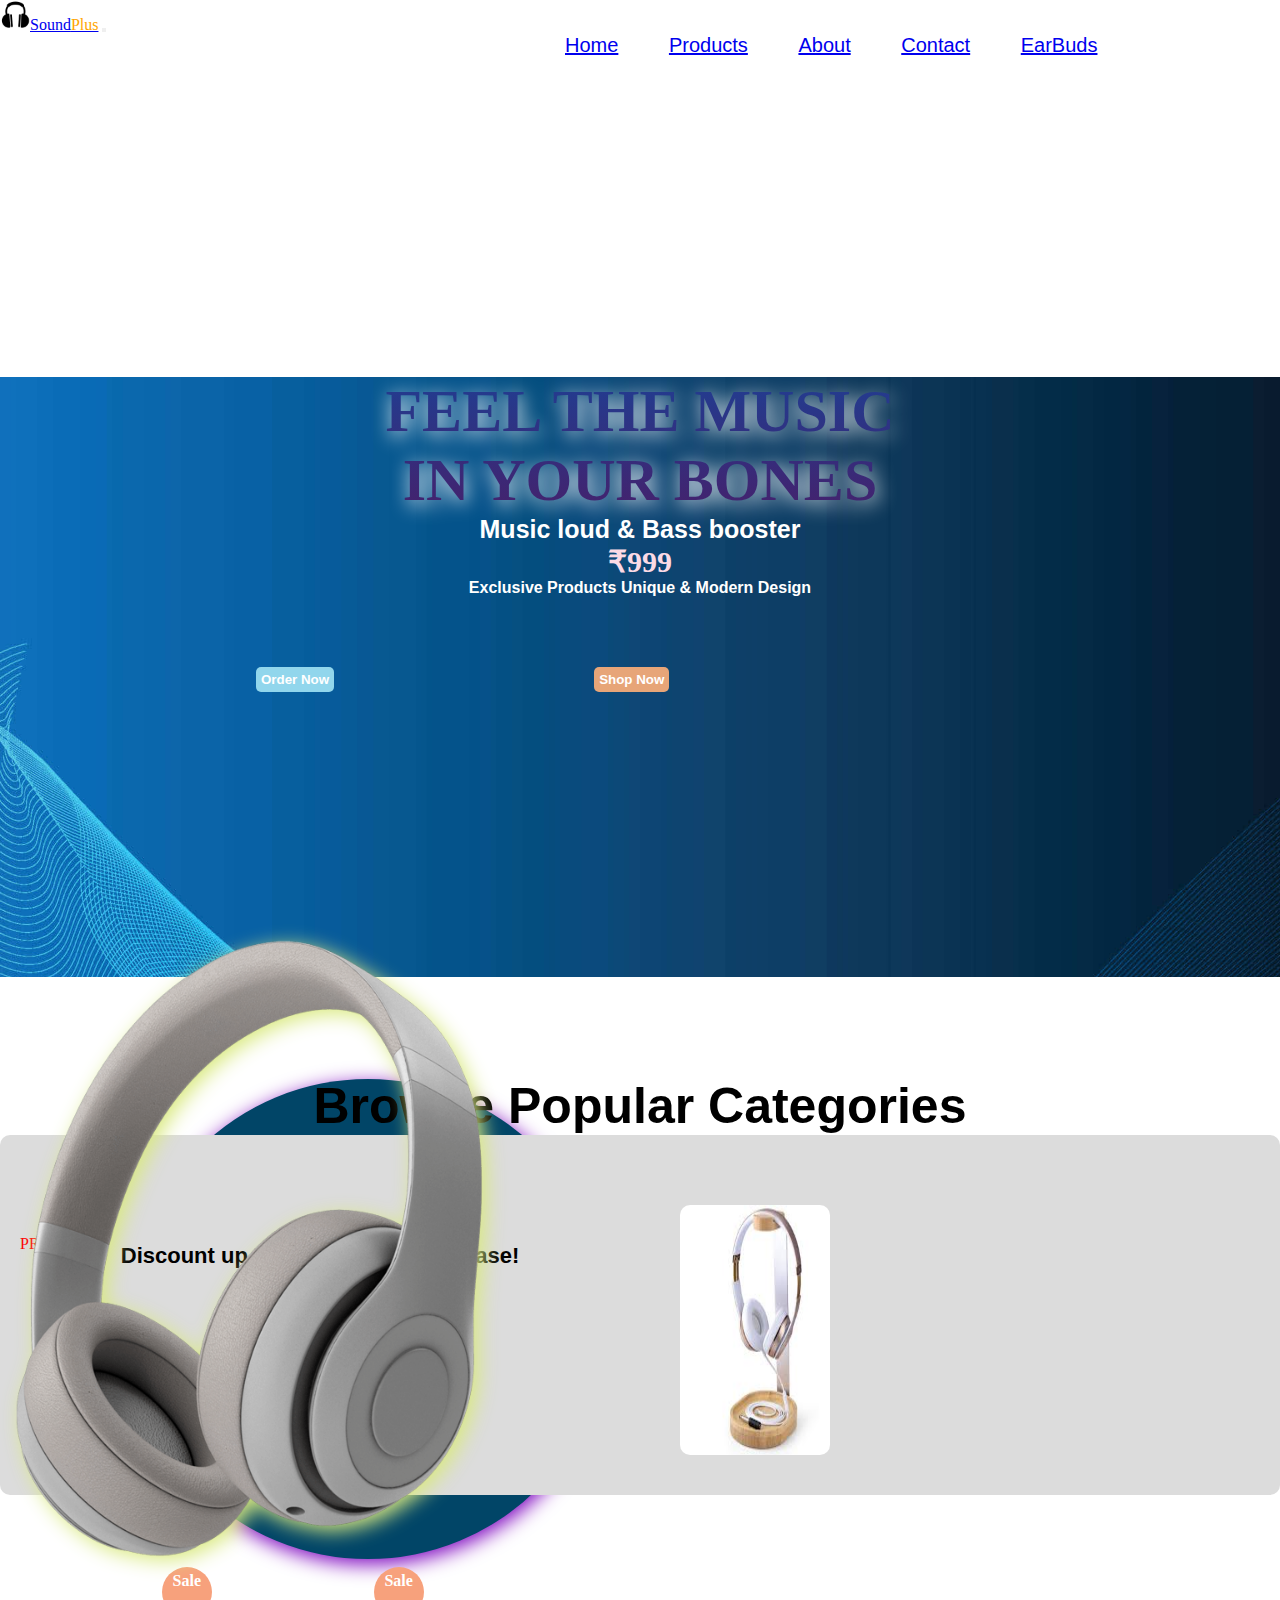
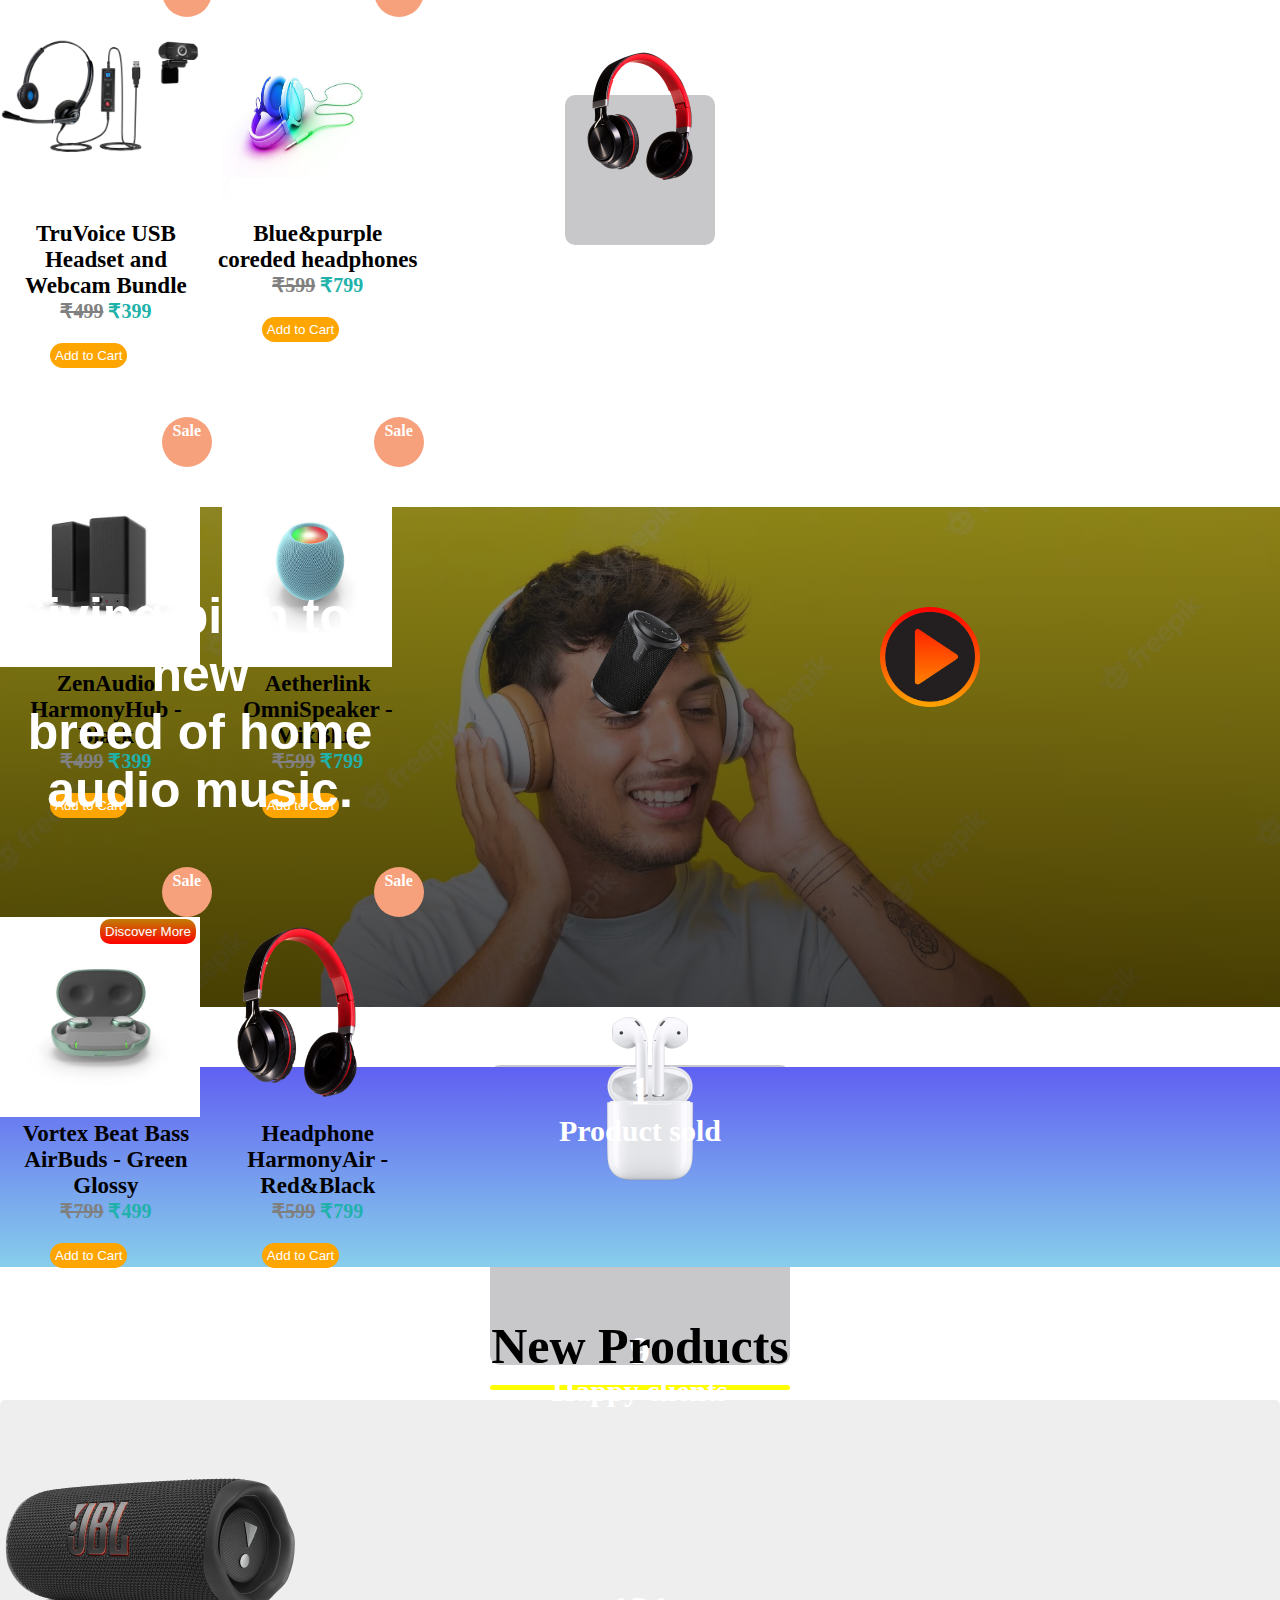
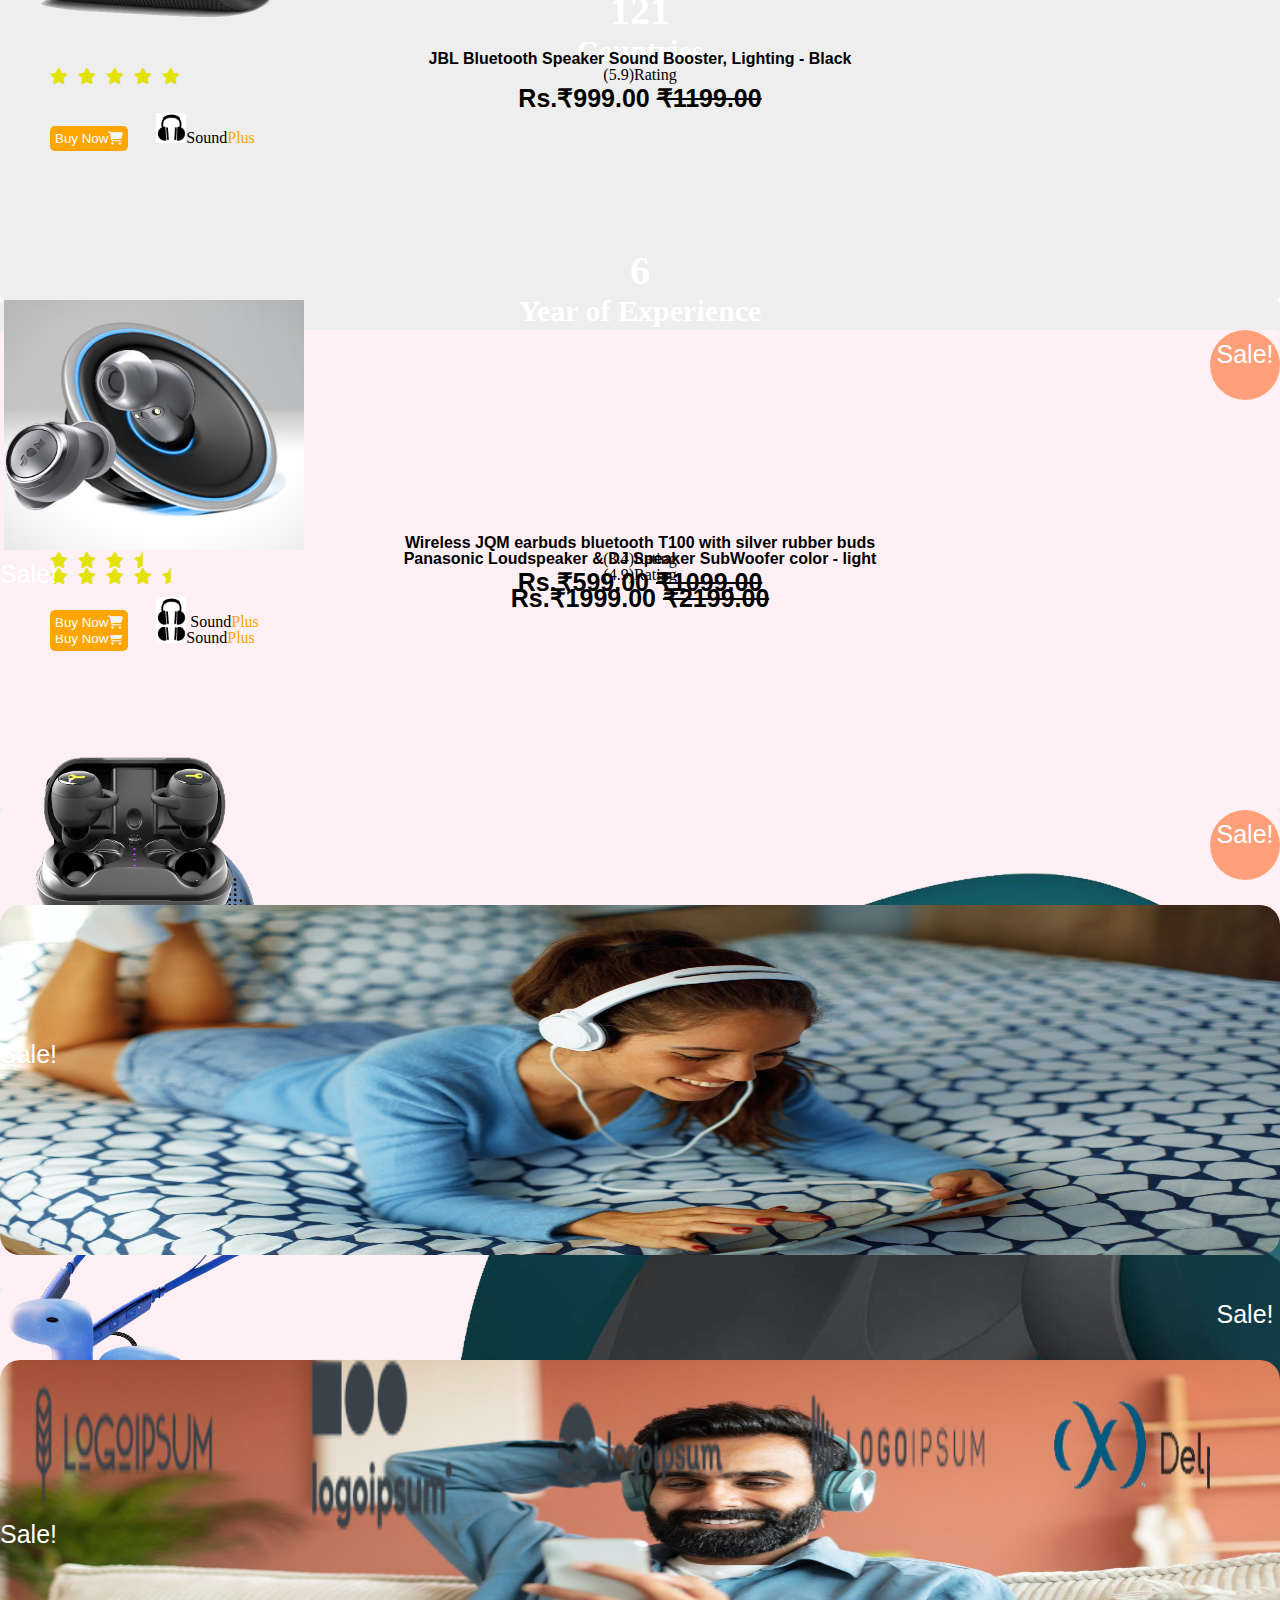
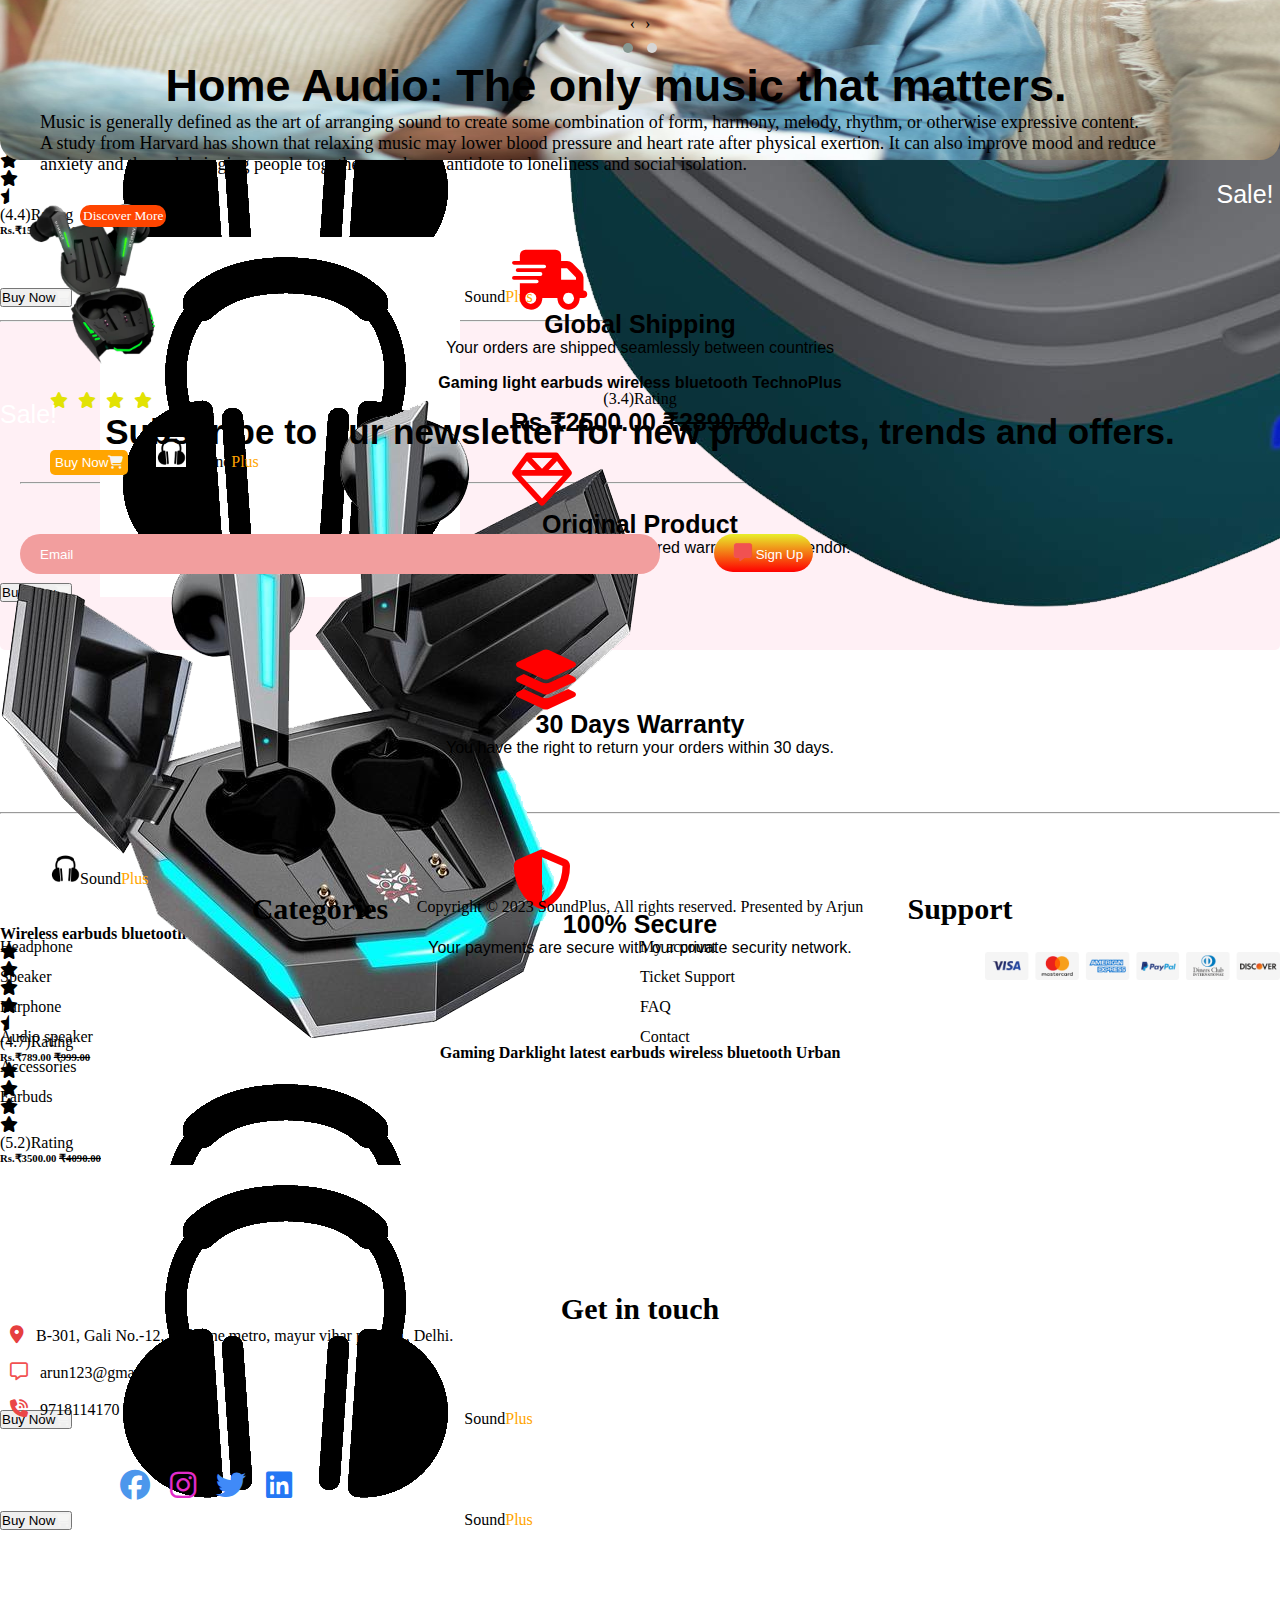
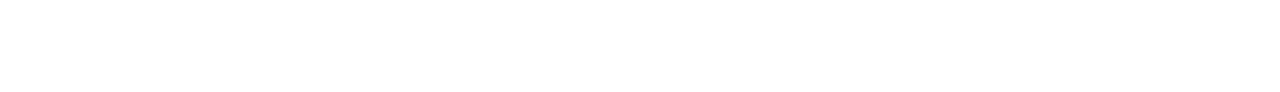
<file: index.html>
<!DOCTYPE html>
<html lang="en">
<head>
    <meta charset="UTF-8">
    <meta name="viewport" content="width=device-width, initial-scale=1.0">
    <title>Home page</title>
   <link rel="stylesheet" href="style.css">
   <link rel="stylesheet" href="responsive.css">
    <!-- bootstrap-cdn -->
    <link href="https://cdn.jsdelivr.net/npm/bootstrap@5.3.1/dist/css/bootstrap.min.css" rel="stylesheet" integrity="sha384-4bw+/aepP/YC94hEpVNVgiZdgIC5+VKNBQNGCHeKRQN+PtmoHDEXuppvnDJzQIu9" crossorigin="anonymous">

    <script src="https://cdn.jsdelivr.net/npm/bootstrap@5.3.1/dist/js/bootstrap.bundle.min.js" integrity="sha384-HwwvtgBNo3bZJJLYd8oVXjrBZt8cqVSpeBNS5n7C8IVInixGAoxmnlMuBnhbgrkm" crossorigin="anonymous"></script>
    <link rel="stylesheet" href="https://cdnjs.cloudflare.com/ajax/libs/font-awesome/6.4.2/css/all.min.css">

<!-- aos-animation -->
<link href="https://unpkg.com/aos@2.3.1/dist/aos.css" rel="stylesheet">
<script src="https://unpkg.com/aos@2.3.1/dist/aos.js"></script>
<!-- aos-animation -->

<!-- carousel-start -->
<link rel="stylesheet" href="https://cdnjs.cloudflare.com/ajax/libs/OwlCarousel2/2.3.4/assets/owl.carousel.min.css">
<link rel="stylesheet" href="https://cdnjs.cloudflare.com/ajax/libs/OwlCarousel2/2.3.4/assets/owl.theme.default.min.css">
<script src="https://ajax.googleapis.com/ajax/libs/jquery/3.7.0/jquery.min.js"></script>
<script src="https://cdnjs.cloudflare.com/ajax/libs/OwlCarousel2/2.3.4/owl.carousel.min.js"></script>
<!-- carousel-end -->
</head>
<body>
    <nav class="navbar navbar-expand-lg bg-body-tertiary position-sticky">
  <div class="container-fluid">
    <a class="navbar-brand" href="#"><img src="imges/logo.png" style="height: 30px;">Sound<span style="color: orange;">Plus</span></a>
    <button class="navbar-toggler" type="button" data-bs-toggle="collapse" data-bs-target="#navbarNavAltMarkup" aria-controls="navbarNavAltMarkup" aria-expanded="false" aria-label="Toggle navigation">
      <span class="navbar-toggler-icon"></span>
    </button>
    <div class="collapse navbar-collapse" id="navbarNavAltMarkup">
      <div class="navbar-nav">
        <a class="nav-link" href="#">Home</a>
        <a class="nav-link" href="product.html">Products</a>
        <a class="nav-link" href="about.html">About</a>
        <a class="nav-link" href="contact.html">Contact</a>
        <a class="nav-link" href="#">EarBuds</a>
      </div>
    </div>
  </div>
</nav>

<!-- banner-start -->
<section class="banner">
  <div class="container-fluid banner1">
    <div class="row banner2">
      <div class=" col-md-6 col-lg-6 banner3">
        <h1>FEEL THE MUSIC <br>IN YOUR BONES</h1>
        <h6>Music loud & Bass booster</h6>
        <h5>₹999</h5>
        <h4>Exclusive Products Unique & Modern Design</h4>
        <button type="button" style="background-color: rgb(145, 214, 236); color: white; font-weight: bold;">Order Now</button>
        <button type="button" style="background-color: rgb(231, 165, 120); color: white; font-weight: bold;">Shop Now</button>
      </div>
      <div class=" col-md-6 col-lg-6 banner3">
        <div class="banner4"></div>
        <img src="imges/banner-img.png" alt="">
      </div>
    </div>
  </div>
</section>
<!-- banner-end -->


<!-- Browse Popular Categories-start -->
<div class="container-fluid popular1">
  <h1>Browse Popular Categories</h1>
  <div class="row popular2">
    <div class=" col-md-4 col-sm-4 popular3">
     
<div class="popular4">
 <div class="popular5">
<p>PROMO</p>
<h1>Discount up to 30% for first purchase!</h1>
<button type="button">Learn More</button>
 </div>
 <div class="popular5">
<img src="imges/img-2.jpeg" alt="">
 </div>
</div>
    </div>
    
    <div class=" col-md-2 col-sm-2 popular3">
<div class="popular6">
<img src="imges/img-3.png" alt="">
</div>
    </div>
    <div class=" col-md-2 col-sm-2 popular3">
      <div class="popular7">
        <img src="imges/img5.png" alt="">
        </div>
    </div>
    <div class=" col-md-4 col-sm-4 popular3">
      <div class="popular8">
        <img src="imges/im6.png" alt="">
        </div>
    </div>
    </div>
    <div class=" col-md-2 col-sm-2 popular3">
      
    </div>
    
  </div>
</div>

<!-- Browse Popular Categories-end -->

<!-- flash-sale-start -->
<div class="container-fluid flash">
  <div class="row flash1">
    <div class="col-md-4 col-sm-4 flash2">
      <div class="flash3">
        <div class="flash4">
          <div class="flash5">
<h4 class="sale">Sale</h4>
          </div>
      <img src="imges/lead1.png" alt="">
      <h3>TruVoice USB Headset and Webcam Bundle</h3>
      <h4 class="rate"><strike style="color: grey;">₹499</strike> ₹399</h4>
      <button type="button">Add to Cart</button>
        </div>
           <div class="flash4">
            <div class="flash5">
              <h4 class="sale">Sale</h4>
                        </div>
                    <img src="imges/light-lead.jpg" alt="" style="width: 170px;  margin-left: 10px;">
                    <h3>Blue&purple coreded headphones</h3>
                    <h4 class="rate"><strike style="color: grey;">₹599</strike> ₹799</h4>
                    <button type="button">Add to Cart</button>
           </div>
      </div>
    </div>
    <div class="col-md-4 col-sm-4 flash2">
      <div class="flash3">
        <div class="flash4">
          <div class="flash5">
<h4 class="sale">Sale</h4>
          </div>
      <img src="imges/img_0013_08.jpg" alt="">
      <h3>ZenAudio HarmonyHub - Black</h3>
      <h4 class="rate"><strike style="color: grey;">₹499</strike> ₹399</h4>
      <button type="button">Add to Cart</button>
        </div>
           <div class="flash4">
            <div class="flash5">
              <h4 class="sale">Sale</h4>
                        </div>
                    <img src="imges/img_0018_03.jpg" alt="" style="width: 170px; margin-left: 10px;">
                    <h3>Aetherlink OmniSpeaker - MixBlue</h3>
                    <h4 class="rate"><strike style="color: grey;">₹599</strike> ₹799</h4>
                    <button type="button">Add to Cart</button>
           </div>
      </div>
    </div>


    <div class="col-md-4 col-sm-4 flash2">
      <div class="flash3">
        <div class="flash4">
          <div class="flash5">
<h4 class="sale">Sale</h4>
          </div>
      <img src="imges/img_0009_12.jpg" alt="" >
      <h3>Vortex Beat Bass AirBuds - Green Glossy</h3>
      <h4 class="rate"><strike style="color: grey;">₹799</strike> ₹499</h4>
      <button type="button">Add to Cart</button>
        </div>
           <div class="flash4">
            <div class="flash5">
              <h4 class="sale">Sale</h4>
                        </div>
                    <img src="imges/img-3.png" alt="" style="width: 170px;">
                    <h3> Headphone HarmonyAir - Red&Black</h3>
                    <h4 class="rate"><strike style="color: grey;">₹599</strike> ₹799</h4>
                    <button type="button">Add to Cart</button>
           </div>
      </div>
    </div>
    
  </div>
</div>
<!-- flash-sale-end -->
<div class="audio-image">
<div class="pause">
  <img src="imges/pause.png" alt="">
</div>
  <div class="giving">
<h1>Giving birth to a new <br>breed of home <br>audio music.</h1>
<button type="button">Discover More</button> 
</div>

</div>


<!-- audio-music start -->
<div class="container-fluid progress0">
  <div class="row progress1">
    <div class="col-lg-3 col-md-3 progress2">
      <div class="item wow fadeInUpBig animated animated" data-number="5" style="visibility: visible;">
        
        <p id="number1" class="number">5</p>
        <span></span>
        <p>Product sold</p>
    </div>
    </div>
    <div class="col-lg-3 col-md-3 progress2">
      <div class="item wow fadeInUpBig animated animated" data-number="55" style="visibility: visible;">
       
        <p id="number2" class="number">55</p>
        <span></span>
        <p>Happy clients</p>
    </div>
    </div>
    <div class="col-lg-3 col-md-3 progress2">
      <div class="item wow fadeInUpBig animated animated" data-number="359" style="visibility: visible;">
        
        <p id="number3" class="number">359</p>
        <span></span>
        <p>Countries</p>
    </div>
    </div>
    <div class="col-lg-3 col-md-3 progress2">
      <div class="item wow fadeInUpBig animated animated" data-number="26" style="visibility: visible;">
       
        <p id="number4" class="number">26</p>
        <span></span>
        <p>Year of Experience</p>
    </div>
    </div>

  </div>
</div>
<!-- audio-music end -->

<!-- New arrival-start -->
<h1 class="new-product">New Products</h1>
<div class="container-fluid new-arival">
  <div class="row new-arival1">
    <div class="col-lg-3 col-md-3 new-arival2">
<div class="new-arival3">
  <div class="new-arival4">
<img src="imges/jbl-img.png" alt="">
  </div>
  <div class="new-arival5">
<h4>JBL Bluetooth Speaker Sound Booster, Lighting - Black</h4>
<ul>
  <li><i class="fa-solid fa-star"></i></li>
  <li><i class="fa-solid fa-star"></i></li>
  <li><i class="fa-solid fa-star"></i></li>
  <li><i class="fa-solid fa-star"></i></li>
  <li><i class="fa-solid fa-star"></i></li>
</ul>
<p>(5.9)Rating</p>
<h6>Rs.₹999.00 <strike>₹1199.00</strike></h6>
<a href="jbl.html"><button type="button">Buy Now<i class="fa-solid fa-cart-shopping" style="color: rgb(245, 245, 244);"></i></button></a>&nbsp;&nbsp;&nbsp;&nbsp;&nbsp;&nbsp;
<img src="imges/logo.png" style="height: 30px;">Sound<span style="color: orange;">Plus</span></a>
  </div>
</div>
    </div>
    <div class="col-lg-3 col-md-3 new-arival2">
      <div class="new-arival3">
        <div class="new-arival4">
      <img src="imges/woofer.png" alt="" class="woofer">
        </div>
        <div class="new-arival5">
          <h4>Panasonic Loudspeaker & DJ Speaker SubWoofer color - light </h4>
          <ul>
            <li><i class="fa-solid fa-star"></i></li>
            <li><i class="fa-solid fa-star"></i></li>
            <li><i class="fa-solid fa-star"></i></li>
            <li><i class="fa-solid fa-star"></i></li>
            <li><i class="fa-solid fa-star-half"></i></li>
          </ul>
          <p>(4.9)Rating</p>
          <h6>Rs.₹1999.00 <strike>₹2199.00</strike></h6>
          <a href="panasonic.html"><button type="button">Buy Now<i class="fa-solid fa-cart-shopping" style="color: rgb(245, 245, 244);"></i></button></a>&nbsp;&nbsp;&nbsp;&nbsp;&nbsp;&nbsp;
          <img src="imges/logo.png" style="height: 30px;">Sound<span style="color: orange;">Plus</span></a>
            </div>
      </div>
    </div>
    <div class="col-lg-3 col-md-3 new-arival2">
      <div class="new-arival3">
        <div class="new-arival4">
      <img src="imges/conference-img.png" alt="" class="conference">
        </div>
        <div class="new-arival5">
          <h4>Emeet conference speaker-luna lite bluetooth free hands kit</h4>
          <ul>
            <li><i class="fa-solid fa-star"></i></li>
            <li><i class="fa-solid fa-star"></i></li>
            <li><i class="fa-solid fa-star"></i></li>
            <li><i class="fa-solid fa-star"></i></li>
            <li><i class="fa-solid fa-star"></i></li>
          </ul>
          <p>(5.5)Rating</p>
          <h6>Rs.₹1300.00 <strike>₹1799.00</strike></h6>
          <a href="cofference.html"><button type="button">Buy Now<i class="fa-solid fa-cart-shopping" style="color: rgb(245, 245, 244);"></i></button></a>&nbsp;&nbsp;&nbsp;&nbsp;&nbsp;&nbsp;
          <img src="imges/logo.png" style="height: 30px;">Sound<span style="color: orange;">Plus</span></a>
            </div>
      </div>
    </div>
    <div class="col-lg-3 col-md-3 new-arival2">
      <div class="new-arival3">
        <div class="new-arival4">
      <img src="imges/head-img.png" alt="" class="head-img">
        </div>
        <div class="new-arival5">
          <h4>Samsung wire lead A1 sound color-black with no rubber ears</h4>
          <ul>
            <li><i class="fa-solid fa-star"></i></li>
            <li><i class="fa-solid fa-star"></i></li>
            <li><i class="fa-solid fa-star"></i></li>
            <li><i class="fa-solid fa-star-half"></i></li>
          </ul>
          <p>(3.4)Rating</p>
          <h6>Rs.₹599.00 <strike>₹1099.00</strike></h6>
          <button type="button">Buy Now<i class="fa-solid fa-cart-shopping" style="color: rgb(245, 245, 244);"></i></button>&nbsp;&nbsp;&nbsp;&nbsp;&nbsp;&nbsp;
          <img src="imges/logo.png" style="height: 30px;">Sound<span style="color: orange;">Plus</span></a>
            </div>
      </div>
    </div>
  </div>
</div>
<!-- New arrival-end -->

<!-- new-arrial-start-second -->
<div class="container-fluid second">
  <div class="row second1">
    <div class="col-lg-3 col-md-3 second2">
      <div class="second3">
      <div class="second4">
<div class="salle"><p>Sale!</p></div>
<img src="imges/ear-1.png" alt="">
<h4>Wireless JQM earbuds bluetooth T100 with silver rubber buds</h4>
          <ul>
            <li><i class="fa-solid fa-star"></i></li>
            <li><i class="fa-solid fa-star"></i></li>
            <li><i class="fa-solid fa-star"></i></li>
            <li><i class="fa-solid fa-star-half"></i></li>
          </ul>
          <p>(3.4)Rating</p>
          <h6>Rs.₹599.00 <strike>₹1099.00</strike></h6>
          <button type="button">Buy Now<i class="fa-solid fa-cart-shopping" style="color: rgb(245, 245, 244);"></i></button>&nbsp;&nbsp;&nbsp;&nbsp;&nbsp;&nbsp;
          <img src="imges/logo.png"  class="plus" > Sound<span style="color: orange;">Plus</span></a>
        </div>

       <div class="second5 d-block d-lg-none d-md-none">
        <div class="salle"><p>Sale!</p></div>
        <img src="imges/urban1.png" alt="">
        <h4>Wireless  earbuds bluetooth T100 with green rubber buds</h4>
                  <ul>
                    <li><i class="fa-solid fa-star"></i></li>
                    <li><i class="fa-solid fa-star"></i></li>
                    <li><i class="fa-solid fa-star"></i></li>
                    <li><i class="fa-solid fa-star"></i></li>
                    <li><i class="fa-solid fa-star-half"></i></li>
                  </ul>
                  <p>(4.7)Rating</p>
                  <h6>Rs.₹789.00 <strike>₹999.00</strike></h6>
                  <button type="button">Buy Now<i class="fa-solid fa-cart-shopping" style="color: rgb(245, 245, 244);"></i></button>&nbsp;&nbsp;&nbsp;&nbsp;&nbsp;&nbsp;
                  <img src="imges/logo.png"  class="plus" > Sound<span style="color: orange;">Plus</span></a>
      </div>
    </div>
    </div>
    <div class="col-lg-3 col-md-3 second2">
      <div class="second3">
        <div class="second4">
          <div class="salle"><p>Sale!</p></div>
          <img src="imges/ear-2.png" alt="" class="ear-12">
          <h4>Wireless earbuds zebronics bluetooth 5.1 True with microphone</h4>
          <ul>
            <li><i class="fa-solid fa-star"></i></li>
            <li><i class="fa-solid fa-star"></i></li>
            <li><i class="fa-solid fa-star"></i></li>
            <li><i class="fa-solid fa-star"></i></li>
            <li><i class="fa-solid fa-star-half"></i></li>
          </ul>
          <p>(4.4)Rating</p>
          <h6>Rs.₹1599.00 <strike>₹1899.00</strike></h6>
          <a href="wirless.html"><button type="button">Buy Now<i class="fa-solid fa-cart-shopping" style="color: rgb(245, 245, 244);"></i></button></a>&nbsp;&nbsp;&nbsp;&nbsp;&nbsp;&nbsp;
          <img src="imges/logo.png" class="plus"> Sound<span style="color: orange;">Plus</span></a>
         </div>

         <div class="second5 d-block d-lg-none d-md-none">
          <div class="salle"><p>Sale!</p></div>
          <img src="imges/urban2.png" alt="" class="ear-12">
          <h4>Wireless earbuds zebronics bluetooth 5.1 True with blue</h4>
          <ul>
            <li><i class="fa-solid fa-star"></i></li>
            <li><i class="fa-solid fa-star"></i></li>
            <li><i class="fa-solid fa-star"></i></li>
            <li><i class="fa-solid fa-star"></i></li>
            <li><i class="fa-solid fa-star-half"></i></li>
          </ul>
          <p>(3.0)Rating</p>
          <h6>Rs.₹599.00 <strike>₹1099.00</strike></h6>
          <button type="button">Buy Now<i class="fa-solid fa-cart-shopping" style="color: rgb(245, 245, 244);"></i></button>&nbsp;&nbsp;&nbsp;&nbsp;&nbsp;&nbsp;
          <img src="imges/logo.png" class="plus"> Sound<span style="color: orange;">Plus</span></a>
        </div>
      </div>
    </div>
    
    <div class="col-lg-3 col-md-3 second2">
      <div class="second3">
        <div class="second4">
          <div class="salle"><p>Sale!</p></div>
          <img src="imges/ear-3.png" alt="">
          <h4>Light blue OEM Portable Aluminum wireless earbuds bluetooth connect phone</h4>
          <ul>
            <li><i class="fa-solid fa-star"></i></li>
            <li><i class="fa-solid fa-star"></i></li>
            <li><i class="fa-solid fa-star"></i></li>
            <li><i class="fa-solid fa-star"></i></li>
            <li><i class="fa-solid fa-star"></i></li>
          </ul>
          <p>(5.5)Rating</p>
          <h6>Rs.₹1290.00 <strike>₹1599.00</strike></h6>
          <a href="blue.html"><button type="button">Buy Now<i class="fa-solid fa-cart-shopping" style="color: rgb(245, 245, 244);"></i></button></a>&nbsp;&nbsp;&nbsp;&nbsp;&nbsp;&nbsp;
          <img src="imges/logo.png" class="plus"> Sound<span style="color: orange;">Plus</span></a>
         </div>

         <div class="second5 d-block d-lg-none d-md-none">
          <div class="salle"><p>Sale!</p></div>
          <img src="imges/urban3.png" alt="" style="width: 120px; height: 175px;">
          <h4>Wireless Headphone zebronics bluetooth 3.1  with microphone</h4>
          <ul>
            <li><i class="fa-solid fa-star"></i></li>
            <li><i class="fa-solid fa-star"></i></li>
            <li><i class="fa-solid fa-star"></i></li>
            <li><i class="fa-solid fa-star"></i></li>
            <li><i class="fa-solid fa-star-half"></i></li>
          </ul>
          <p>(4.4)Rating</p>
          <h6>Rs.₹1599.00 <strike>₹1899.00</strike></h6>
          <button type="button">Buy Now<i class="fa-solid fa-cart-shopping" style="color: rgb(245, 245, 244);"></i></button>&nbsp;&nbsp;&nbsp;&nbsp;&nbsp;&nbsp;
          <img src="imges/logo.png" class="plus"> Sound<span style="color: orange;">Plus</span></a>
        </div>
      </div>
    </div>
    <div class="col-lg-3 col-md-3 second2">
      <div class="second3">
        <div class="second4">
          <div class="salle"><p>Sale!</p></div>
          <img src="imges/style-1.png" alt="">
          <h4>Gaming light earbuds wireless bluetooth TechnoPlus</h4>
          <ul>
            <li><i class="fa-solid fa-star"></i></li>
            <li><i class="fa-solid fa-star"></i></li>
            <li><i class="fa-solid fa-star"></i></li>
            <li><i class="fa-solid fa-star"></i></li>
          </ul>
          <p>(3.4)Rating</p>
          <h6>Rs.₹2500.00 <strike>₹2890.00</strike></h6>
          <button type="button">Buy Now<i class="fa-solid fa-cart-shopping" style="color: rgb(245, 245, 244);"></i></button>&nbsp;&nbsp;&nbsp;&nbsp;&nbsp;&nbsp;
          <img src="imges/logo.png"  class="plus" > Sound<span style="color: orange;">Plus</span></a>
         </div>
         <div class="second5 d-block d-lg-none d-md-none">
   <div class="salle"><p>Sale!</p></div>
          <img src="imges/urban4.png" alt="">
          <h4 style="text-align: center;">Gaming Darklight latest earbuds wireless bluetooth Urban</h4>
          <ul>
            <li><i class="fa-solid fa-star"></i></li>
            <li><i class="fa-solid fa-star"></i></li>
            <li><i class="fa-solid fa-star"></i></li>
            <li><i class="fa-solid fa-star"></i></li>
          </ul>
          <p>(5.2)Rating</p>
          <h6>Rs.₹3500.00 <strike>₹4090.00</strike></h6>
          <a href="gaming.html"><button type="button">Buy Now<i class="fa-solid fa-cart-shopping" style="color: rgb(245, 245, 244);"></i></button></a>&nbsp;&nbsp;&nbsp;&nbsp;&nbsp;&nbsp;
          <img src="imges/logo.png"  class="plus" > Sound<span style="color: orange;">Plus</span></a>
        </div>
      </div>
    </div>
   
  </div>
</div>

<!-- new-arrial-end-second -->

<!-- seating-music-start -->
 <div class="containner-fluid music0">
  <div class="row music1">
    <div class="col-md-3 col-lg-3 music2">
<img src="imges/young-gilr.jpg" alt="" class="young-girl">
    </div>
    <div class="col-md-3 col-lg-3 music2">
<img src="imges/young-boy.jpg" alt="" class="young-men">
    </div>
    <div class="col-md-6 col-lg-6 music2">
<div class="music3">
  <h1>Home Audio: The only music that matters.</h1>
  <p>Music is generally defined as the art of arranging sound to create some combination of form, harmony, melody, rhythm, or otherwise expressive content.<br> A study from Harvard has shown that relaxing music may lower blood pressure and heart rate after physical exertion. It can also improve mood and reduce anxiety and through bringing people together, can be an antidote to loneliness and social isolation.</p>
  <button type="button">Discover More</button>
</div>
    </div>
  </div>
</div>
<!-- seating-music-start -->

<!-- slide-carousel-start -->
<div class="owl-carousel owl-theme">
  <div class="item"><img src="imges/flipkart.png" alt=""></div>
  <div class="item"><img src="imges/logo-5.png" alt=""></div>
  <div class="item"><img src="imges/logo-4.png" alt=""></div>
  <div class="item"><img src="imges/logo-3.png" alt=""></div>
  <div class="item"><img src="imges/logo-2.png" alt=""></div>
  <div class="item"><img src="imges/logo-1.png" alt=""></div>
  <div class="item"><img src="imges/logo-4.png" alt=""></div>
  <div class="item"><img src="imges/logo-7.png" alt=""></div>
  <div class="item"><img src="imges/logo-3.png" alt="" ></div>
  
</div>

<!-- slide-carousel-end -->

<!-- company-waranty-start -->

<div class="container-fluid waranty"><hr>
  <div class="row waranty1">
    <div class="col-lg-3 col-md-3 waranty2">
<div class="waranty3">
  <i class="fa-solid fa-truck-fast"></i>
  <h6>Global Shipping</h6>
  <p>Your orders are shipped seamlessly between countries</p>
</div>
    </div>
    <div class="col-lg-3 col-md-3 waranty2">
      <div class="waranty3">
        <i class="fa-regular fa-gem"></i>
        <h6>Original Product</h6>
        <p>100% Original product that covered warranty by the vendor.</p>
      </div>
    </div>
    <div class="col-lg-3 col-md-3 waranty2">
      <div class="waranty3">
        <i class="fa-solid fa-layer-group"></i>
        <h6>30 Days Warranty</h6>
        <p>You have the right to return your orders within 30 days.</p>
      </div>
    </div>
    <div class="col-lg-3 col-md-3 waranty2">
      <div class="waranty3">
        <i class="fa-solid fa-shield-halved"></i>
        <h6>100% Secure</h6>
        <p>Your payments are secure with our private security network.</p>
      </div>
    </div>

  </div>
</div>
<hr>
<!-- company-waranty-end -->

<!-- footer-section-start -->
<section class="footer-down">
  <div class="container-fluid footer1">
<div class="row footer2">
  <div class="col-lg-6 col-md-4 footer3">
<div class="footer4">
  <h5>Subscribe to our newsletter for new products, trends and offers.</h5>
  <hr class="toping">
  <input type="email" name="email" placeholder="Email">
  <button type="button"><i class="fa-solid fa-message"></i> Sign Up</button>
</div>
  </div>
  <div class="col-md-3 footer3">
    <div class="footer6">
<div class="footer5">
<h6>Categories</h6>
<ul>
  <li><a href="">Headphone</a></li>
  <li><a href="">Speaker</a></li>
  <li><a href="">Earphone</a></li>
  <li><a href="">Audio speaker</a></li>
  <li><a href="">Accessories</a></li>
  <li><a href="">Earbuds</a></li>
</ul>
</div>
<div class="footer5">
<h6>Support</h6>
<ul>
  <li><a href="">My account</a></li>
  <li><a href="">Ticket Support</a></li>
  <li><a href="">FAQ</a></li>
  <li><a href="">Contact</a></li>
</ul>
</div>
</div>
  </div>
  <div class="col-md-3 footer3">
    <h6>Get in touch</h6>
    <i class="fa-solid fa-location-dot"></i>&nbsp;&nbsp;&nbsp;B-301, Gali No.-12, pink line metro, mayur vihar phase-1, Delhi.<br><br>
    <i class="fa-regular fa-message"></i>&nbsp;&nbsp;&nbsp;arun123@gmail.com<br><br>
    <i class="fa-solid fa-phone-volume"></i>&nbsp;&nbsp;&nbsp;9718114170
    <br>
    <ul class="icons">
      <li><i class="fa-brands fa-facebook" style="color: rgb(76, 151, 236);"></i></li>
      <li><i class="fa-brands fa-instagram" style="color: rgb(226, 43, 202);"></i></li>
      <li><i class="fa-brands fa-twitter" style="color: rgb(64, 138, 248);"></i></li>
      <li><i class="fa-brands fa-linkedin" style="color: rgb(36, 119, 244);"></i></li>
    </ul>
  </div>
</div>
  </div>
</section>
<!-- footer-section-end -->


<hr>
<!-- last-footer-start -->
<div class="container-fluid last1">
  <div class="row last2">
    <div class="col-md-2 col-lg-2 last3">
      <img src="imges/logo.png" class="last-logo" style="height: 30px;">Sound<span style="color: orange;">Plus</span>
    </div>
    <div class="col-md-6 col-lg-6 last3">
<p>Copyright © 2023 SoundPlus, All rights reserved. Presented by Arjun</p>
    </div>
    <div class="col-md-4 col-lg-4 last3">
<img src="imges/payment-q8thow9mv9me3f2seqs9kbrxwvl26lx5tdr8wd5q0w.png" alt="" class="payment">
    </div>
  </div>
</div>
<!-- last-footer-end -->
</body>
<script>
  AOS.init();
</script>
<script>
  $.fn.jQuerySimpleCounter = function( options ) {
	    var settings = $.extend({
	        start:  0,
	        end:    100,
	        easing: 'swing',
	        duration: 4000,
	        complete: ''
	    }, options );

	    var thisElement = $(this);

	    $({count: settings.start}).animate({count: settings.end}, {
			duration: settings.duration,
			easing: settings.easing,
			step: function() {
				var mathCount = Math.ceil(this.count);
				thisElement.text(mathCount);
			},
			complete: settings.complete
		});
	};
  $('.owl-carousel').owlCarousel({
    loop:true,
    margin:10,
    nav:true,
    autoplay:true,
    autoplayTimeout:1000,
    autoplayHoverPause:true,
    responsive:{
        0:{
            items:1
        },
        600:{
            items:3
        },
        1000:{
            items:5
        }
    }
})

$('#number1').jQuerySimpleCounter({end: 5,duration: 3000});
$('#number2').jQuerySimpleCounter({end: 55,duration: 3000});
$('#number3').jQuerySimpleCounter({end: 359,duration: 2000});
$('#number4').jQuerySimpleCounter({end: 26,duration: 2500});



  	/* AUTHOR LINK */
     $('.about-me-img').hover(function(){
            $('.authorWindowWrapper').stop().fadeIn('fast').find('p').addClass('trans');
        }, function(){
            $('.authorWindowWrapper').stop().fadeOut('fast').find('p').removeClass('trans');
        });
  
</script>
</html>
</file>
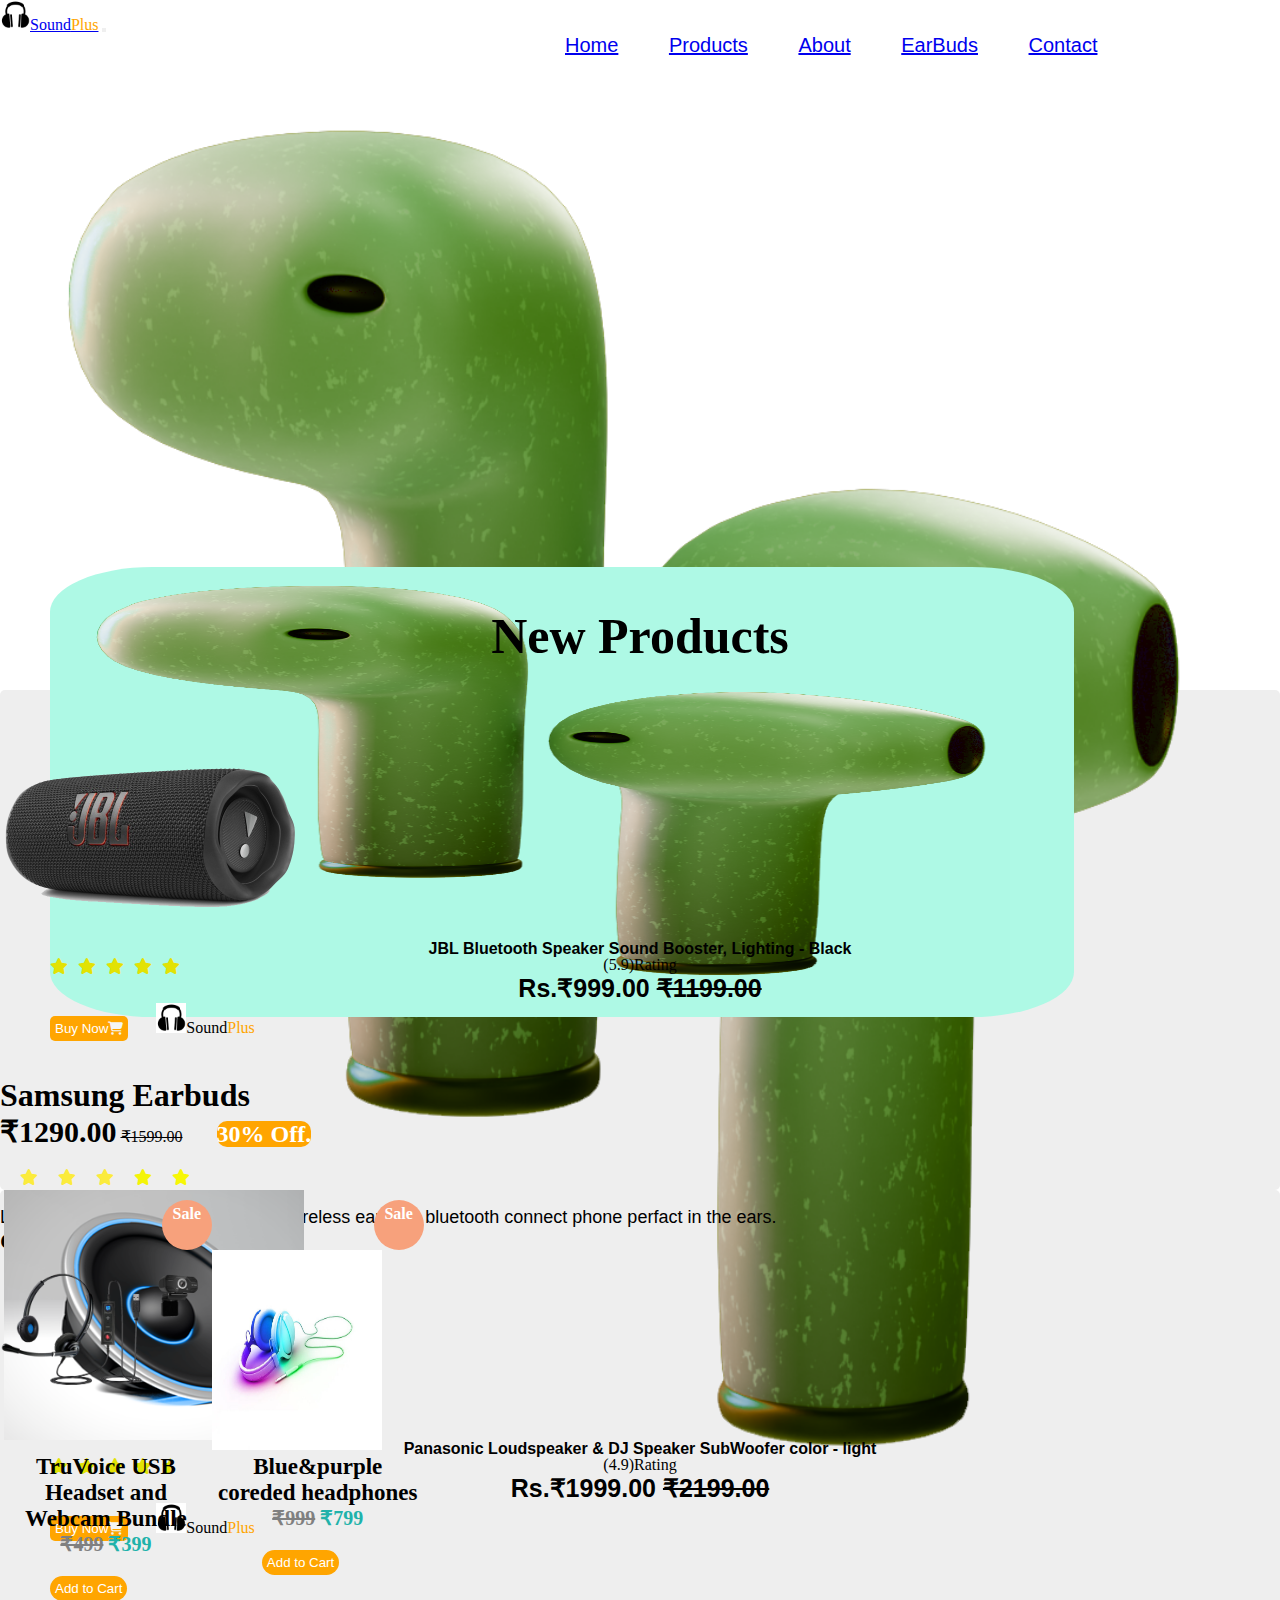
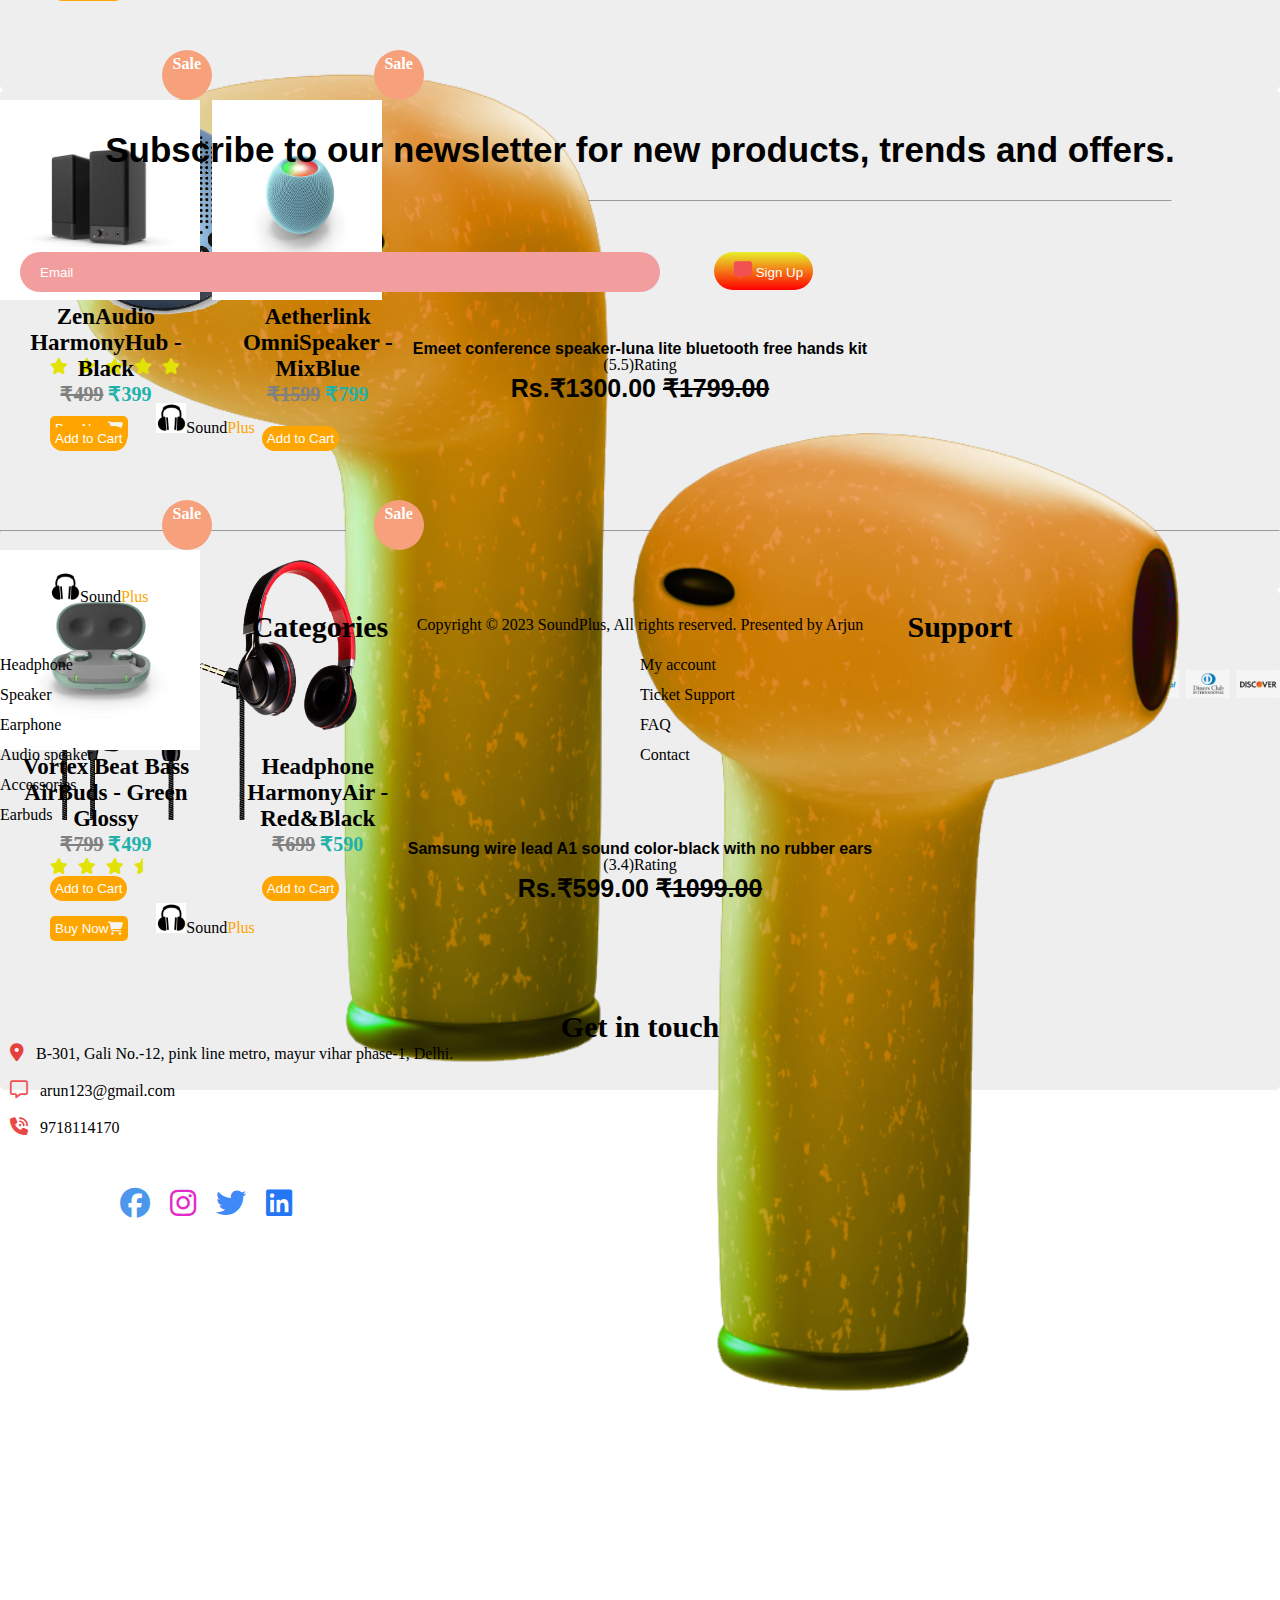
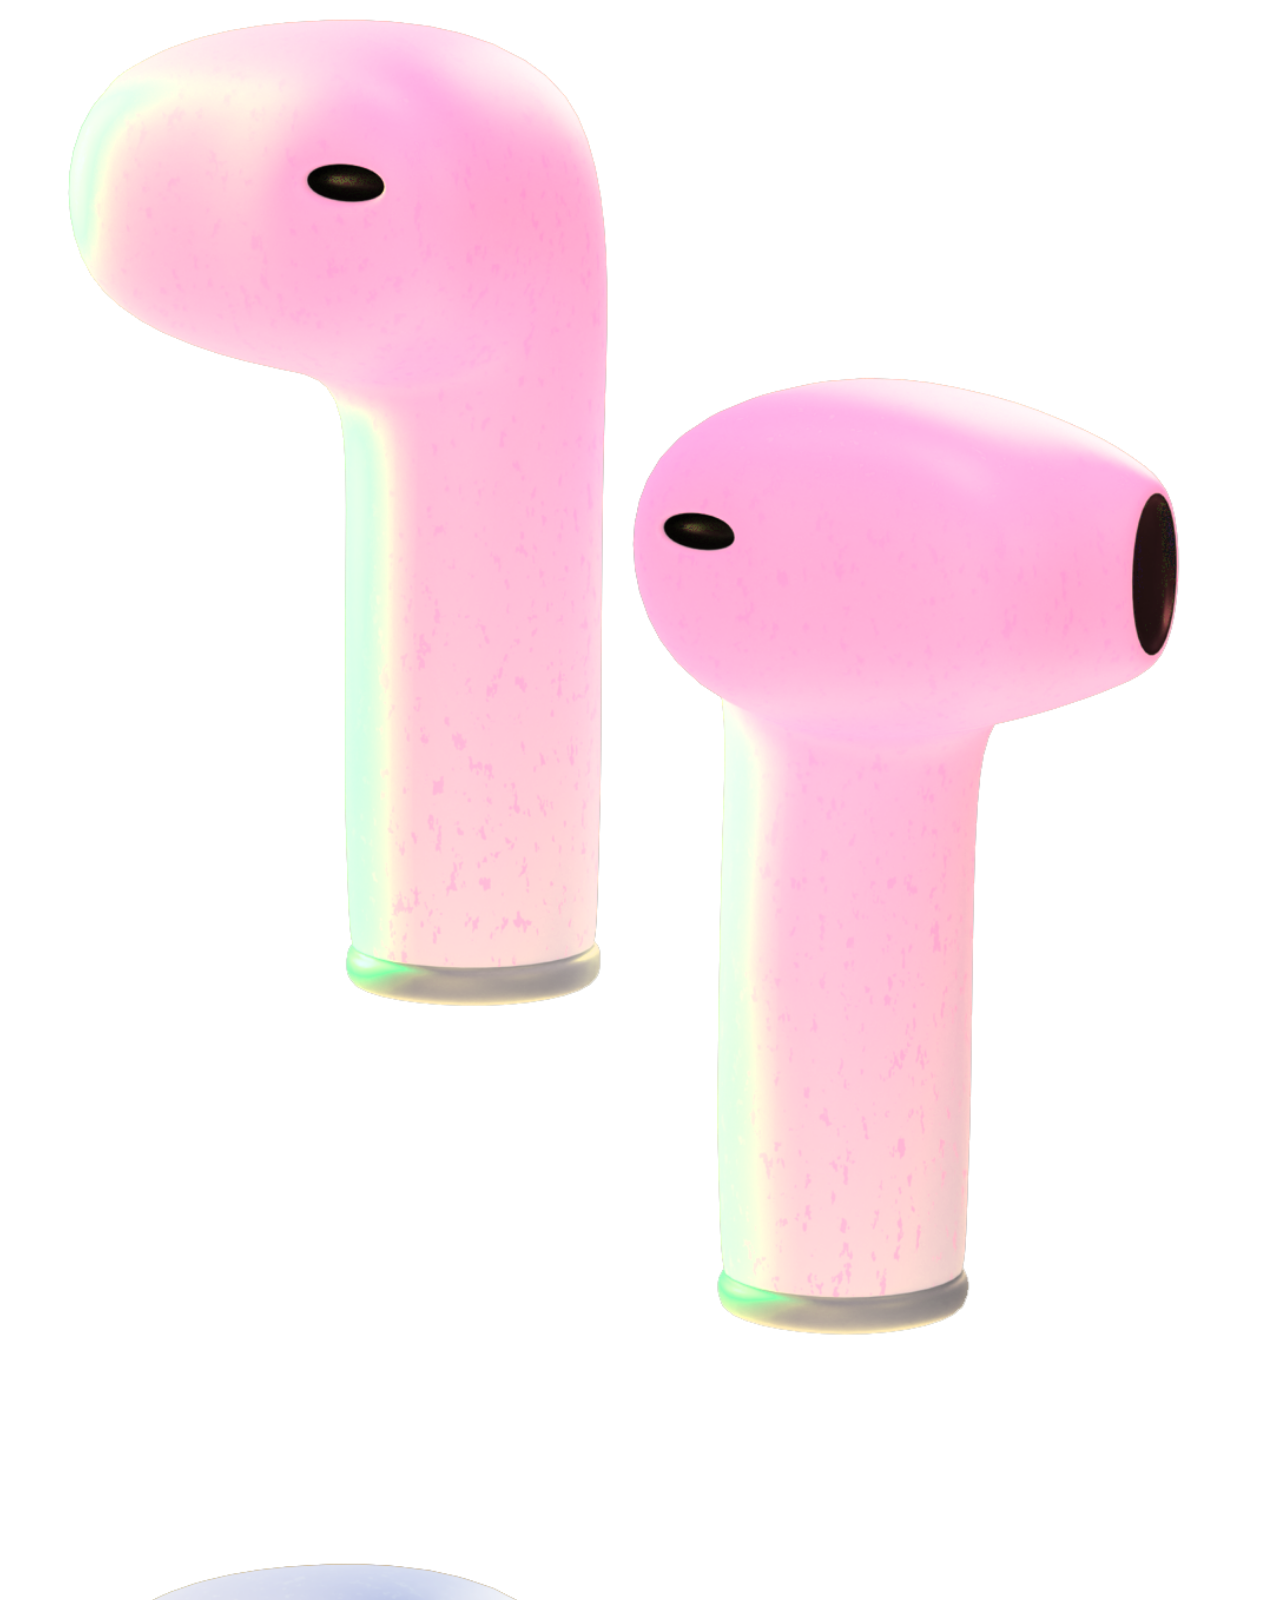
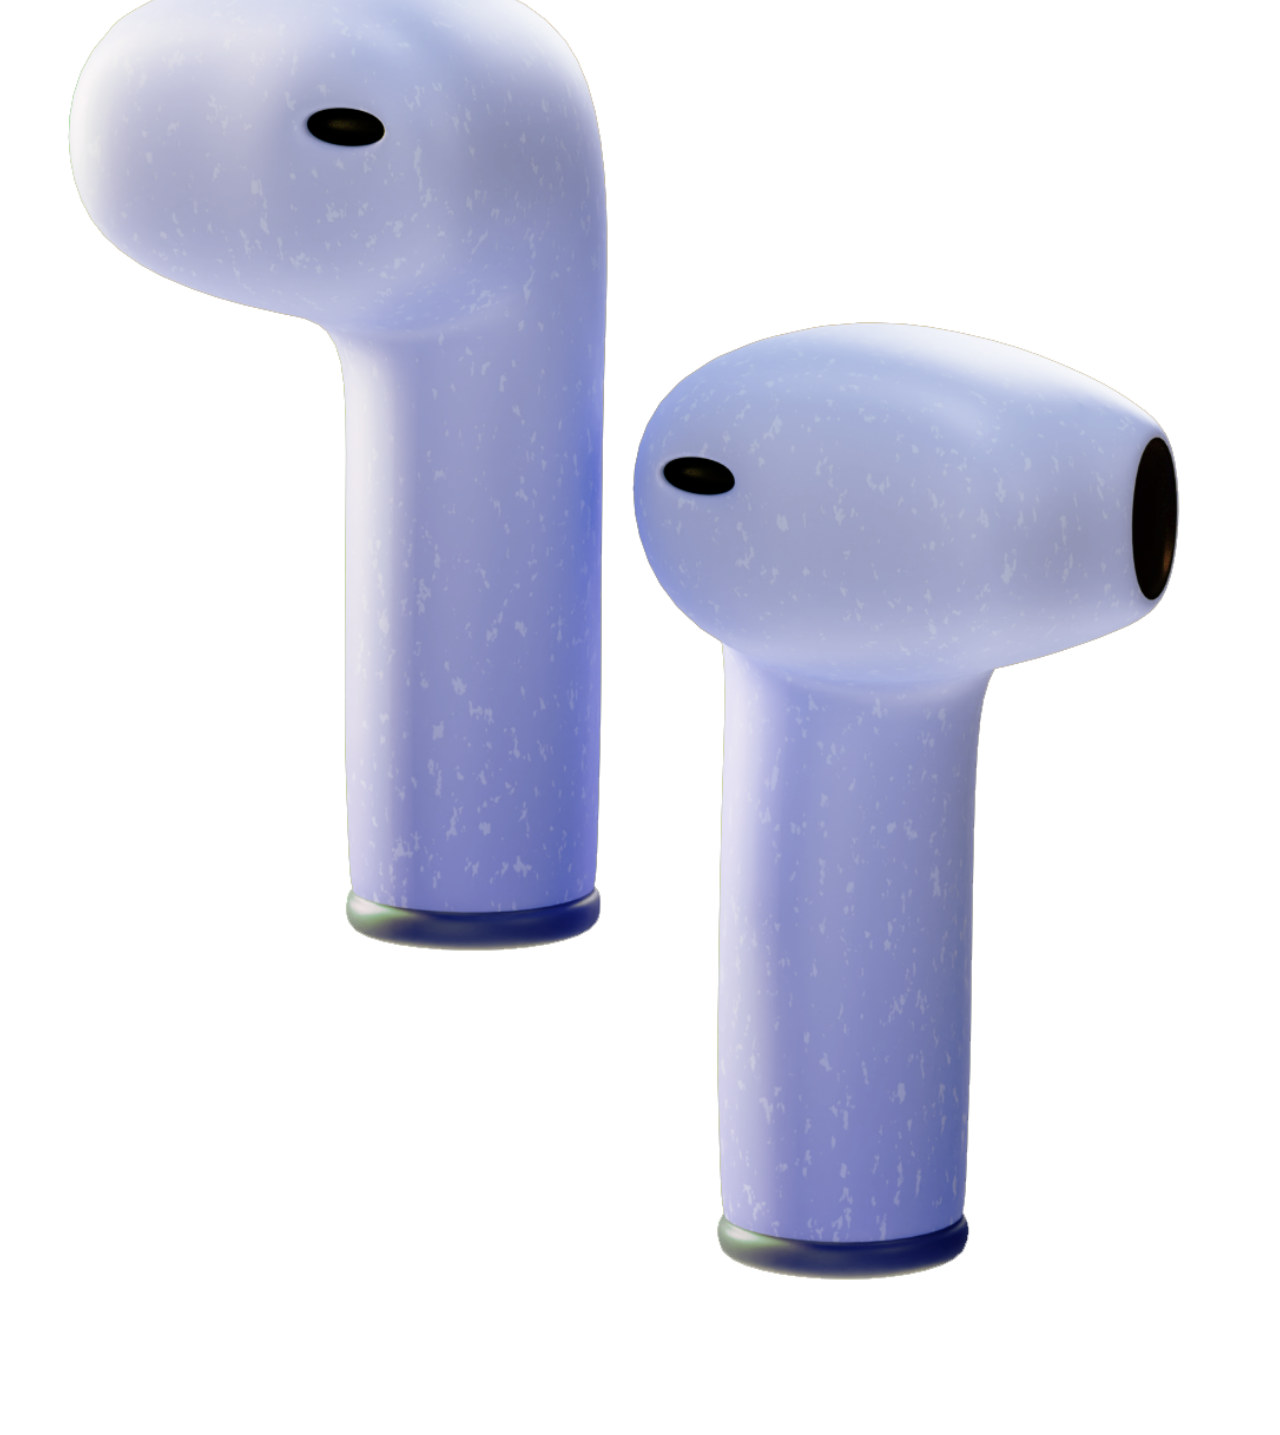
<file: blue.html>
<!DOCTYPE html>
<html lang="en">
<head>
    <meta charset="UTF-8">
    <meta name="viewport" content="width=device-width, initial-scale=1.0">
    <title>Document</title>
    <link rel="stylesheet" href="style.css">
    <link rel="stylesheet" href="responsive.css">
     <!-- bootstrap-cdn -->
     <link href="https://cdn.jsdelivr.net/npm/bootstrap@5.3.1/dist/css/bootstrap.min.css" rel="stylesheet" integrity="sha384-4bw+/aepP/YC94hEpVNVgiZdgIC5+VKNBQNGCHeKRQN+PtmoHDEXuppvnDJzQIu9" crossorigin="anonymous">
 
     <script src="https://cdn.jsdelivr.net/npm/bootstrap@5.3.1/dist/js/bootstrap.bundle.min.js" integrity="sha384-HwwvtgBNo3bZJJLYd8oVXjrBZt8cqVSpeBNS5n7C8IVInixGAoxmnlMuBnhbgrkm" crossorigin="anonymous"></script>
     <link rel="stylesheet" href="https://cdnjs.cloudflare.com/ajax/libs/font-awesome/6.4.2/css/all.min.css">
 
 <!-- aos-animation -->
 <link href="https://unpkg.com/aos@2.3.1/dist/aos.css" rel="stylesheet">
 <script src="https://unpkg.com/aos@2.3.1/dist/aos.js"></script>
 <!-- aos-animation -->
 
 <!-- carousel-start -->
 <link rel="stylesheet" href="https://cdnjs.cloudflare.com/ajax/libs/OwlCarousel2/2.3.4/assets/owl.carousel.min.css">
 <link rel="stylesheet" href="https://cdnjs.cloudflare.com/ajax/libs/OwlCarousel2/2.3.4/assets/owl.theme.default.min.css">
 <script src="https://ajax.googleapis.com/ajax/libs/jquery/3.7.0/jquery.min.js"></script>
 <script src="https://cdnjs.cloudflare.com/ajax/libs/OwlCarousel2/2.3.4/owl.carousel.min.js"></script>
 <!-- carousel-end -->
</head>
<body>
    <nav class="navbar navbar-expand-lg bg-body-tertiary position-sticky">
        <div class="container-fluid">
          <a class="navbar-brand" href="#"><img src="imges/logo.png" style="height: 30px;">Sound<span style="color: orange;">Plus</span></a>
          <button class="navbar-toggler" type="button" data-bs-toggle="collapse" data-bs-target="#navbarNavAltMarkup" aria-controls="navbarNavAltMarkup" aria-expanded="false" aria-label="Toggle navigation">
            <span class="navbar-toggler-icon"></span>
          </button>
          <div class="collapse navbar-collapse" id="navbarNavAltMarkup">
            <div class="navbar-nav">
              <a class="nav-link" href="index.html">Home</a>
              <a class="nav-link" href="#">Products</a>
              <a class="nav-link" href="#">About</a>
              <a class="nav-link" href="#">EarBuds</a>
              <a class="nav-link" href="#">Contact</a>
            </div>
          </div>
        </div>
      </nav>

<!-- order-start -->
     <div class="container-fluid order1">
        <div class="row order2">
            <div class="col-md-1 col-lg-1 order3 all-images">
<img src="imges/earbuds1.png" alt="" id="img1" onclick="f1();">
<img src="imges/earbuds2.png" alt="" id="img2" onclick="f2();">
<img src="imges/earbuds3.png" alt="" id="img3" onclick="f3();">
<img src="imges/earbuds4.png" alt="" id="img4" onclick="f4();">
            </div>
<div class="col-md-6 col-lg-6 order3">
    <img src="imges/earbuds1.png" alt="" id="design11">
</div>

<div class="col-md-5 col-sm-5 order3">
    <h1>Samsung Earbuds</h1>
    <span style="font-weight: 600;">₹1290.00</span> <strike>₹1599.00</strike>
    <span class="offer">30% Off.</span>
    <ul>
        <li><i class="fa-solid fa-star" style="color: #fbeb3c;"></i></li>
        <li><i class="fa-solid fa-star" style="color: #fbeb3c;"></i></li>
        <li><i class="fa-solid fa-star" style="color: #fbeb3c;"></i></li>
        <li><i class="fa-solid fa-star" style="color: #f4f407;"></i></li>
        <li><i class="fa-solid fa-star" style="color: #f7f705;"></i></li>
      </ul>
      <p class="seat11">Light blue OEM Portable Aluminum wireless earbuds bluetooth connect phone perfact in the ears.</p>
      <h2>Color</h2>
<button type="button">Black</button> &nbsp;&nbsp;&nbsp;&nbsp; <button type="button" style="background-color: rgb(252, 253, 252); border: 1px solid black; color: black;">White</button><br><br><br>
<button type="button" class="buynow"><i class="fa-solid fa-cart-shopping"></i>Buy Now</button>
    </div>
        </div>
     </div>

<!-- order-end -->

<!-- New arrival-start -->
<h1 class="new-product">New Products</h1>
<div class="container-fluid new-arival">
  <div class="row new-arival1">
    <div class="col-lg-3 col-md-3 new-arival2">
<div class="new-arival3">
  <div class="new-arival4">
<img src="imges/jbl-img.png" alt="">
  </div>
  <div class="new-arival5">
<h4>JBL Bluetooth Speaker Sound Booster, Lighting - Black</h4>
<ul>
  <li><i class="fa-solid fa-star"></i></li>
  <li><i class="fa-solid fa-star"></i></li>
  <li><i class="fa-solid fa-star"></i></li>
  <li><i class="fa-solid fa-star"></i></li>
  <li><i class="fa-solid fa-star"></i></li>
</ul>
<p>(5.9)Rating</p>
<h6>Rs.₹999.00 <strike>₹1199.00</strike></h6>
<a href="jbl.html"><button type="button">Buy Now<i class="fa-solid fa-cart-shopping" style="color: rgb(245, 245, 244);"></i></button></a>&nbsp;&nbsp;&nbsp;&nbsp;&nbsp;&nbsp;
<img src="imges/logo.png" style="height: 30px;">Sound<span style="color: orange;">Plus</span></a>
  </div>
</div>
    </div>
    <div class="col-lg-3 col-md-3 new-arival2">
      <div class="new-arival3">
        <div class="new-arival4">
      <img src="imges/woofer.png" alt="" class="woofer">
        </div>
        <div class="new-arival5">
          <h4>Panasonic Loudspeaker & DJ Speaker SubWoofer color - light </h4>
          <ul>
            <li><i class="fa-solid fa-star"></i></li>
            <li><i class="fa-solid fa-star"></i></li>
            <li><i class="fa-solid fa-star"></i></li>
            <li><i class="fa-solid fa-star"></i></li>
            <li><i class="fa-solid fa-star-half"></i></li>
          </ul>
          <p>(4.9)Rating</p>
          <h6>Rs.₹1999.00 <strike>₹2199.00</strike></h6>
          <button type="button">Buy Now<i class="fa-solid fa-cart-shopping" style="color: rgb(245, 245, 244);"></i></button>&nbsp;&nbsp;&nbsp;&nbsp;&nbsp;&nbsp;
          <img src="imges/logo.png" style="height: 30px;">Sound<span style="color: orange;">Plus</span></a>
            </div>
      </div>
    </div>
    <div class="col-lg-3 col-md-3 new-arival2">
      <div class="new-arival3">
        <div class="new-arival4">
      <img src="imges/conference-img.png" alt="" class="conference">
        </div>
        <div class="new-arival5">
          <h4>Emeet conference speaker-luna lite bluetooth free hands kit</h4>
          <ul>
            <li><i class="fa-solid fa-star"></i></li>
            <li><i class="fa-solid fa-star"></i></li>
            <li><i class="fa-solid fa-star"></i></li>
            <li><i class="fa-solid fa-star"></i></li>
            <li><i class="fa-solid fa-star"></i></li>
          </ul>
          <p>(5.5)Rating</p>
          <h6>Rs.₹1300.00 <strike>₹1799.00</strike></h6>
          <button type="button">Buy Now<i class="fa-solid fa-cart-shopping" style="color: rgb(245, 245, 244);"></i></button>&nbsp;&nbsp;&nbsp;&nbsp;&nbsp;&nbsp;
          <img src="imges/logo.png" style="height: 30px;">Sound<span style="color: orange;">Plus</span></a>
            </div>
      </div>
    </div>
    <div class="col-lg-3 col-md-3 new-arival2">
      <div class="new-arival3">
        <div class="new-arival4">
      <img src="imges/head-img.png" alt="" class="head-img">
        </div>
        <div class="new-arival5">
          <h4>Samsung wire lead A1 sound color-black with no rubber ears</h4>
          <ul>
            <li><i class="fa-solid fa-star"></i></li>
            <li><i class="fa-solid fa-star"></i></li>
            <li><i class="fa-solid fa-star"></i></li>
            <li><i class="fa-solid fa-star-half"></i></li>
          </ul>
          <p>(3.4)Rating</p>
          <h6>Rs.₹599.00 <strike>₹1099.00</strike></h6>
          <button type="button">Buy Now<i class="fa-solid fa-cart-shopping" style="color: rgb(245, 245, 244);"></i></button>&nbsp;&nbsp;&nbsp;&nbsp;&nbsp;&nbsp;
          <img src="imges/logo.png" style="height: 30px;">Sound<span style="color: orange;">Plus</span></a>
            </div>
      </div>
    </div>
  </div>
</div>
<!-- New arrival-end -->

<!-- flash-sale-start -->
<div class="container-fluid flash">
  <div class="row flash1">
    <div class="col-md-4 col-sm-4 flash2">
      <div class="flash3">
        <div class="flash4">
          <div class="flash5">
<h4 class="sale">Sale</h4>
          </div>
      <img src="imges/lead1.png" alt="">
      <h3>TruVoice USB Headset and Webcam Bundle</h3>
      <h4 class="rate"><strike style="color: grey;">₹499</strike> ₹399</h4>
      <button type="button">Add to Cart</button>
        </div>
           <div class="flash4">
            <div class="flash5">
              <h4 class="sale">Sale</h4>
                        </div>
                    <img src="imges/light-lead.jpg" alt="" style="width: 170px;">
                    <h3>Blue&purple coreded headphones</h3>
                    <h4 class="rate"><strike style="color: grey;">₹999</strike> ₹799</h4>
                    <button type="button">Add to Cart</button>
           </div>
      </div>
    </div>
    <div class="col-md-4 col-sm-4 flash2">
      <div class="flash3">
        <div class="flash4">
          <div class="flash5">
<h4 class="sale">Sale</h4>
          </div>
      <img src="imges/img_0013_08.jpg" alt="">
      <h3>ZenAudio HarmonyHub - Black</h3>
      <h4 class="rate"><strike style="color: grey;">₹499</strike> ₹399</h4>
      <button type="button">Add to Cart</button>
        </div>
           <div class="flash4">
            <div class="flash5">
              <h4 class="sale">Sale</h4>
                        </div>
                    <img src="imges/img_0018_03.jpg" alt="" style="width: 170px;">
                    <h3>Aetherlink OmniSpeaker - MixBlue</h3>
                    <h4 class="rate"><strike style="color: grey;">₹1599</strike> ₹799</h4>
                    <button type="button">Add to Cart</button>
           </div>
      </div>
    </div>


    <div class="col-md-4 col-sm-4 flash2">
      <div class="flash3">
        <div class="flash4">
          <div class="flash5">
<h4 class="sale">Sale</h4>
          </div>
      <img src="imges/img_0009_12.jpg" alt="">
      <h3>Vortex Beat Bass AirBuds - Green Glossy</h3>
      <h4 class="rate"><strike style="color: grey;">₹799</strike> ₹499</h4>
      <button type="button">Add to Cart</button>
        </div>
           <div class="flash4">
            <div class="flash5">
              <h4 class="sale">Sale</h4>
                        </div>
                    <img src="imges/img-3.png" alt="" style="width: 170px;">
                    <h3> Headphone HarmonyAir - Red&Black</h3>
                    <h4 class="rate"><strike style="color: grey;">₹699</strike> ₹590</h4>
                    <button type="button">Add to Cart</button>
           </div>
      </div>
    </div>
    
  </div>
</div>
<!-- flash-sale-end -->

<!-- footer-section-start -->
<section class="footer-down">
  <div class="container-fluid footer1">
<div class="row footer2">
  <div class="col-lg-6 col-md-4 footer3">
<div class="footer4">
  <h5>Subscribe to our newsletter for new products, trends and offers.</h5>
  <hr class="toping">
  <input type="email" name="email" placeholder="Email">
  <button type="button"><i class="fa-solid fa-message"></i> Sign Up</button>
</div>
  </div>
  <div class="col-md-3 footer3">
    <div class="footer6">
<div class="footer5">
<h6>Categories</h6>
<ul>
  <li><a href="">Headphone</a></li>
  <li><a href="">Speaker</a></li>
  <li><a href="">Earphone</a></li>
  <li><a href="">Audio speaker</a></li>
  <li><a href="">Accessories</a></li>
  <li><a href="">Earbuds</a></li>
</ul>
</div>
<div class="footer5">
<h6>Support</h6>
<ul>
  <li><a href="">My account</a></li>
  <li><a href="">Ticket Support</a></li>
  <li><a href="">FAQ</a></li>
  <li><a href="">Contact</a></li>
</ul>
</div>
</div>
  </div>
  <div class="col-md-3 footer3">
    <h6>Get in touch</h6>
    <i class="fa-solid fa-location-dot"></i>&nbsp;&nbsp;&nbsp;B-301, Gali No.-12, pink line metro, mayur vihar phase-1, Delhi.<br><br>
    <i class="fa-regular fa-message"></i>&nbsp;&nbsp;&nbsp;arun123@gmail.com<br><br>
    <i class="fa-solid fa-phone-volume"></i>&nbsp;&nbsp;&nbsp;9718114170
    <br>
    <ul class="icons">
      <li><i class="fa-brands fa-facebook" style="color: rgb(76, 151, 236);"></i></li>
      <li><i class="fa-brands fa-instagram" style="color: rgb(226, 43, 202);"></i></li>
      <li><i class="fa-brands fa-twitter" style="color: rgb(64, 138, 248);"></i></li>
      <li><i class="fa-brands fa-linkedin" style="color: rgb(36, 119, 244);"></i></li>
    </ul>
  </div>
</div>
  </div>
</section>
<!-- footer-section-end -->
<hr>
<!-- last-footer-start -->
<div class="container-fluid last1">
  <div class="row last2">
    <div class="col-md-2 col-lg-2 last3">
      <img src="imges/logo.png" class="last-logo" style="height: 30px;">Sound<span style="color: orange;">Plus</span>
    </div>
    <div class="col-md-6 col-lg-6 last3">
<p>Copyright © 2023 SoundPlus, All rights reserved. Presented by Arjun</p>
    </div>
    <div class="col-md-4 col-lg-4 last3">
<img src="imges/payment-q8thow9mv9me3f2seqs9kbrxwvl26lx5tdr8wd5q0w.png" alt="" class="payment">
    </div>
  </div>
</div>
<!-- last-footer-end -->
</body>
<script>
    function f1(){
      document.getElementById('design11').src="imges/earbuds1.png";
    }
    function f2(){
      document.getElementById('design11').src="imges/earbuds2.png";
    }
    function f3(){
      document.getElementById('design11').src="imges/earbuds3.png";
    }
    function f4(){
      document.getElementById('design11').src="imges/earbuds4.png";
    }
  
  
    let spinNumberOutput = document.querySelector('.spinNumberOutput')
  let regularPrice = document.querySelector('.regularPrice')
  let quantityOutput = document.querySelector('.quantityOutput')
  let plusButton = document.querySelector('.incrimentButton')
  let minusButton = document.querySelector('.decrimentButton')
  
  spinNumberOutput.value = 1;
  quantityOutput.innerHTML = regularPrice.innerHTML * spinNumberOutput.value
  
  plusButton.addEventListener('click', function(){
      spinNumberOutput.value ++
      console.log( quantityOutput.innerHTML = regularPrice.innerHTML * spinNumberOutput.value)
  })
  
  minusButton.addEventListener('click', function(){
  
      if( spinNumberOutput.value > 1){
       spinNumberOutput.value--
      console.log( quantityOutput.innerHTML = regularPrice.innerHTML * spinNumberOutput.value)
  
       }
  })
  
  </script>
</html>
</file>
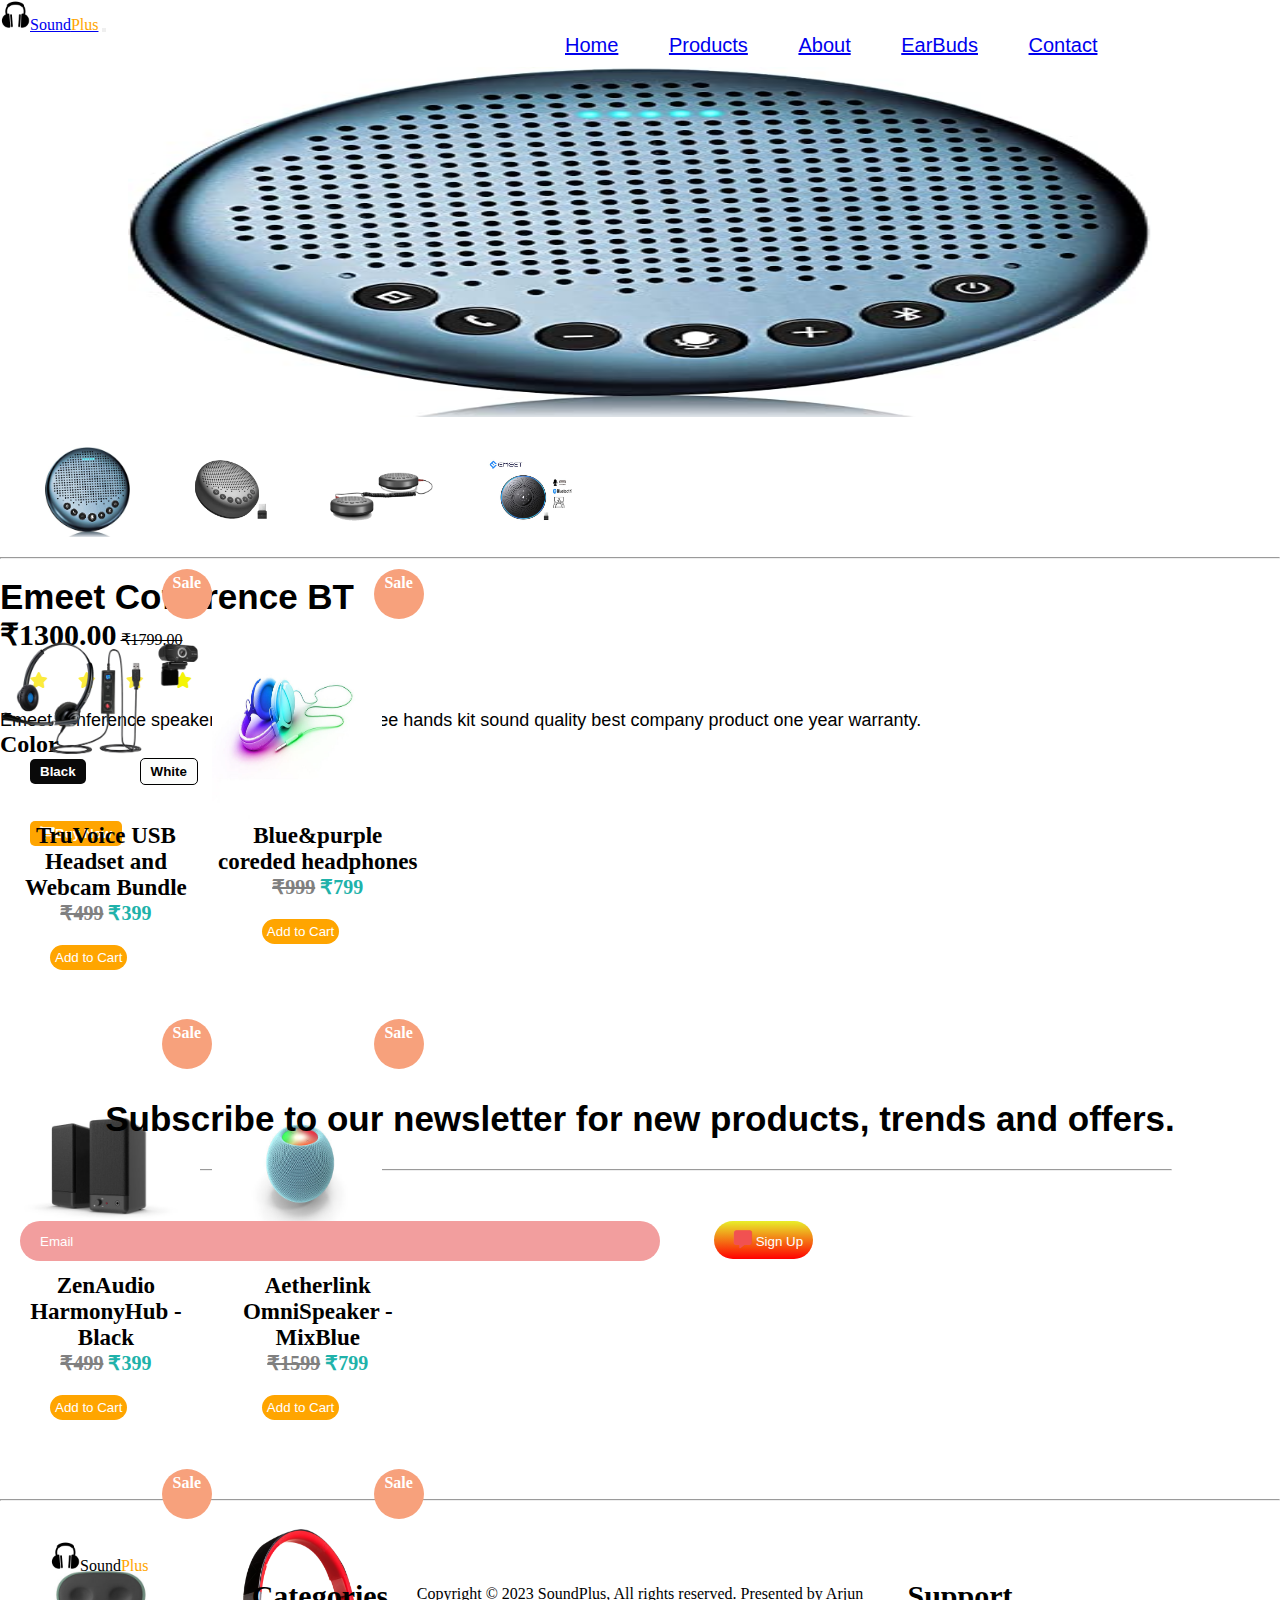
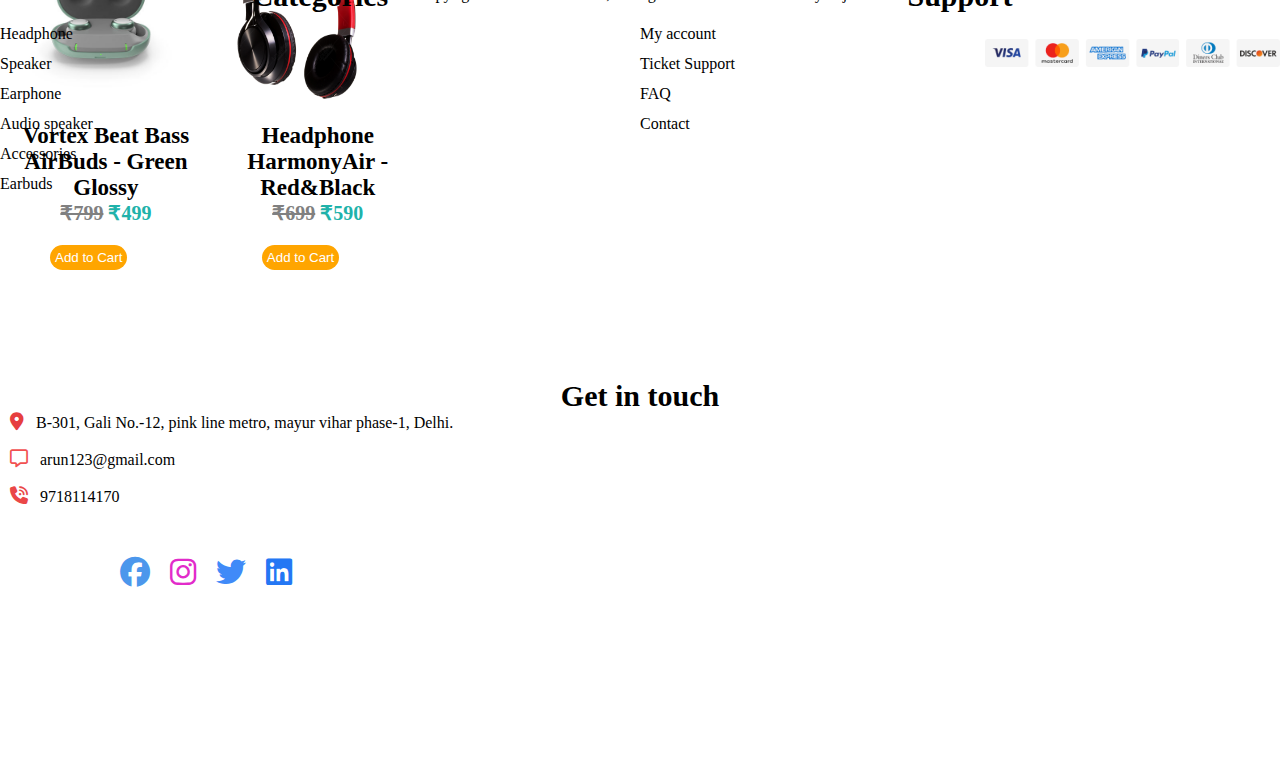
<file: cofference.html>
<!DOCTYPE html>
<html lang="en">
<head>
    <meta charset="UTF-8">
    <meta name="viewport" content="width=device-width, initial-scale=1.0">
    <title>Document</title>
    <link rel="stylesheet" href="style.css">
   <link rel="stylesheet" href="responsive.css">
    <!-- bootstrap-cdn -->
    <link href="https://cdn.jsdelivr.net/npm/bootstrap@5.3.1/dist/css/bootstrap.min.css" rel="stylesheet" integrity="sha384-4bw+/aepP/YC94hEpVNVgiZdgIC5+VKNBQNGCHeKRQN+PtmoHDEXuppvnDJzQIu9" crossorigin="anonymous">

    <script src="https://cdn.jsdelivr.net/npm/bootstrap@5.3.1/dist/js/bootstrap.bundle.min.js" integrity="sha384-HwwvtgBNo3bZJJLYd8oVXjrBZt8cqVSpeBNS5n7C8IVInixGAoxmnlMuBnhbgrkm" crossorigin="anonymous"></script>
    <link rel="stylesheet" href="https://cdnjs.cloudflare.com/ajax/libs/font-awesome/6.4.2/css/all.min.css">

<!-- aos-animation -->
<link href="https://unpkg.com/aos@2.3.1/dist/aos.css" rel="stylesheet">
<script src="https://unpkg.com/aos@2.3.1/dist/aos.js"></script>
<!-- aos-animation -->

<!-- carousel-start -->
<link rel="stylesheet" href="https://cdnjs.cloudflare.com/ajax/libs/OwlCarousel2/2.3.4/assets/owl.carousel.min.css">
<link rel="stylesheet" href="https://cdnjs.cloudflare.com/ajax/libs/OwlCarousel2/2.3.4/assets/owl.theme.default.min.css">
<script src="https://ajax.googleapis.com/ajax/libs/jquery/3.7.0/jquery.min.js"></script>
<script src="https://cdnjs.cloudflare.com/ajax/libs/OwlCarousel2/2.3.4/owl.carousel.min.js"></script>
<!-- carousel-end -->
</head>
<body>
    <nav class="navbar navbar-expand-lg bg-body-tertiary position-sticky">
        <div class="container-fluid">
          <a class="navbar-brand" href="#"><img src="imges/logo.png" style="height: 30px;">Sound<span style="color: orange;">Plus</span></a>
          <button class="navbar-toggler" type="button" data-bs-toggle="collapse" data-bs-target="#navbarNavAltMarkup" aria-controls="navbarNavAltMarkup" aria-expanded="false" aria-label="Toggle navigation">
            <span class="navbar-toggler-icon"></span>
          </button>
          <div class="collapse navbar-collapse" id="navbarNavAltMarkup">
            <div class="navbar-nav">
              <a class="nav-link" href="index.html">Home</a>
              <a class="nav-link" href="#">Products</a>
              <a class="nav-link" href="#">About</a>
              <a class="nav-link" href="#">EarBuds</a>
              <a class="nav-link" href="#">Contact</a>
            </div>
          </div>
        </div>
      </nav>

      <!-- order-start -->
    <div class="container-fluid speaker1">
        <div class="row speaker2">
            <div class="col-md-6 col-lg-6 speaker3">
<div class="speaker4">
    <div class="speaker5">
        <img src="imges/emeet-0.png" alt="" id="design11">
    </div>
 <div class="speaker6">
    <img src="imges/emeet-0.png" alt="" id="img1" onclick="f1();">
    <img src="imges/emeet-1.png" alt="" id="img2" onclick="f2();">
    <img src="imges/emeet-2.png" alt="" id="img3" onclick="f3();">
    <img src="imges/emeet-3.jfif" alt="" id="img4" onclick="f4();">
 </div>
</div>
            </div>
    <div class="col-md-6 col-lg-6 speaker-3">
        <h3>Emeet Cofference BT </h3>
        <span style="font-weight: 600;">₹1300.00</span> <strike>₹1799.00</strike>
    <span class="offer">22% Off.</span>
    <ul>
        <li><i class="fa-solid fa-star" style="color: #fbeb3c;"></i></li>
        <li><i class="fa-solid fa-star" style="color: #fbeb3c;"></i></li>
        <li><i class="fa-solid fa-star" style="color: #fbeb3c;"></i></li>
        <li><i class="fa-solid fa-star" style="color: #f4f407;"></i></li>
        <li><i class="fa-solid fa-star" style="color: #f9f906;"></i></li>
      </ul>
      <p class="seat11">Emeet conference speaker-luna lite bluetooth free hands kit sound quality best company product one year warranty. </p>
      <h2>Color</h2>
<button type="button">Black</button> &nbsp;&nbsp;&nbsp;&nbsp; <button type="button" style="background-color: rgb(252, 253, 252); border: 1px solid black; color: black;">White</button><br><br><br>
<button type="button" class="buynow"><i class="fa-solid fa-cart-shopping"></i>Buy Now</button>

<div id="timer">
    <div id="days"></div>
    <div id="hours"></div>
    <div id="minutes"></div>
    <div id="seconds"></div>
  </div>
    </div>
        </div>
    </div>

<!-- order-end -->

<hr>
<!-- flash-sale-start -->
<div class="container-fluid flash">
    <div class="row flash1">
      <div class="col-md-4 col-sm-4 flash2">
        <div class="flash3">
          <div class="flash4">
            <div class="flash5">
  <h4 class="sale">Sale</h4>
            </div>
        <img src="imges/lead1.png" alt="">
        <h3>TruVoice USB Headset and Webcam Bundle</h3>
        <h4 class="rate"><strike style="color: grey;">₹499</strike> ₹399</h4>
        <button type="button">Add to Cart</button>
          </div>
             <div class="flash4">
              <div class="flash5">
                <h4 class="sale">Sale</h4>
                          </div>
                      <img src="imges/light-lead.jpg" alt="" style="width: 170px;">
                      <h3>Blue&purple coreded headphones</h3>
                      <h4 class="rate"><strike style="color: grey;">₹999</strike> ₹799</h4>
                      <button type="button">Add to Cart</button>
             </div>
        </div>
      </div>
      <div class="col-md-4 col-sm-4 flash2">
        <div class="flash3">
          <div class="flash4">
            <div class="flash5">
  <h4 class="sale">Sale</h4>
            </div>
        <img src="imges/img_0013_08.jpg" alt="">
        <h3>ZenAudio HarmonyHub - Black</h3>
        <h4 class="rate"><strike style="color: grey;">₹499</strike> ₹399</h4>
        <button type="button">Add to Cart</button>
          </div>
             <div class="flash4">
              <div class="flash5">
                <h4 class="sale">Sale</h4>
                          </div>
                      <img src="imges/img_0018_03.jpg" alt="" style="width: 170px;">
                      <h3>Aetherlink OmniSpeaker - MixBlue</h3>
                      <h4 class="rate"><strike style="color: grey;">₹1599</strike> ₹799</h4>
                      <button type="button">Add to Cart</button>
             </div>
        </div>
      </div>
  
  
      <div class="col-md-4 col-sm-4 flash2">
        <div class="flash3">
          <div class="flash4">
            <div class="flash5">
  <h4 class="sale">Sale</h4>
            </div>
        <img src="imges/img_0009_12.jpg" alt="">
        <h3>Vortex Beat Bass AirBuds - Green Glossy</h3>
        <h4 class="rate"><strike style="color: grey;">₹799</strike> ₹499</h4>
        <button type="button">Add to Cart</button>
          </div>
             <div class="flash4">
              <div class="flash5">
                <h4 class="sale">Sale</h4>
                          </div>
                      <img src="imges/img-3.png" alt="" style="width: 170px;">
                      <h3> Headphone HarmonyAir - Red&Black</h3>
                      <h4 class="rate"><strike style="color: grey;">₹699</strike> ₹590</h4>
                      <button type="button">Add to Cart</button>
             </div>
        </div>
      </div>
      
    </div>
  </div>
  <!-- flash-sale-end -->

  <!-- footer-section-start -->
<section class="footer-down">
    <div class="container-fluid footer1">
  <div class="row footer2">
    <div class="col-lg-6 col-md-4 footer3">
  <div class="footer4">
    <h5>Subscribe to our newsletter for new products, trends and offers.</h5>
    <hr class="toping">
    <input type="email" name="email" placeholder="Email">
    <button type="button"><i class="fa-solid fa-message"></i> Sign Up</button>
  </div>
    </div>
    <div class="col-md-3 footer3">
      <div class="footer6">
  <div class="footer5">
  <h6>Categories</h6>
  <ul>
    <li><a href="">Headphone</a></li>
    <li><a href="">Speaker</a></li>
    <li><a href="">Earphone</a></li>
    <li><a href="">Audio speaker</a></li>
    <li><a href="">Accessories</a></li>
    <li><a href="">Earbuds</a></li>
  </ul>
  </div>
  <div class="footer5">
  <h6>Support</h6>
  <ul>
    <li><a href="">My account</a></li>
    <li><a href="">Ticket Support</a></li>
    <li><a href="">FAQ</a></li>
    <li><a href="">Contact</a></li>
  </ul>
  </div>
  </div>
    </div>
    <div class="col-md-3 footer3">
      <h6>Get in touch</h6>
      <i class="fa-solid fa-location-dot"></i>&nbsp;&nbsp;&nbsp;B-301, Gali No.-12, pink line metro, mayur vihar phase-1, Delhi.<br><br>
      <i class="fa-regular fa-message"></i>&nbsp;&nbsp;&nbsp;arun123@gmail.com<br><br>
      <i class="fa-solid fa-phone-volume"></i>&nbsp;&nbsp;&nbsp;9718114170
      <br>
      <ul class="icons">
        <li><i class="fa-brands fa-facebook" style="color: rgb(76, 151, 236);"></i></li>
        <li><i class="fa-brands fa-instagram" style="color: rgb(226, 43, 202);"></i></li>
        <li><i class="fa-brands fa-twitter" style="color: rgb(64, 138, 248);"></i></li>
        <li><i class="fa-brands fa-linkedin" style="color: rgb(36, 119, 244);"></i></li>
      </ul>
    </div>
  </div>
    </div>
  </section>
  <!-- footer-section-end -->
<hr>
  <!-- last-footer-start -->
<div class="container-fluid last1">
    <div class="row last2">
      <div class="col-md-2 col-lg-2 last3">
        <img src="imges/logo.png" class="last-logo" style="height: 30px;">Sound<span style="color: orange;">Plus</span>
      </div>
      <div class="col-md-6 col-lg-6 last3">
  <p>Copyright © 2023 SoundPlus, All rights reserved. Presented by Arjun</p>
      </div>
      <div class="col-md-4 col-lg-4 last3">
  <img src="imges/payment-q8thow9mv9me3f2seqs9kbrxwvl26lx5tdr8wd5q0w.png" alt="" class="payment">
      </div>
    </div>
  </div>
  <!-- last-footer-end -->
</body>
<script>
    function f1(){
     document.getElementById('design11').src="imges/emeet-0.png";
   }
   function f2(){
     document.getElementById('design11').src="imges/emeet-1.png";
   }
   function f3(){
     document.getElementById('design11').src="imges/emeet-2.png";
   }
   function f4(){
     document.getElementById('design11').src="imges/emeet-3.jfif";
   }

   function makeTimer() {

//		var endTime = new Date("29 April 2018 9:56:00 GMT+01:00");	
    var endTime = new Date("29 sepetember 2023 9:56:00 GMT+01:00");			
        endTime = (Date.parse(endTime) / 1000);

        var now = new Date();
        now = (Date.parse(now) / 1000);

        var timeLeft = endTime - now;

        var days = Math.floor(timeLeft / 86400); 
        var hours = Math.floor((timeLeft - (days * 86400)) / 3600);
        var minutes = Math.floor((timeLeft - (days * 86400) - (hours * 3600 )) / 60);
        var seconds = Math.floor((timeLeft - (days * 86400) - (hours * 3600) - (minutes * 60)));

        if (hours < "10") { hours = "0" + hours; }
        if (minutes < "10") { minutes = "0" + minutes; }
        if (seconds < "10") { seconds = "0" + seconds; }

        $("#days").html(days + "Days");
        $("#hours").html(hours + "Hours");
        $("#minutes").html(minutes + "Minutes");
        $("#seconds").html(seconds + "Seconds");		

}

setInterval(function() { makeTimer(); }, 1000);
</script>
</html>
</file>
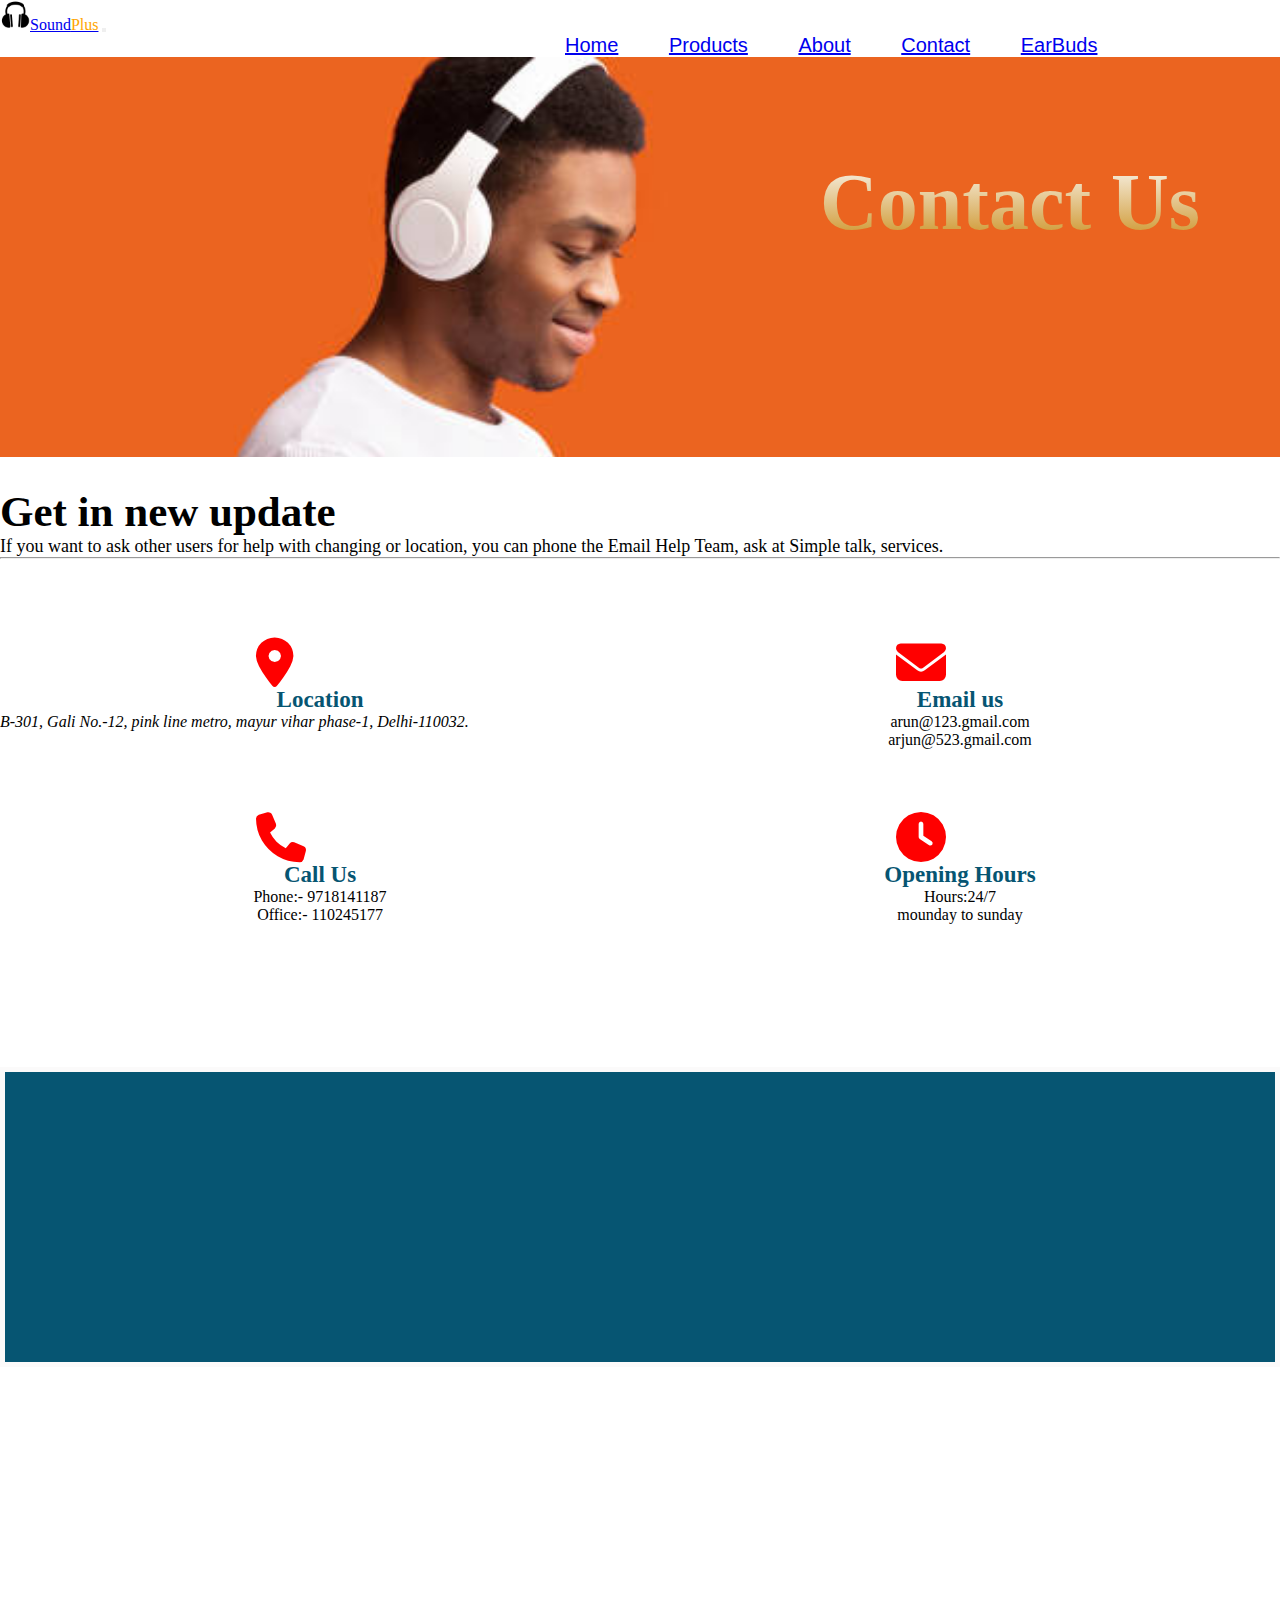
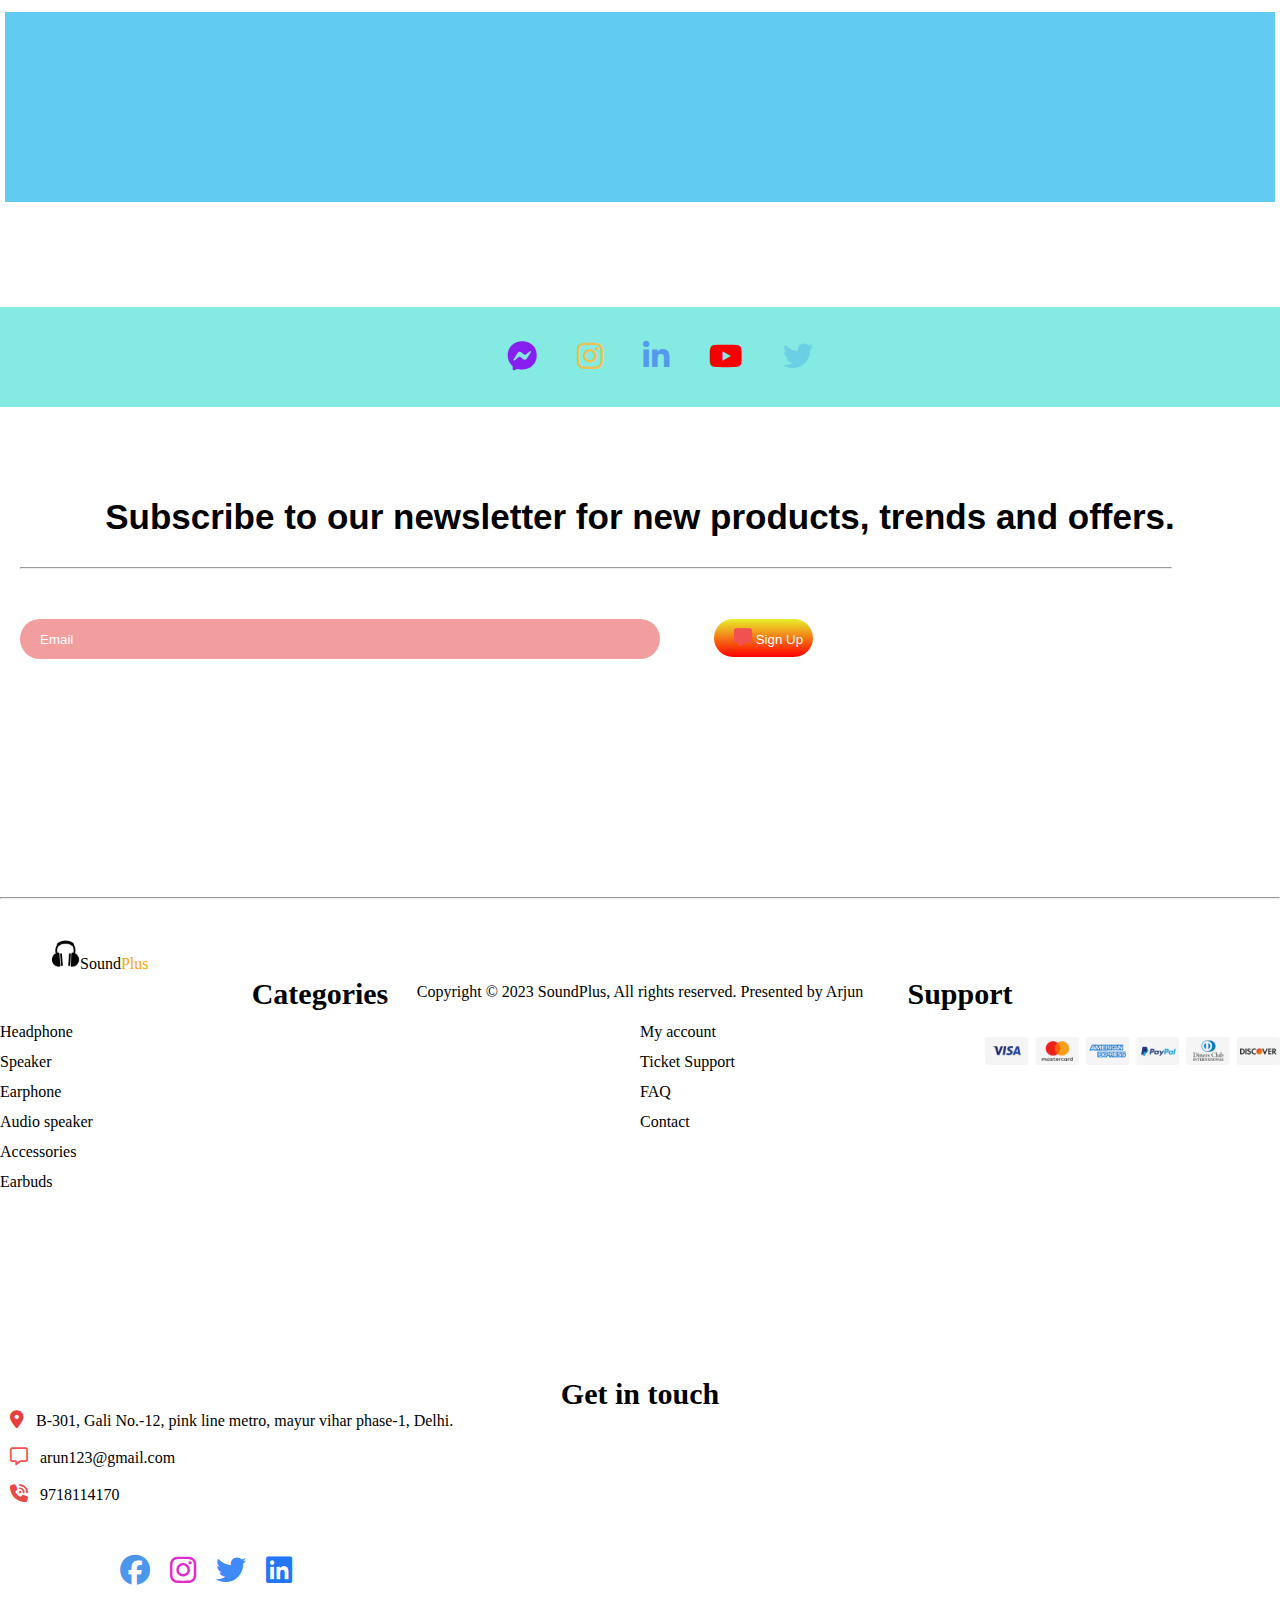
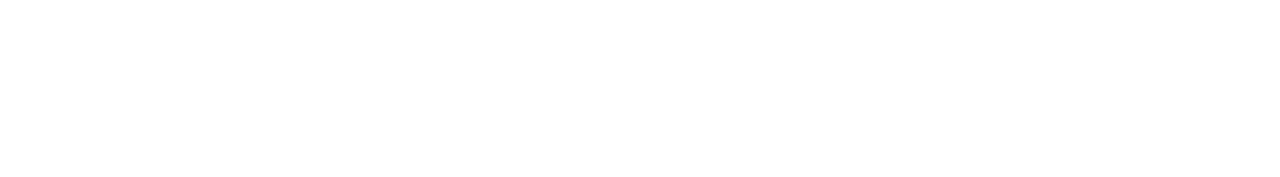
<file: contact.html>
<!DOCTYPE html>
<html lang="en">
<head>
    <meta charset="UTF-8">
    <meta name="viewport" content="width=device-width, initial-scale=1.0">
    <title>Document</title>
    <link rel="stylesheet" href="style.css">
    <link rel="stylesheet" href="responsive.css">
     <!-- bootstrap-cdn -->
     <link href="https://cdn.jsdelivr.net/npm/bootstrap@5.3.1/dist/css/bootstrap.min.css" rel="stylesheet" integrity="sha384-4bw+/aepP/YC94hEpVNVgiZdgIC5+VKNBQNGCHeKRQN+PtmoHDEXuppvnDJzQIu9" crossorigin="anonymous">
 
     <script src="https://cdn.jsdelivr.net/npm/bootstrap@5.3.1/dist/js/bootstrap.bundle.min.js" integrity="sha384-HwwvtgBNo3bZJJLYd8oVXjrBZt8cqVSpeBNS5n7C8IVInixGAoxmnlMuBnhbgrkm" crossorigin="anonymous"></script>
     <link rel="stylesheet" href="https://cdnjs.cloudflare.com/ajax/libs/font-awesome/6.4.2/css/all.min.css">
 
 <!-- aos-animation -->
 <link href="https://unpkg.com/aos@2.3.1/dist/aos.css" rel="stylesheet">
 <script src="https://unpkg.com/aos@2.3.1/dist/aos.js"></script>
 <!-- aos-animation -->
 
 <!-- carousel-start -->
 <link rel="stylesheet" href="https://cdnjs.cloudflare.com/ajax/libs/OwlCarousel2/2.3.4/assets/owl.carousel.min.css">
 <link rel="stylesheet" href="https://cdnjs.cloudflare.com/ajax/libs/OwlCarousel2/2.3.4/assets/owl.theme.default.min.css">
 <script src="https://ajax.googleapis.com/ajax/libs/jquery/3.7.0/jquery.min.js"></script>
 <script src="https://cdnjs.cloudflare.com/ajax/libs/OwlCarousel2/2.3.4/owl.carousel.min.js"></script>
 <!-- carousel-end -->
</head>
<body>
    <nav class="navbar navbar-expand-lg bg-body-tertiary position-sticky">
        <div class="container-fluid">
          <a class="navbar-brand" href="#"><img src="imges/logo.png" style="height: 30px;">Sound<span style="color: orange;">Plus</span></a>
          <button class="navbar-toggler" type="button" data-bs-toggle="collapse" data-bs-target="#navbarNavAltMarkup" aria-controls="navbarNavAltMarkup" aria-expanded="false" aria-label="Toggle navigation">
            <span class="navbar-toggler-icon"></span>
          </button>
          <div class="collapse navbar-collapse" id="navbarNavAltMarkup">
            <div class="navbar-nav">
              <a class="nav-link" href="index.html">Home</a>
              <a class="nav-link" href="product.html">Products</a>
              <a class="nav-link" href="about.html">About</a>
              <a class="nav-link" href="contact.html">Contact</a>
              <a class="nav-link" href="#">EarBuds</a>
            </div>
          </div>
        </div>
      </nav>
      
      <!-- contact-banner-start -->
<div class="young-banner">
<h1 class="young-111">Contact Us</h1>
</div>
      <!-- contact-banner-end -->

      <!-- contact-details-start -->
<div class="container slowly-1">
  <div class="row details-2">
    <div class="col-md-6 col-lg-6 details-3">
<div class="details-4">
 <h1>Get in new update</h1>
 <p>If you want to ask other users for help with changing or location, you can phone the Email Help Team, ask at Simple talk, services.</p>
 <hr>
</div>
<div class="details-5">
  <div class="details-6">
<div class="details-8">
  <i class="fa-solid fa-location-dot locative"></i>
  <h6>Location</h6>
  <address>B-301, Gali No.-12, pink line metro, mayur vihar phase-1, Delhi-110032.</address>
</div>
<div class="details-9">
  <i class="fa-solid fa-phone phones-1"></i>
  <h6>Call Us</h6>
  <p>Phone:- 9718141187</p>
  <p>Office:- 110245177</p>
</div>
  </div>
  <div class="details-7">
<div class="details-10">
  <i class="fa-solid fa-envelope envelope"></i>
  <h6>Email us</h6>
  <p> arun@123.gmail.com</p>
  <p> arjun@523.gmail.com</p>
</div>
<div class="details-11">
  <i class="fa-solid fa-clock clocing"></i>
  <h6>Opening Hours</h6>
 <p> Hours:24/7</p>
 <p>mounday to sunday</p>
</div>
  </div>
</div>
    </div>
<div class="col-md-6 col-lg-6 details-3">
      <iframe src="https://www.google.com/maps/embed?pb=!1m18!1m12!1m3!1d13997.423947274403!2d77.31777328927716!3d28.708905480021034!2m3!1f0!2f0!3f0!3m2!1i1024!2i768!4f13.1!3m3!1m2!1s0x390cfbcbd8f5de5b%3A0x8185f7cd5d076a43!2sGagan%20Vihar%2C%20Ghaziabad%2C%20Uttar%20Pradesh!5e0!3m2!1sen!2sin!4v1693669268945!5m2!1sen!2sin" class="mapes" style="border:0;" allowfullscreen="" loading="lazy" referrerpolicy="no-referrer-when-downgrade"></iframe>
    </div>
  </div>
</div>
       <!-- contact-details-end -->

  <div class="container-fluid messages-1">
    <div class="row messages-2">
      <div class="col-md-12 col-lg-12 messages-3">
<div class="messages-4" data-aos="fade-up" data-aos-duration="3000"
data-aos-offset="300"
data-aos-easing="ease-in-sine">
<div class="messages-5">
  <h1>Send us a message</h1>
  <p>If you want to ask other users for help with changing or location, you can phone the Email Help Team, ask at Simple talk, services.</p>
</div>
<div class="messages-6">
<div class="messages-7">
  <div class="messages-8">
<label for="" class="name-1">Name</label><br>
<input type="text" name="name" placeholder="Name" class="name-2">
  </div>
  <div class="messages-9">
    <label for="" class="name-1">Company</label><br>
<input type="text" name="name" placeholder="Company" class="name-2">
  </div>
</div>

<!-- 2nd -->
<div class="messages-11">
  <div class="messages-12">
<label for="" class="name-1">Phone no.</label><br>
<input type="tel"  maxlength="10"  name="name" placeholder="Phone no." class="name-2">
  </div>
  <div class="messages-13">
    <label for="" class="name-1">Email</label><br>
<input type="email" name="name" placeholder="Email" class="name-2">
  </div>
</div>
<div class="messages-14">
  <label for="" class="name-1">Subject</label><br>
  <input type="" name="" id="" class="name-3">
</div>

<div class="messages-15">
  <label for="" class="name-1">Message</label><br>
  <textarea name="" id="messages-16"></textarea>
</div>
<div class="messages-17">
<button type="button" class="envelope-2"><i class="fa-regular fa-envelope"> Send Message</i></button>
</div>
</div>
</div>
      </div>
    </div>
  </div>

  <!-- logo-link -->
  <div class="container-fluid links-1">
    <div class="row links-2">
      <div class="col-md-12 col-lg-12 links-3">

      </div>
    </div>
  </div>

  <div class="container-fluid icons-1">
    <div class="row icons-2">
      <div class="col-md-12 col-lg-12 icons-3">
<ul>
  <li><a href=""><i class="fa-brands fa-facebook-messenger" style="color: rgb(136, 31, 241);"></i></a></li>
  <li><a href=""><i class="fa-brands fa-instagram" style="color: #edc153;"></i></a></li>
  <li><a href=""><i class="fa-brands fa-linkedin-in" style="color: #5599ec;"></i></a></li>
  <li><a href=""><i class="fa-brands fa-youtube" style="color: #f40101;"></i></a></li>
  <li><a href=""><i class="fa-brands fa-twitter" style="color: #6cd0e4;"></i></a></li>
</ul>
      </div>
    </div>
  </div>

  <!-- footer-section-start -->
<section class="footer-down">
  <div class="container-fluid footer1">
<div class="row footer2">
  <div class="col-lg-6 col-md-4 footer3">
<div class="footer4">
  <h5>Subscribe to our newsletter for new products, trends and offers.</h5>
  <hr class="toping">
  <input type="email" name="email" placeholder="Email">
  <button type="button"><i class="fa-solid fa-message"></i> Sign Up</button>
</div>
  </div>
  <div class="col-md-3 footer3">
    <div class="footer6">
<div class="footer5">
<h6>Categories</h6>
<ul>
  <li><a href="">Headphone</a></li>
  <li><a href="">Speaker</a></li>
  <li><a href="">Earphone</a></li>
  <li><a href="">Audio speaker</a></li>
  <li><a href="">Accessories</a></li>
  <li><a href="">Earbuds</a></li>
</ul>
</div>
<div class="footer5">
<h6>Support</h6>
<ul>
  <li><a href="">My account</a></li>
  <li><a href="">Ticket Support</a></li>
  <li><a href="">FAQ</a></li>
  <li><a href="">Contact</a></li>
</ul>
</div>
</div>
  </div>
  <div class="col-md-3 footer3">
    <h6>Get in touch</h6>
    <i class="fa-solid fa-location-dot"></i>&nbsp;&nbsp;&nbsp;B-301, Gali No.-12, pink line metro, mayur vihar phase-1, Delhi.<br><br>
    <i class="fa-regular fa-message"></i>&nbsp;&nbsp;&nbsp;arun123@gmail.com<br><br>
    <i class="fa-solid fa-phone-volume"></i>&nbsp;&nbsp;&nbsp;9718114170
    <br>
    <ul class="icons">
      <li><i class="fa-brands fa-facebook" style="color: rgb(76, 151, 236);"></i></li>
      <li><i class="fa-brands fa-instagram" style="color: rgb(226, 43, 202);"></i></li>
      <li><i class="fa-brands fa-twitter" style="color: rgb(64, 138, 248);"></i></li>
      <li><i class="fa-brands fa-linkedin" style="color: rgb(36, 119, 244);"></i></li>
    </ul>
  </div>
</div>
  </div>
</section>
<!-- footer-section-end -->
<hr>
<!-- last-footer-start -->
<div class="container-fluid last1">
  <div class="row last2">
    <div class="col-md-2 col-lg-2 last3">
      <img src="imges/logo.png" class="last-logo" style="height: 30px;">Sound<span style="color: orange;">Plus</span>
    </div>
    <div class="col-md-6 col-lg-6 last3">
<p>Copyright © 2023 SoundPlus, All rights reserved. Presented by Arjun</p>
    </div>
    <div class="col-md-4 col-lg-4 last3">
<img src="imges/payment-q8thow9mv9me3f2seqs9kbrxwvl26lx5tdr8wd5q0w.png" alt="" class="payment">
    </div>
  </div>
</div>
<!-- last-footer-end -->
</body>
<script>
    AOS.init();
  </script>
</html>
</file>
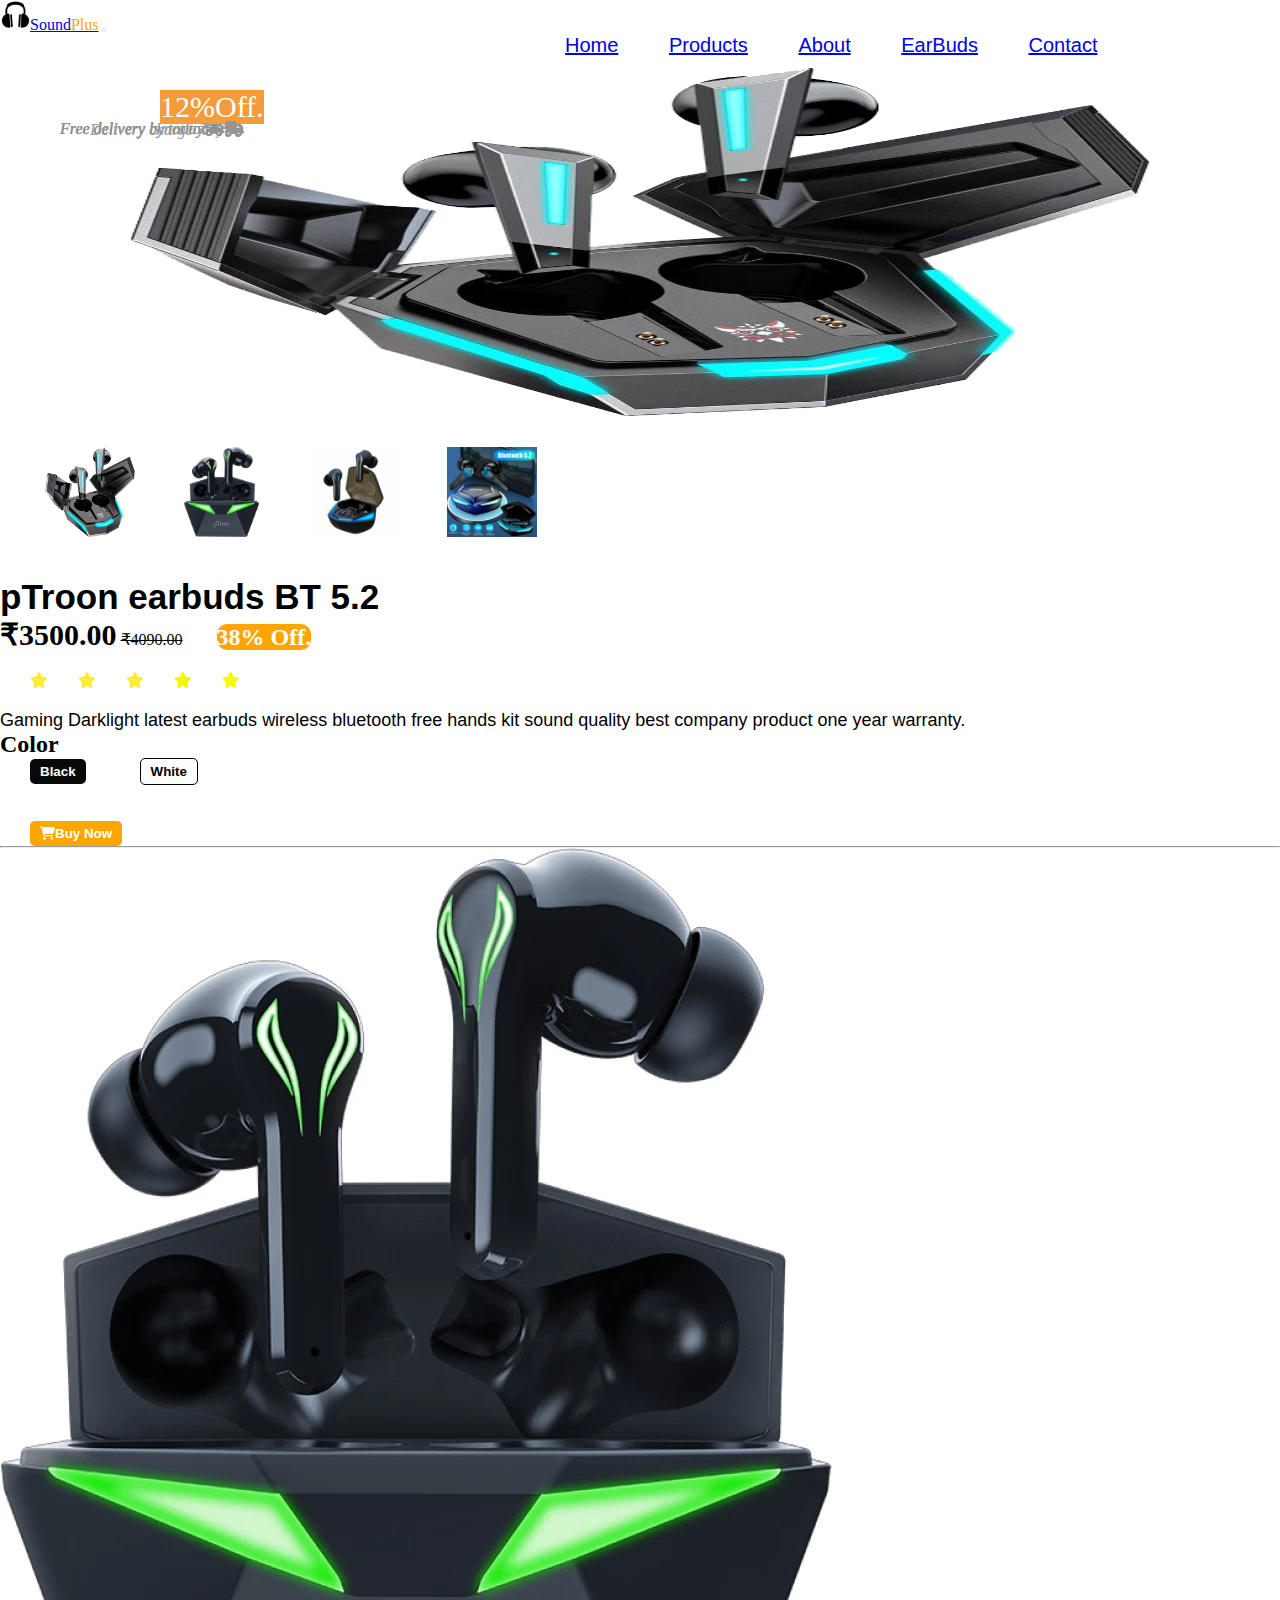
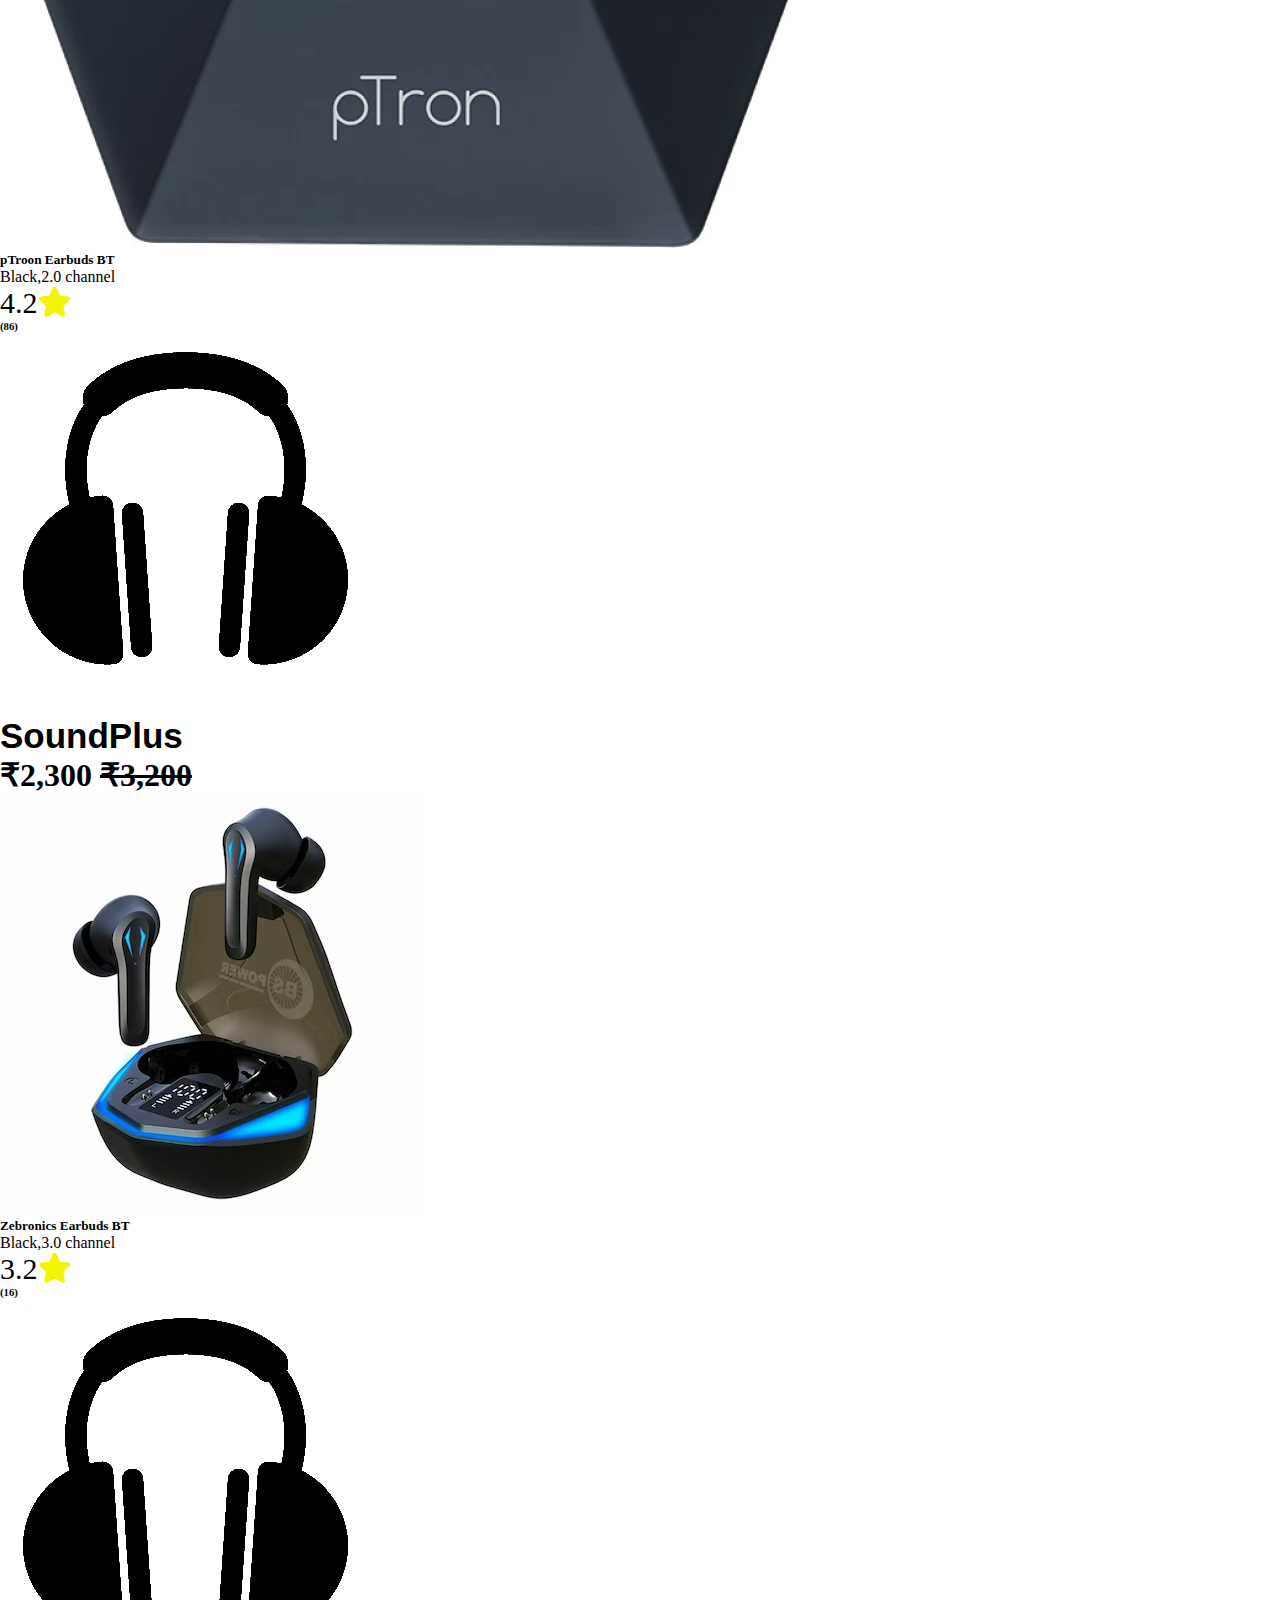
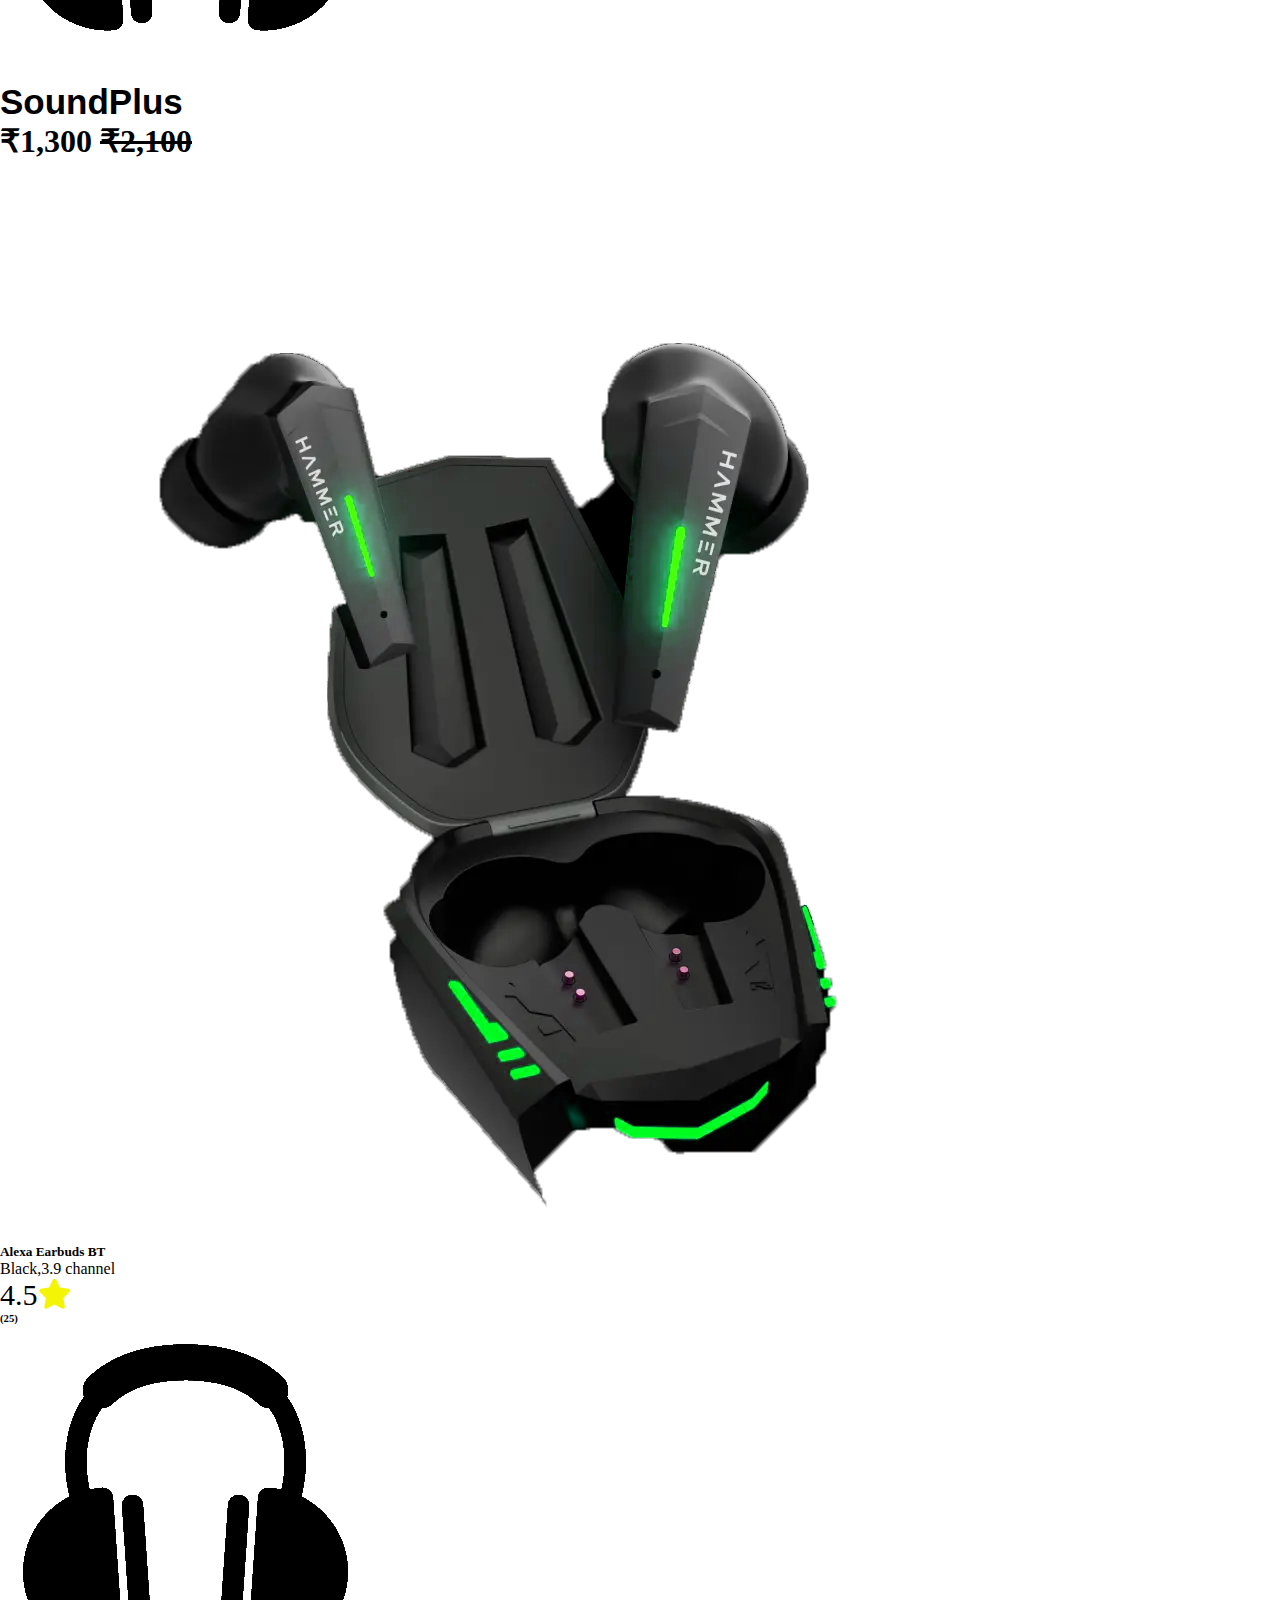
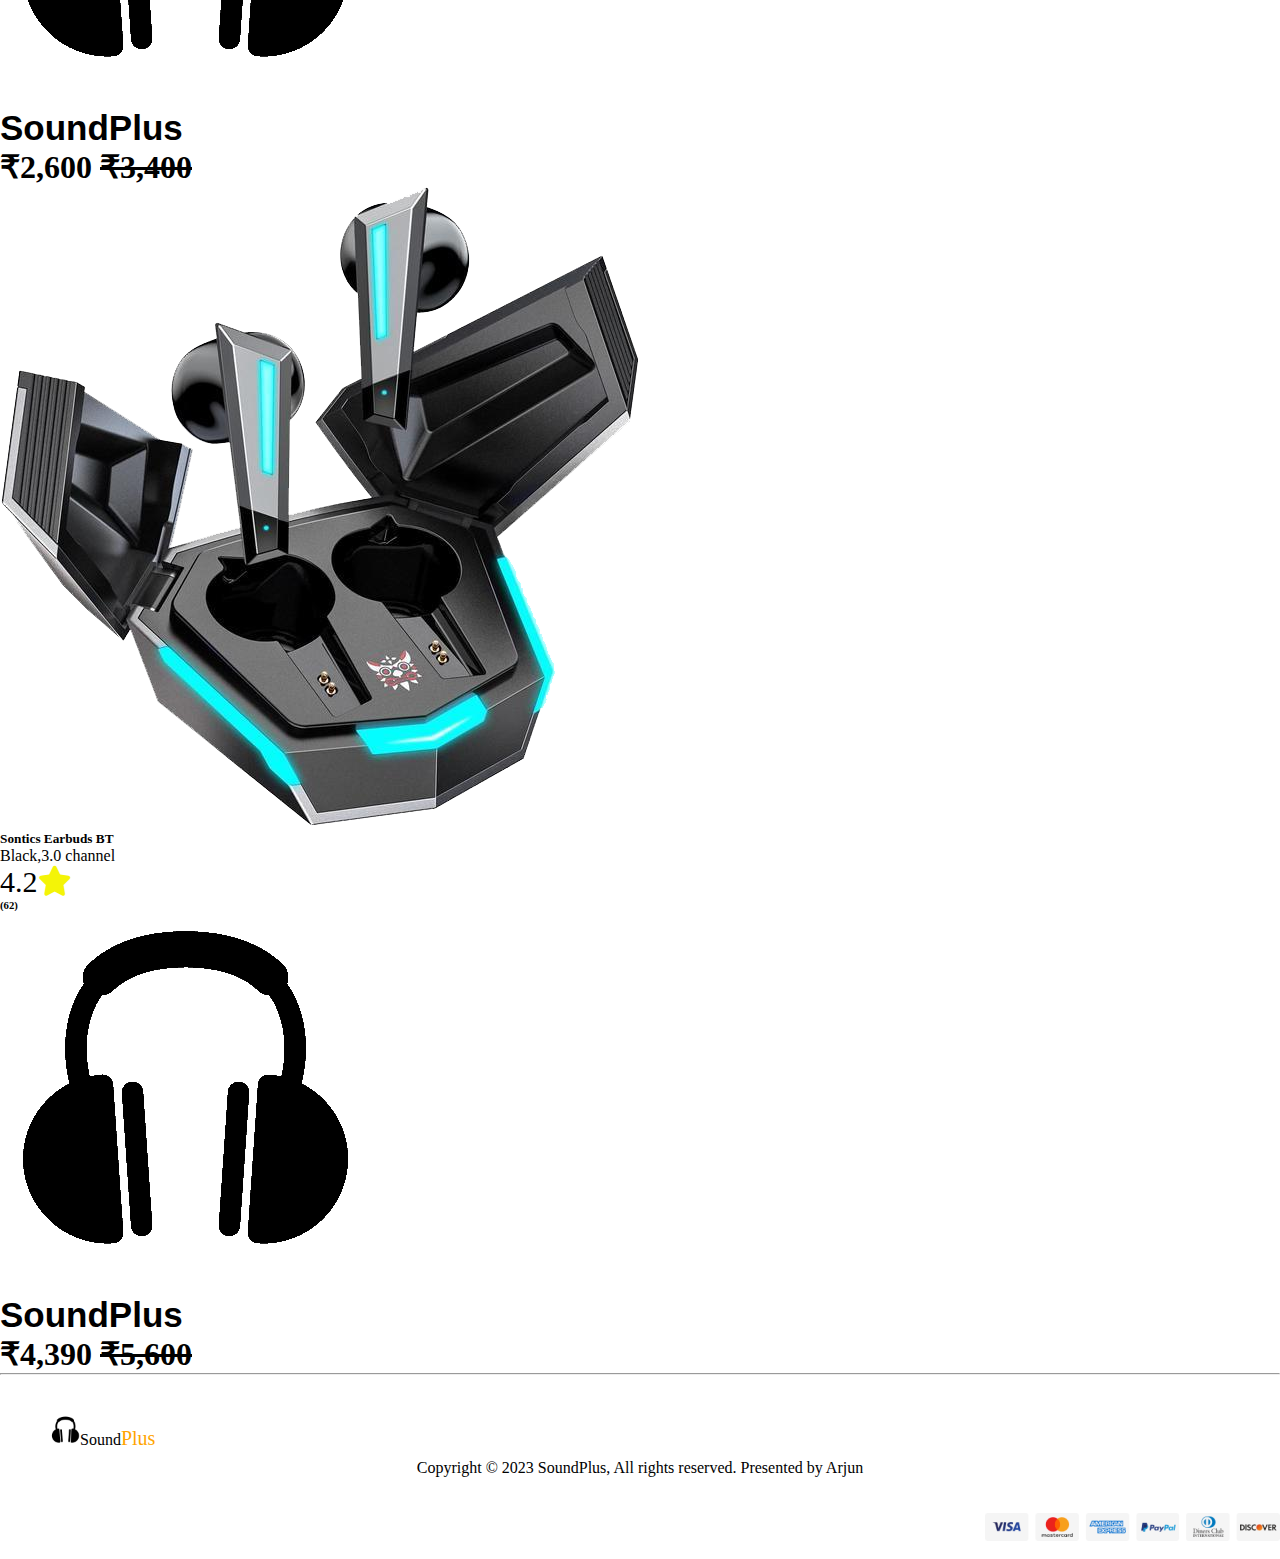
<file: gaming.html>
<!DOCTYPE html>
<html lang="en">
<head>
    <meta charset="UTF-8">
    <meta name="viewport" content="width=device-width, initial-scale=1.0">
    <title>Document</title>
    <link rel="stylesheet" href="style.css">
   <link rel="stylesheet" href="responsive.css">
    <!-- bootstrap-cdn -->
    <link href="https://cdn.jsdelivr.net/npm/bootstrap@5.3.1/dist/css/bootstrap.min.css" rel="stylesheet" integrity="sha384-4bw+/aepP/YC94hEpVNVgiZdgIC5+VKNBQNGCHeKRQN+PtmoHDEXuppvnDJzQIu9" crossorigin="anonymous">

    <script src="https://cdn.jsdelivr.net/npm/bootstrap@5.3.1/dist/js/bootstrap.bundle.min.js" integrity="sha384-HwwvtgBNo3bZJJLYd8oVXjrBZt8cqVSpeBNS5n7C8IVInixGAoxmnlMuBnhbgrkm" crossorigin="anonymous"></script>
    <link rel="stylesheet" href="https://cdnjs.cloudflare.com/ajax/libs/font-awesome/6.4.2/css/all.min.css">

<!-- aos-animation -->
<link href="https://unpkg.com/aos@2.3.1/dist/aos.css" rel="stylesheet">
<script src="https://unpkg.com/aos@2.3.1/dist/aos.js"></script>
<!-- aos-animation -->

<!-- carousel-start -->
<link rel="stylesheet" href="https://cdnjs.cloudflare.com/ajax/libs/OwlCarousel2/2.3.4/assets/owl.carousel.min.css">
<link rel="stylesheet" href="https://cdnjs.cloudflare.com/ajax/libs/OwlCarousel2/2.3.4/assets/owl.theme.default.min.css">
<script src="https://ajax.googleapis.com/ajax/libs/jquery/3.7.0/jquery.min.js"></script>
<script src="https://cdnjs.cloudflare.com/ajax/libs/OwlCarousel2/2.3.4/owl.carousel.min.js"></script>
<!-- carousel-end -->
</head>
<body>
    <nav class="navbar navbar-expand-lg bg-body-tertiary position-sticky">
        <div class="container-fluid">
          <a class="navbar-brand" href="#"><img src="imges/logo.png" style="height: 30px;">Sound<span style="color: orange;">Plus</span></a>
          <button class="navbar-toggler" type="button" data-bs-toggle="collapse" data-bs-target="#navbarNavAltMarkup" aria-controls="navbarNavAltMarkup" aria-expanded="false" aria-label="Toggle navigation">
            <span class="navbar-toggler-icon"></span>
          </button>
          <div class="collapse navbar-collapse" id="navbarNavAltMarkup">
            <div class="navbar-nav">
              <a class="nav-link" href="index.html">Home</a>
              <a class="nav-link" href="#">Products</a>
              <a class="nav-link" href="#">About</a>
              <a class="nav-link" href="#">EarBuds</a>
              <a class="nav-link" href="#">Contact</a>
            </div>
          </div>
        </div>
      </nav>

     <!-- order-start -->
     <div class="container-fluid speaker1">
        <div class="row speaker2">
            <div class="col-md-6 col-lg-6 speaker3">
<div class="speaker4">
    <div class="speaker5">
        <img src="imges/urban4.png" alt="" id="design11">
    </div>
 <div class="speaker6">
    <img src="imges/urban4.png" alt="" id="img1" onclick="f1();">
    <img src="imges/game1.png" alt="" id="img2" onclick="f2();">
    <img src="imges/game2.avif" alt="" id="img3" onclick="f3();">
    <img src="imges/game3.jpg" alt="" id="img4" onclick="f4();">
 </div>
</div>
            </div>
    <div class="col-md-6 col-lg-6 speaker-3">
        <h3>pTroon earbuds BT 5.2 </h3>
        <span style="font-weight: 600;">₹3500.00</span> <strike>₹4090.00</strike>
    <span class="offer">38% Off.</span>
    <ul>
        <li><i class="fa-solid fa-star" style="color: #fbeb3c;"></i></li>
        <li><i class="fa-solid fa-star" style="color: #fbeb3c;"></i></li>
        <li><i class="fa-solid fa-star" style="color: #fbeb3c;"></i></li>
        <li><i class="fa-solid fa-star" style="color: #f4f407;"></i></li>
        <li><i class="fa-solid fa-star" style="color: #f9f906;"></i></li>
      </ul>
      <p class="seat11">Gaming Darklight latest earbuds wireless bluetooth free hands kit sound quality best company product one year warranty. </p>
      <h2>Color</h2>
<button type="button">Black</button> &nbsp;&nbsp;&nbsp;&nbsp; <button type="button" style="background-color: rgb(252, 253, 252); border: 1px solid black; color: black;">White</button><br><br><br>
<button type="button" class="buynow"><i class="fa-solid fa-cart-shopping"></i>Buy Now</button>



<!-- order-end -->
<hr>
<!-- gaming product-start -->
<div class="container-fluid gaming1">
  <div class="row gaming2">
    <div class="col-md-3 col-lg-3 gaming3">

<div class="gaming4">
<img src="imges/game1.png" alt="">
</div>
<div class="gaming5">
<h5>pTroon Earbuds BT</h5>
<p>Black,2.0 channel</p>
<span>4.2<i class="fa-solid fa-star" style="color: #f4f407;"></i></span>
<h6>(86)</h6>
<a href=""><img src="imges/logo.png" alt=""></a><h3>SoundPlus</h3>
<h1>₹2,300 <strike>₹3,200</strike></h1><span style="position: absolute; top: 90px; left: 160px; color: rgb(250, 253, 250); background-color: #f39c3e;">15%Off.</span>
<p style="position: absolute; top: 120px; color: rgb(149, 147, 147); left: 60px;"><i>Free delivery by today</i><i class="fa-solid fa-truck-fast" style="width: 30px; height: 20px;"></i></p>
</div>

    </div>
    <div class="col-md-3 col-lg-3 gaming3">
<div class="gaming4">
<img src="imges/game2.avif" alt="">
</div>
<div class="gaming5">
<h5>Zebronics Earbuds BT</h5>
<p>Black,3.0 channel</p>
<span>3.2<i class="fa-solid fa-star" style="color: #f4f407;"></i></span>
<h6>(16)</h6>
<a href=""><img src="imges/logo.png" alt=""></a><h3>SoundPlus</h3>
<h1>₹1,300 <strike>₹2,100</strike></h1><span style="position: absolute; top: 90px; left: 160px; color: rgb(250, 253, 250); background-color: #f39c3e;">18%Off.</span>
<p style="position: absolute; top: 120px; color: rgb(144, 142, 142); left: 60px;"><i>Free delivery by today</i><i class="fa-solid fa-truck-fast" style="width: 30px; height: 20px;"></i></p>
</div>
    </div>
    <div class="col-md-3 col-lg-3 gaming3">
      <div class="gaming4">
        <img src="imges/style-1.png" alt="">
        </div>
        <div class="gaming5">
        <h5>Alexa Earbuds BT</h5>
        <p>Black,3.9 channel</p>
        <span>4.5<i class="fa-solid fa-star" style="color: #f4f407;"></i></span>
        <h6>(25)</h6>
        <a href=""><img src="imges/logo.png" alt=""></a><h3>SoundPlus</h3>
        <h1>₹2,600 <strike>₹3,400</strike></h1><span style="position: absolute; top: 90px; left: 160px; color: rgb(250, 253, 250); background-color: #f39c3e;">22%Off.</span>
        <p style="position: absolute; top: 120px; color: rgb(145, 144, 144); left: 60px;"><i>Free delivery is not today</i><i class="fa-solid fa-truck-fast" style="width: 30px; height: 20px;"></i></p>
        </div>
    </div>
    <div class="col-md-3 col-lg-3 gaming3">
      <div class="gaming4">
        <img src="imges/urban4.png" alt="">
        </div>
        <div class="gaming5">
        <h5>Sontics Earbuds BT</h5>
        <p>Black,3.0 channel</p>
        <span>4.2<i class="fa-solid fa-star" style="color: #f4f407;"></i></span>
        <h6>(62)</h6>
        <a href=""><img src="imges/logo.png" alt=""></a><h3>SoundPlus</h3>
        <h1>₹4,390 <strike>₹5,600</strike></h1><span style="position: absolute; top: 90px; left: 160px; color: rgb(250, 253, 250); background-color: #f39c3e;">12%Off.</span>
        <p style="position: absolute; top: 120px; color: rgb(150, 150, 150); left: 90px;"><i>Delivery charge ₹50</i><i class="fa-solid fa-truck-fast" style="width: 30px; height: 20px;"></i></p>
        </div>
    </div>
  </div>
</div>
<hr>
<!-- gaming product-end -->
 <!-- last-footer-start -->
<div class="container-fluid last1">
  <div class="row last2">
    <div class="col-md-2 col-lg-2 last3">
      <img src="imges/logo.png" class="last-logo" style="height: 30px;">Sound<span style="color: orange;  font-size: 20px;">Plus</span>
    </div>
    <div class="col-md-6 col-lg-6 last3">
<p>Copyright © 2023 SoundPlus, All rights reserved. Presented by Arjun</p>
    </div>
    <div class="col-md-4 col-lg-4 last3">
<img src="imges/payment-q8thow9mv9me3f2seqs9kbrxwvl26lx5tdr8wd5q0w.png" alt="" class="payment">
    </div>
  </div>
</div>
<!-- last-footer-end -->


</body>
<script>
     function f1(){
     document.getElementById('design11').src="imges/urban4.png";
   }
   function f2(){
     document.getElementById('design11').src="imges/game1.png";
   }
   function f3(){
     document.getElementById('design11').src="imges/game2.avif";
   }
   function f4(){
     document.getElementById('design11').src="imges/game3.jpg";
   }
</script>
</html>
</file>
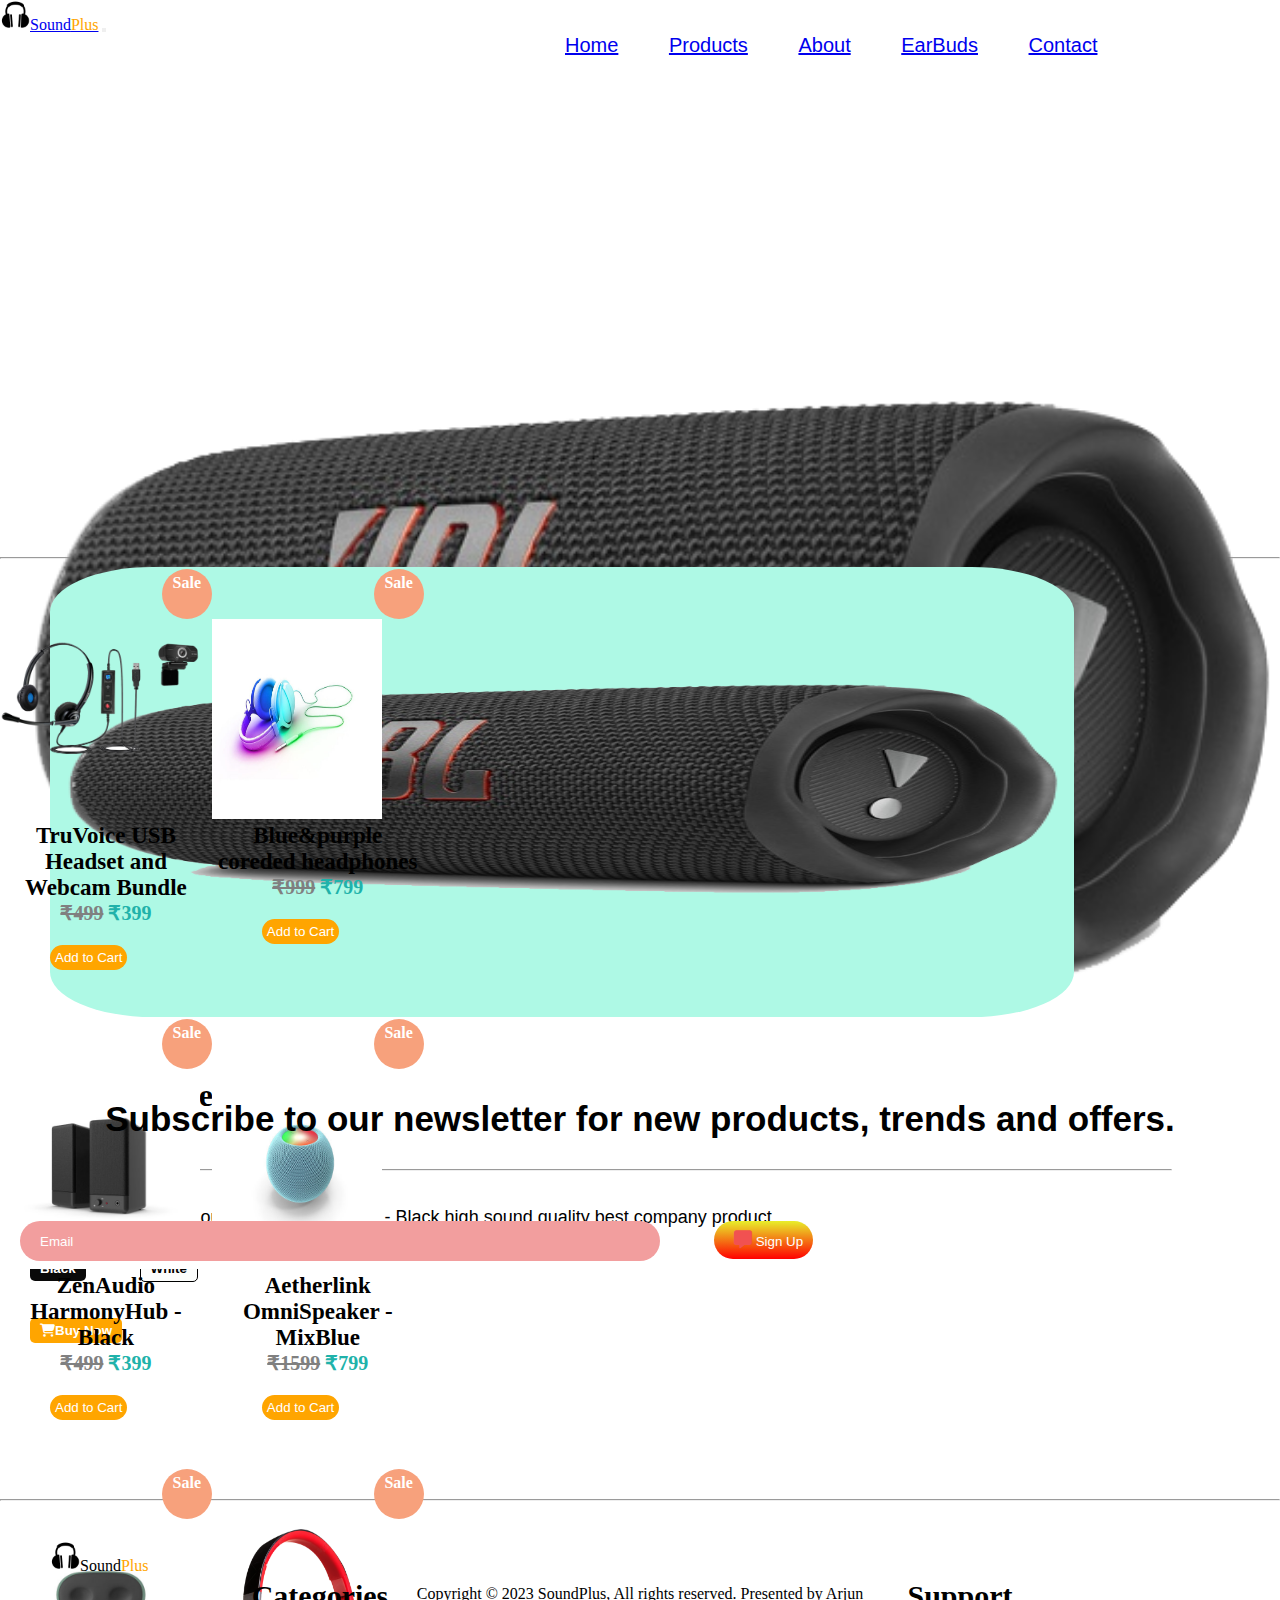
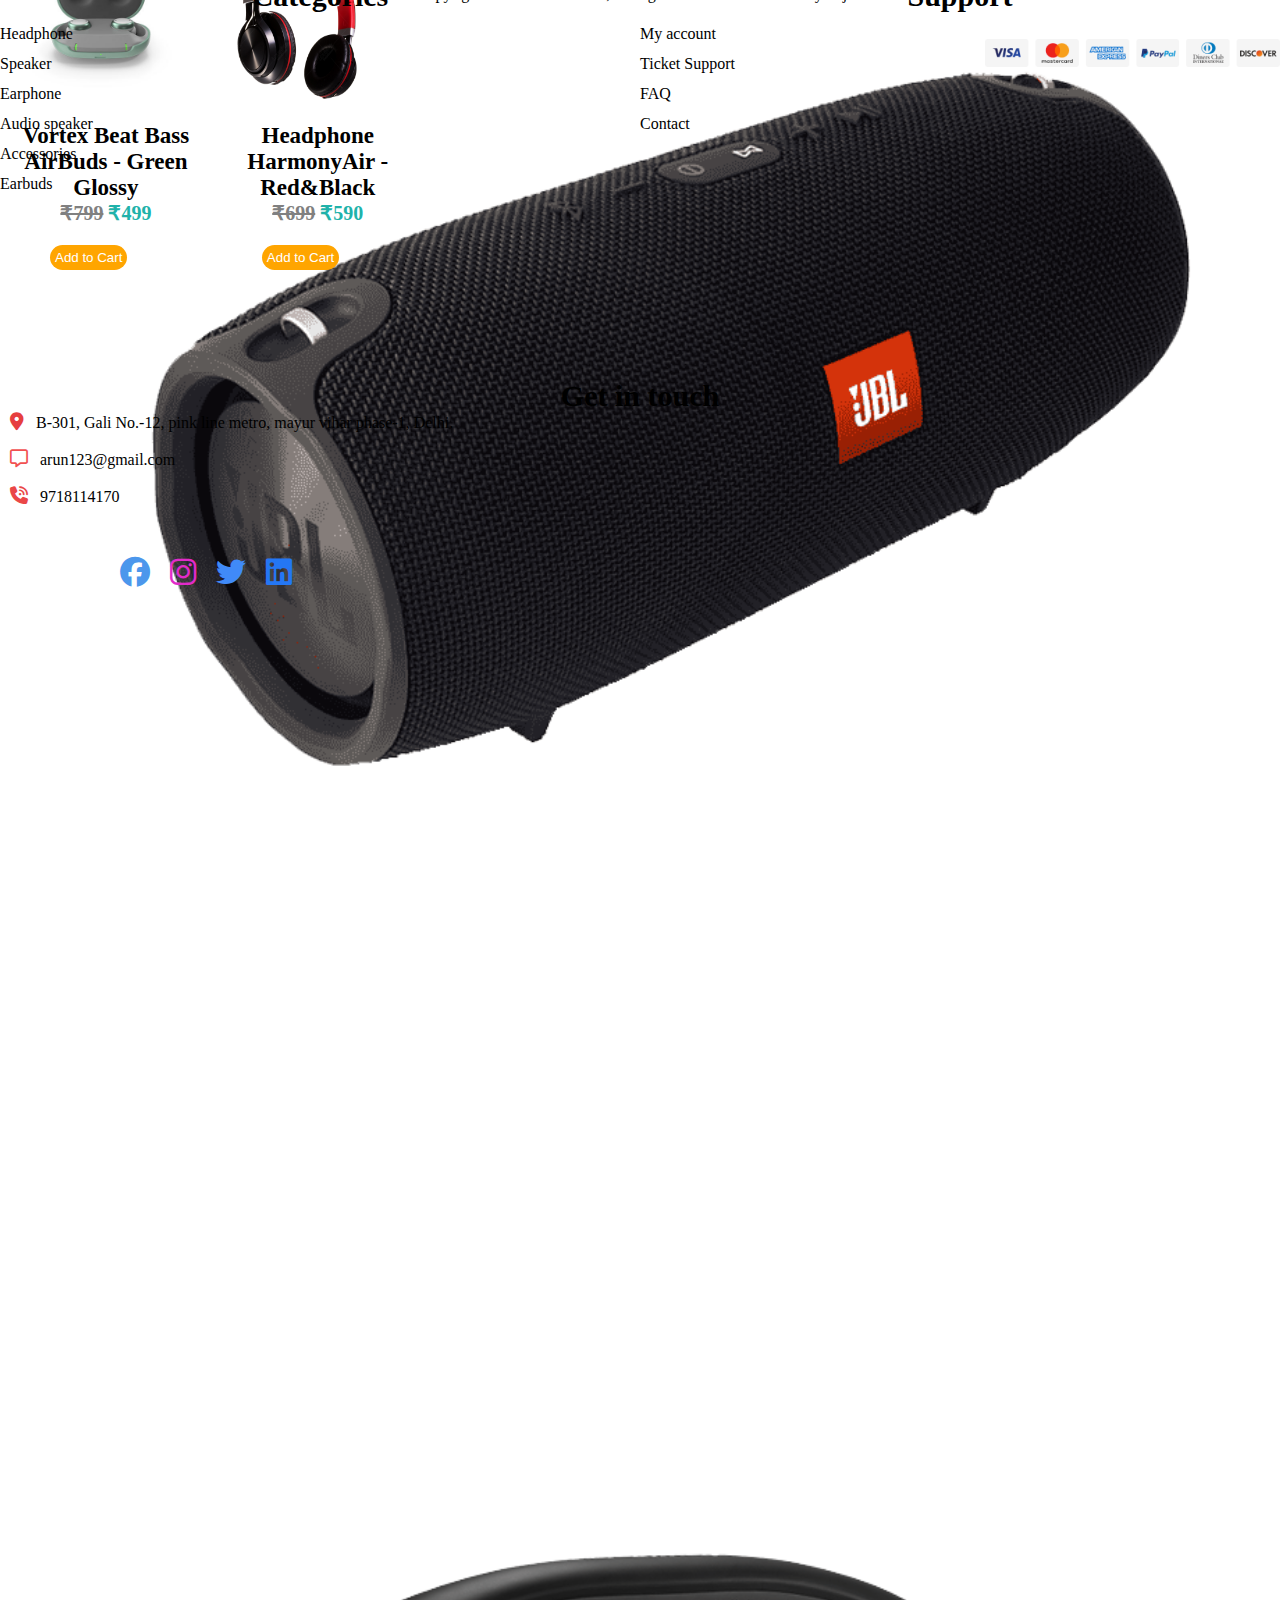
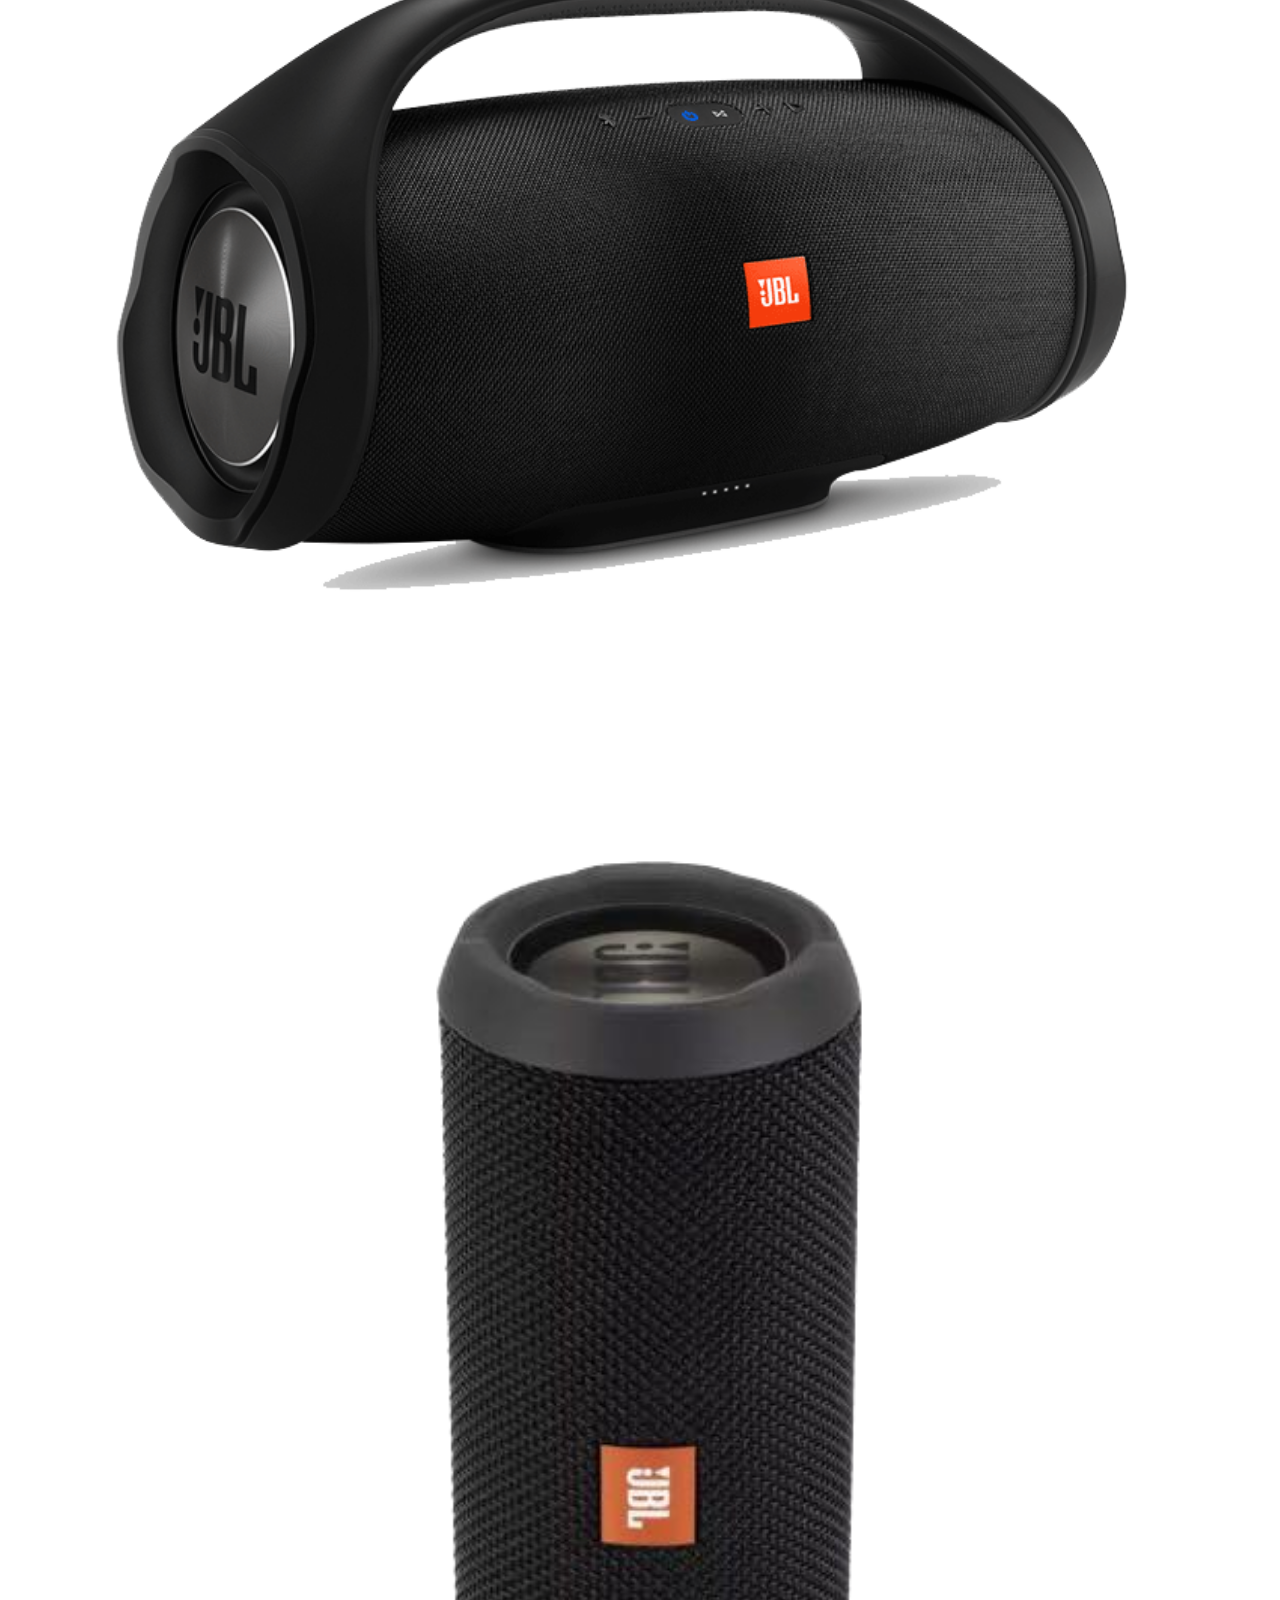
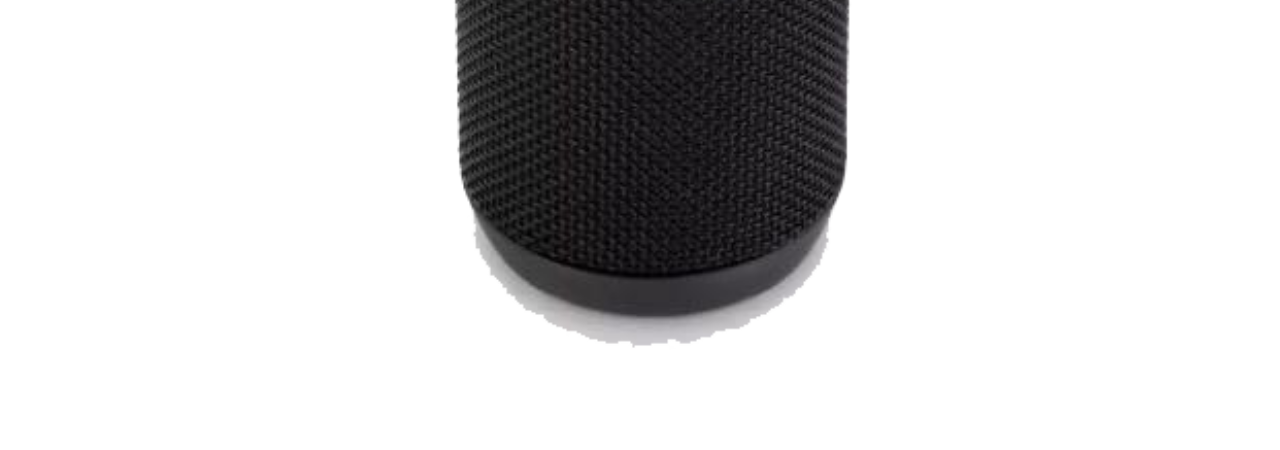
<file: jbl.html>
<!DOCTYPE html>
<html lang="en">
<head>
    <meta charset="UTF-8">
    <meta name="viewport" content="width=device-width, initial-scale=1.0">
    <title>Document</title>
    <link rel="stylesheet" href="style.css">
   <link rel="stylesheet" href="responsive.css">
    <!-- bootstrap-cdn -->
    <link href="https://cdn.jsdelivr.net/npm/bootstrap@5.3.1/dist/css/bootstrap.min.css" rel="stylesheet" integrity="sha384-4bw+/aepP/YC94hEpVNVgiZdgIC5+VKNBQNGCHeKRQN+PtmoHDEXuppvnDJzQIu9" crossorigin="anonymous">

    <script src="https://cdn.jsdelivr.net/npm/bootstrap@5.3.1/dist/js/bootstrap.bundle.min.js" integrity="sha384-HwwvtgBNo3bZJJLYd8oVXjrBZt8cqVSpeBNS5n7C8IVInixGAoxmnlMuBnhbgrkm" crossorigin="anonymous"></script>
    <link rel="stylesheet" href="https://cdnjs.cloudflare.com/ajax/libs/font-awesome/6.4.2/css/all.min.css">

<!-- aos-animation -->
<link href="https://unpkg.com/aos@2.3.1/dist/aos.css" rel="stylesheet">
<script src="https://unpkg.com/aos@2.3.1/dist/aos.js"></script>
<!-- aos-animation -->

<!-- carousel-start -->
<link rel="stylesheet" href="https://cdnjs.cloudflare.com/ajax/libs/OwlCarousel2/2.3.4/assets/owl.carousel.min.css">
<link rel="stylesheet" href="https://cdnjs.cloudflare.com/ajax/libs/OwlCarousel2/2.3.4/assets/owl.theme.default.min.css">
<script src="https://ajax.googleapis.com/ajax/libs/jquery/3.7.0/jquery.min.js"></script>
<script src="https://cdnjs.cloudflare.com/ajax/libs/OwlCarousel2/2.3.4/owl.carousel.min.js"></script>
<!-- carousel-end -->
</head>
<body>
    <nav class="navbar navbar-expand-lg bg-body-tertiary position-sticky">
        <div class="container-fluid">
          <a class="navbar-brand" href="#"><img src="imges/logo.png" style="height: 30px;">Sound<span style="color: orange;">Plus</span></a>
          <button class="navbar-toggler" type="button" data-bs-toggle="collapse" data-bs-target="#navbarNavAltMarkup" aria-controls="navbarNavAltMarkup" aria-expanded="false" aria-label="Toggle navigation">
            <span class="navbar-toggler-icon"></span>
          </button>
          <div class="collapse navbar-collapse" id="navbarNavAltMarkup">
            <div class="navbar-nav">
              <a class="nav-link" href="index.html">Home</a>
              <a class="nav-link" href="#">Products</a>
              <a class="nav-link" href="#">About</a>
              <a class="nav-link" href="#">EarBuds</a>
              <a class="nav-link" href="#">Contact</a>
            </div>
          </div>
        </div>
      </nav>

      <!-- order-start -->
     <div class="container-fluid order1">
        <div class="row order2">
            <div class="col-md-1 col-lg-1 order3 all-images">
<img src="imges/jbl-img.png" alt="" id="img1" onclick="f1();">
<img src="imges/jbl-1.png" alt="" id="img2" onclick="f2();">
<img src="imges/jbl-4.png" alt="" id="img3" onclick="f3();">
<img src="imges/jbl-3.png" alt="" id="img4" onclick="f4();">
            </div>
<div class="col-md-6 col-lg-6 order3">
    <img src="imges/jbl-img.png" alt="" id="design11">
</div>

<div class="col-md-5 col-sm-5 order3">
    <h1>JBL BT Speaker</h1>
    <span style="font-weight: 600;">₹1190.00</span> <strike>₹1399.00</strike>
    <span class="offer">22% Off.</span>
    <ul>
        <li><i class="fa-solid fa-star" style="color: #fbeb3c;"></i></li>
        <li><i class="fa-solid fa-star" style="color: #fbeb3c;"></i></li>
        <li><i class="fa-solid fa-star" style="color: #fbeb3c;"></i></li>
        <li><i class="fa-solid fa-star" style="color: #f4f407;"></i></li>
        <li><i class="fa-solid fa-star" style="color: #e8e8e6;"></i></li>
      </ul>
      <p class="seat11">JBL Bluetooth Speaker Sound Booster, Lighting - Black high sound quality best company product. </p>
      <h2>Color</h2>
<button type="button">Black</button> &nbsp;&nbsp;&nbsp;&nbsp; <button type="button" style="background-color: rgb(252, 253, 252); border: 1px solid black; color: black;">White</button><br><br><br>
<button type="button" class="buynow"><i class="fa-solid fa-cart-shopping"></i>Buy Now</button>
    </div>
        </div>
     </div>

<!-- order-end -->
<hr>
<!-- flash-sale-start -->
<div class="container-fluid flash">
    <div class="row flash1">
      <div class="col-md-4 col-sm-4 flash2">
        <div class="flash3">
          <div class="flash4">
            <div class="flash5">
  <h4 class="sale">Sale</h4>
            </div>
        <img src="imges/lead1.png" alt="">
        <h3>TruVoice USB Headset and Webcam Bundle</h3>
        <h4 class="rate"><strike style="color: grey;">₹499</strike> ₹399</h4>
        <button type="button">Add to Cart</button>
          </div>
             <div class="flash4">
              <div class="flash5">
                <h4 class="sale">Sale</h4>
                          </div>
                      <img src="imges/light-lead.jpg" alt="" style="width: 170px;">
                      <h3>Blue&purple coreded headphones</h3>
                      <h4 class="rate"><strike style="color: grey;">₹999</strike> ₹799</h4>
                      <button type="button">Add to Cart</button>
             </div>
        </div>
      </div>
      <div class="col-md-4 col-sm-4 flash2">
        <div class="flash3">
          <div class="flash4">
            <div class="flash5">
  <h4 class="sale">Sale</h4>
            </div>
        <img src="imges/img_0013_08.jpg" alt="">
        <h3>ZenAudio HarmonyHub - Black</h3>
        <h4 class="rate"><strike style="color: grey;">₹499</strike> ₹399</h4>
        <button type="button">Add to Cart</button>
          </div>
             <div class="flash4">
              <div class="flash5">
                <h4 class="sale">Sale</h4>
                          </div>
                      <img src="imges/img_0018_03.jpg" alt="" style="width: 170px;">
                      <h3>Aetherlink OmniSpeaker - MixBlue</h3>
                      <h4 class="rate"><strike style="color: grey;">₹1599</strike> ₹799</h4>
                      <button type="button">Add to Cart</button>
             </div>
        </div>
      </div>
  
  
      <div class="col-md-4 col-sm-4 flash2">
        <div class="flash3">
          <div class="flash4">
            <div class="flash5">
  <h4 class="sale">Sale</h4>
            </div>
        <img src="imges/img_0009_12.jpg" alt="">
        <h3>Vortex Beat Bass AirBuds - Green Glossy</h3>
        <h4 class="rate"><strike style="color: grey;">₹799</strike> ₹499</h4>
        <button type="button">Add to Cart</button>
          </div>
             <div class="flash4">
              <div class="flash5">
                <h4 class="sale">Sale</h4>
                          </div>
                      <img src="imges/img-3.png" alt="" style="width: 170px;">
                      <h3> Headphone HarmonyAir - Red&Black</h3>
                      <h4 class="rate"><strike style="color: grey;">₹699</strike> ₹590</h4>
                      <button type="button">Add to Cart</button>
             </div>
        </div>
      </div>
      
    </div>
  </div>
  <!-- flash-sale-end -->

  <!-- footer-section-start -->
<section class="footer-down">
    <div class="container-fluid footer1">
  <div class="row footer2">
    <div class="col-lg-6 col-md-4 footer3">
  <div class="footer4">
    <h5>Subscribe to our newsletter for new products, trends and offers.</h5>
    <hr class="toping">
    <input type="email" name="email" placeholder="Email">
    <button type="button"><i class="fa-solid fa-message"></i> Sign Up</button>
  </div>
    </div>
    <div class="col-md-3 footer3">
      <div class="footer6">
  <div class="footer5">
  <h6>Categories</h6>
  <ul>
    <li><a href="">Headphone</a></li>
    <li><a href="">Speaker</a></li>
    <li><a href="">Earphone</a></li>
    <li><a href="">Audio speaker</a></li>
    <li><a href="">Accessories</a></li>
    <li><a href="">Earbuds</a></li>
  </ul>
  </div>
  <div class="footer5">
  <h6>Support</h6>
  <ul>
    <li><a href="">My account</a></li>
    <li><a href="">Ticket Support</a></li>
    <li><a href="">FAQ</a></li>
    <li><a href="">Contact</a></li>
  </ul>
  </div>
  </div>
    </div>
    <div class="col-md-3 footer3">
      <h6>Get in touch</h6>
      <i class="fa-solid fa-location-dot"></i>&nbsp;&nbsp;&nbsp;B-301, Gali No.-12, pink line metro, mayur vihar phase-1, Delhi.<br><br>
      <i class="fa-regular fa-message"></i>&nbsp;&nbsp;&nbsp;arun123@gmail.com<br><br>
      <i class="fa-solid fa-phone-volume"></i>&nbsp;&nbsp;&nbsp;9718114170
      <br>
      <ul class="icons">
        <li><i class="fa-brands fa-facebook" style="color: rgb(76, 151, 236);"></i></li>
        <li><i class="fa-brands fa-instagram" style="color: rgb(226, 43, 202);"></i></li>
        <li><i class="fa-brands fa-twitter" style="color: rgb(64, 138, 248);"></i></li>
        <li><i class="fa-brands fa-linkedin" style="color: rgb(36, 119, 244);"></i></li>
      </ul>
    </div>
  </div>
    </div>
  </section>
  <!-- footer-section-end -->
<hr>
  <!-- last-footer-start -->
<div class="container-fluid last1">
    <div class="row last2">
      <div class="col-md-2 col-lg-2 last3">
        <img src="imges/logo.png" class="last-logo" style="height: 30px;">Sound<span style="color: orange;">Plus</span>
      </div>
      <div class="col-md-6 col-lg-6 last3">
  <p>Copyright © 2023 SoundPlus, All rights reserved. Presented by Arjun</p>
      </div>
      <div class="col-md-4 col-lg-4 last3">
  <img src="imges/payment-q8thow9mv9me3f2seqs9kbrxwvl26lx5tdr8wd5q0w.png" alt="" class="payment">
      </div>
    </div>
  </div>
  <!-- last-footer-end -->
</body>
<script>
     function f1(){
      document.getElementById('design11').src="imges/jbl-img.png";
    }
    function f2(){
      document.getElementById('design11').src="imges/jbl-1.png";
    }
    function f3(){
      document.getElementById('design11').src="imges/jbl-4.png";
    }
    function f4(){
      document.getElementById('design11').src="imges/jbl-3.png";
    }
</script>
</html>
</file>
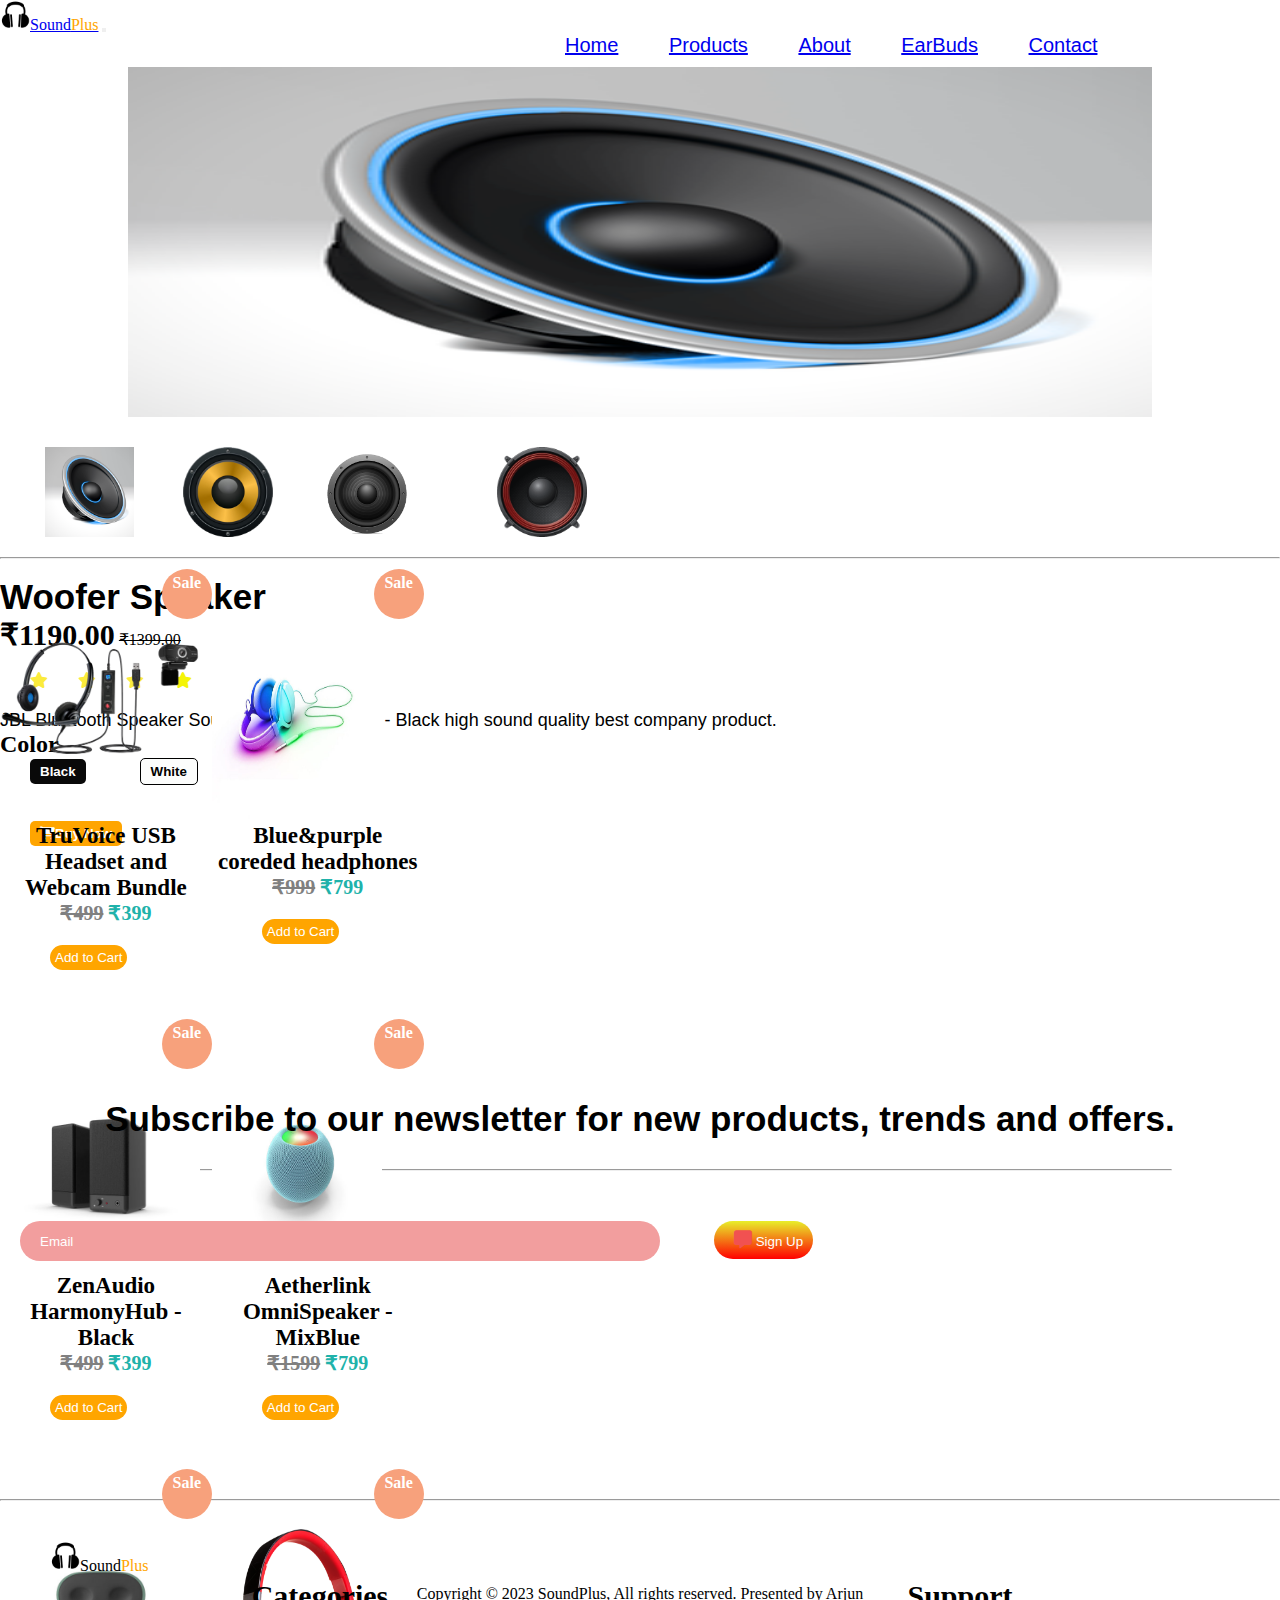
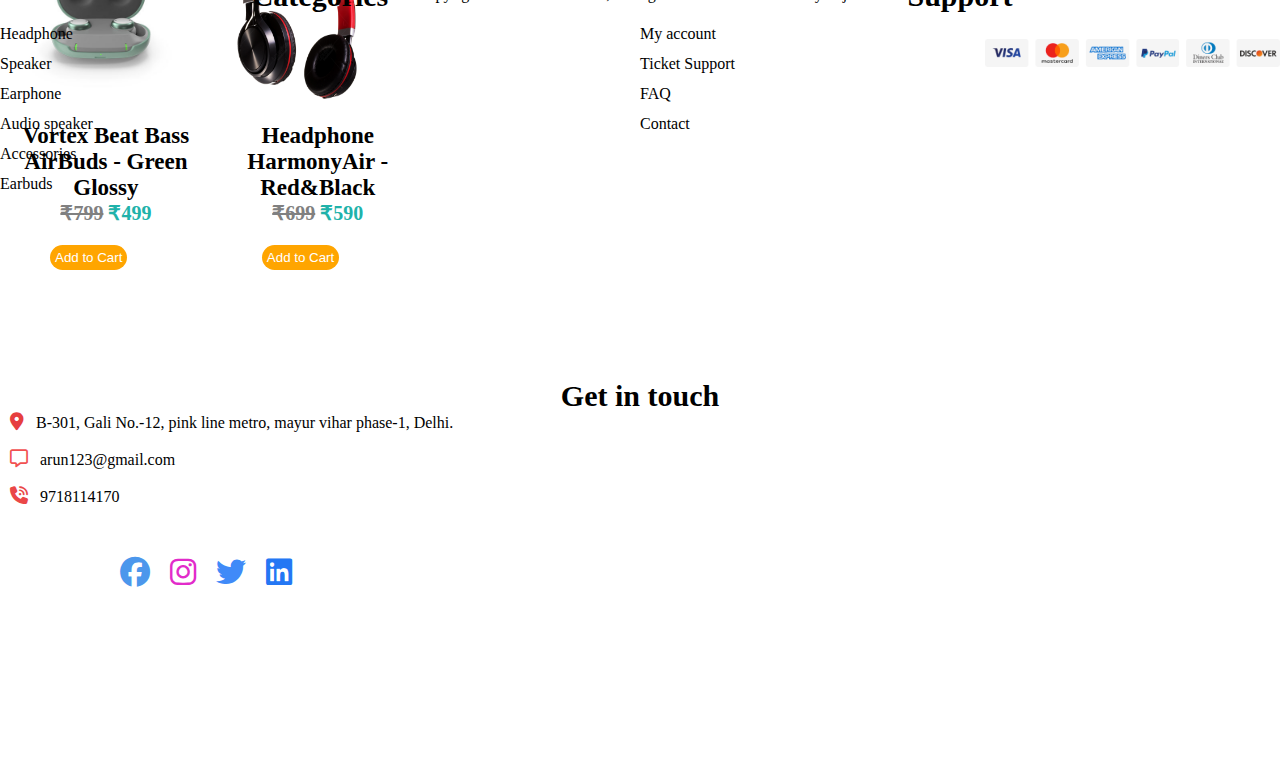
<file: panasonic.html>
<!DOCTYPE html>
<html lang="en">
<head>
    <meta charset="UTF-8">
    <meta name="viewport" content="width=device-width, initial-scale=1.0">
    <title>Document</title>
    <link rel="stylesheet" href="style.css">
   <link rel="stylesheet" href="responsive.css">
    <!-- bootstrap-cdn -->
    <link href="https://cdn.jsdelivr.net/npm/bootstrap@5.3.1/dist/css/bootstrap.min.css" rel="stylesheet" integrity="sha384-4bw+/aepP/YC94hEpVNVgiZdgIC5+VKNBQNGCHeKRQN+PtmoHDEXuppvnDJzQIu9" crossorigin="anonymous">

    <script src="https://cdn.jsdelivr.net/npm/bootstrap@5.3.1/dist/js/bootstrap.bundle.min.js" integrity="sha384-HwwvtgBNo3bZJJLYd8oVXjrBZt8cqVSpeBNS5n7C8IVInixGAoxmnlMuBnhbgrkm" crossorigin="anonymous"></script>
    <link rel="stylesheet" href="https://cdnjs.cloudflare.com/ajax/libs/font-awesome/6.4.2/css/all.min.css">

<!-- aos-animation -->
<link href="https://unpkg.com/aos@2.3.1/dist/aos.css" rel="stylesheet">
<script src="https://unpkg.com/aos@2.3.1/dist/aos.js"></script>
<!-- aos-animation -->

<!-- carousel-start -->
<link rel="stylesheet" href="https://cdnjs.cloudflare.com/ajax/libs/OwlCarousel2/2.3.4/assets/owl.carousel.min.css">
<link rel="stylesheet" href="https://cdnjs.cloudflare.com/ajax/libs/OwlCarousel2/2.3.4/assets/owl.theme.default.min.css">
<script src="https://ajax.googleapis.com/ajax/libs/jquery/3.7.0/jquery.min.js"></script>
<script src="https://cdnjs.cloudflare.com/ajax/libs/OwlCarousel2/2.3.4/owl.carousel.min.js"></script>
<!-- carousel-end -->
</head>
<body>
    <nav class="navbar navbar-expand-lg bg-body-tertiary position-sticky">
        <div class="container-fluid">
          <a class="navbar-brand" href="#"><img src="imges/logo.png" style="height: 30px;">Sound<span style="color: orange;">Plus</span></a>
          <button class="navbar-toggler" type="button" data-bs-toggle="collapse" data-bs-target="#navbarNavAltMarkup" aria-controls="navbarNavAltMarkup" aria-expanded="false" aria-label="Toggle navigation">
            <span class="navbar-toggler-icon"></span>
          </button>
          <div class="collapse navbar-collapse" id="navbarNavAltMarkup">
            <div class="navbar-nav">
              <a class="nav-link" href="index.html">Home</a>
              <a class="nav-link" href="#">Products</a>
              <a class="nav-link" href="#">About</a>
              <a class="nav-link" href="#">EarBuds</a>
              <a class="nav-link" href="#">Contact</a>
            </div>
          </div>
        </div>
      </nav>

      <!-- order-start -->
    <div class="container-fluid speaker1">
        <div class="row speaker2">
            <div class="col-md-6 col-lg-6 speaker3">
<div class="speaker4">
    <div class="speaker5">
        <img src="imges/woofer.png" alt="" id="design11">
    </div>
 <div class="speaker6">
    <img src="imges/woofer.png" alt="" id="img1" onclick="f1();">
    <img src="imges/speaker-1.png" alt="" id="img2" onclick="f2();">
    <img src="imges/speaker-2.png" alt="" id="img3" onclick="f3();">
    <img src="imges/speaker-3.png" alt="" id="img4" onclick="f4();">
 </div>
</div>
            </div>
    <div class="col-md-6 col-lg-6 speaker-3">
        <h3>Woofer Speaker </h3>
        <span style="font-weight: 600;">₹1190.00</span> <strike>₹1399.00</strike>
    <span class="offer">22% Off.</span>
    <ul>
        <li><i class="fa-solid fa-star" style="color: #fbeb3c;"></i></li>
        <li><i class="fa-solid fa-star" style="color: #fbeb3c;"></i></li>
        <li><i class="fa-solid fa-star" style="color: #fbeb3c;"></i></li>
        <li><i class="fa-solid fa-star" style="color: #f4f407;"></i></li>
        <li><i class="fa-solid fa-star" style="color: #f9f906;"></i></li>
      </ul>
      <p class="seat11">JBL Bluetooth Speaker Sound Booster, Lighting - Black high sound quality best company product. </p>
      <h2>Color</h2>
<button type="button">Black</button> &nbsp;&nbsp;&nbsp;&nbsp; <button type="button" style="background-color: rgb(252, 253, 252); border: 1px solid black; color: black;">White</button><br><br><br>
<button type="button" class="buynow"><i class="fa-solid fa-cart-shopping"></i>Buy Now</button>
    </div>
        </div>
    </div>

<!-- order-end -->
<hr>
<!-- flash-sale-start -->
<div class="container-fluid flash">
    <div class="row flash1">
      <div class="col-md-4 col-sm-4 flash2">
        <div class="flash3">
          <div class="flash4">
            <div class="flash5">
  <h4 class="sale">Sale</h4>
            </div>
        <img src="imges/lead1.png" alt="">
        <h3>TruVoice USB Headset and Webcam Bundle</h3>
        <h4 class="rate"><strike style="color: grey;">₹499</strike> ₹399</h4>
        <button type="button">Add to Cart</button>
          </div>
             <div class="flash4">
              <div class="flash5">
                <h4 class="sale">Sale</h4>
                          </div>
                      <img src="imges/light-lead.jpg" alt="" style="width: 170px;">
                      <h3>Blue&purple coreded headphones</h3>
                      <h4 class="rate"><strike style="color: grey;">₹999</strike> ₹799</h4>
                      <button type="button">Add to Cart</button>
             </div>
        </div>
      </div>
      <div class="col-md-4 col-sm-4 flash2">
        <div class="flash3">
          <div class="flash4">
            <div class="flash5">
  <h4 class="sale">Sale</h4>
            </div>
        <img src="imges/img_0013_08.jpg" alt="">
        <h3>ZenAudio HarmonyHub - Black</h3>
        <h4 class="rate"><strike style="color: grey;">₹499</strike> ₹399</h4>
        <button type="button">Add to Cart</button>
          </div>
             <div class="flash4">
              <div class="flash5">
                <h4 class="sale">Sale</h4>
                          </div>
                      <img src="imges/img_0018_03.jpg" alt="" style="width: 170px;">
                      <h3>Aetherlink OmniSpeaker - MixBlue</h3>
                      <h4 class="rate"><strike style="color: grey;">₹1599</strike> ₹799</h4>
                      <button type="button">Add to Cart</button>
             </div>
        </div>
      </div>
  
  
      <div class="col-md-4 col-sm-4 flash2">
        <div class="flash3">
          <div class="flash4">
            <div class="flash5">
  <h4 class="sale">Sale</h4>
            </div>
        <img src="imges/img_0009_12.jpg" alt="">
        <h3>Vortex Beat Bass AirBuds - Green Glossy</h3>
        <h4 class="rate"><strike style="color: grey;">₹799</strike> ₹499</h4>
        <button type="button">Add to Cart</button>
          </div>
             <div class="flash4">
              <div class="flash5">
                <h4 class="sale">Sale</h4>
                          </div>
                      <img src="imges/img-3.png" alt="" style="width: 170px;">
                      <h3> Headphone HarmonyAir - Red&Black</h3>
                      <h4 class="rate"><strike style="color: grey;">₹699</strike> ₹590</h4>
                      <button type="button">Add to Cart</button>
             </div>
        </div>
      </div>
      
    </div>
  </div>
  <!-- flash-sale-end -->

  <!-- footer-section-start -->
<section class="footer-down">
    <div class="container-fluid footer1">
  <div class="row footer2">
    <div class="col-lg-6 col-md-4 footer3">
  <div class="footer4">
    <h5>Subscribe to our newsletter for new products, trends and offers.</h5>
    <hr class="toping">
    <input type="email" name="email" placeholder="Email">
    <button type="button"><i class="fa-solid fa-message"></i> Sign Up</button>
  </div>
    </div>
    <div class="col-md-3 footer3">
      <div class="footer6">
  <div class="footer5">
  <h6>Categories</h6>
  <ul>
    <li><a href="">Headphone</a></li>
    <li><a href="">Speaker</a></li>
    <li><a href="">Earphone</a></li>
    <li><a href="">Audio speaker</a></li>
    <li><a href="">Accessories</a></li>
    <li><a href="">Earbuds</a></li>
  </ul>
  </div>
  <div class="footer5">
  <h6>Support</h6>
  <ul>
    <li><a href="">My account</a></li>
    <li><a href="">Ticket Support</a></li>
    <li><a href="">FAQ</a></li>
    <li><a href="">Contact</a></li>
  </ul>
  </div>
  </div>
    </div>
    <div class="col-md-3 footer3">
      <h6>Get in touch</h6>
      <i class="fa-solid fa-location-dot"></i>&nbsp;&nbsp;&nbsp;B-301, Gali No.-12, pink line metro, mayur vihar phase-1, Delhi.<br><br>
      <i class="fa-regular fa-message"></i>&nbsp;&nbsp;&nbsp;arun123@gmail.com<br><br>
      <i class="fa-solid fa-phone-volume"></i>&nbsp;&nbsp;&nbsp;9718114170
      <br>
      <ul class="icons">
        <li><i class="fa-brands fa-facebook" style="color: rgb(76, 151, 236);"></i></li>
        <li><i class="fa-brands fa-instagram" style="color: rgb(226, 43, 202);"></i></li>
        <li><i class="fa-brands fa-twitter" style="color: rgb(64, 138, 248);"></i></li>
        <li><i class="fa-brands fa-linkedin" style="color: rgb(36, 119, 244);"></i></li>
      </ul>
    </div>
  </div>
    </div>
  </section>
  <!-- footer-section-end -->
<hr>
  <!-- last-footer-start -->
<div class="container-fluid last1">
    <div class="row last2">
      <div class="col-md-2 col-lg-2 last3">
        <img src="imges/logo.png" class="last-logo" style="height: 30px;">Sound<span style="color: orange;">Plus</span>
      </div>
      <div class="col-md-6 col-lg-6 last3">
  <p>Copyright © 2023 SoundPlus, All rights reserved. Presented by Arjun</p>
      </div>
      <div class="col-md-4 col-lg-4 last3">
  <img src="imges/payment-q8thow9mv9me3f2seqs9kbrxwvl26lx5tdr8wd5q0w.png" alt="" class="payment">
      </div>
    </div>
  </div>
  <!-- last-footer-end -->
</body>
<script>
    function f1(){
     document.getElementById('design11').src="imges/woofer.png";
   }
   function f2(){
     document.getElementById('design11').src="imges/speaker-1.png";
   }
   function f3(){
     document.getElementById('design11').src="imges/speaker-2.png";
   }
   function f4(){
     document.getElementById('design11').src="imges/speaker-3.png";
   }
</script>
</html>
</file>
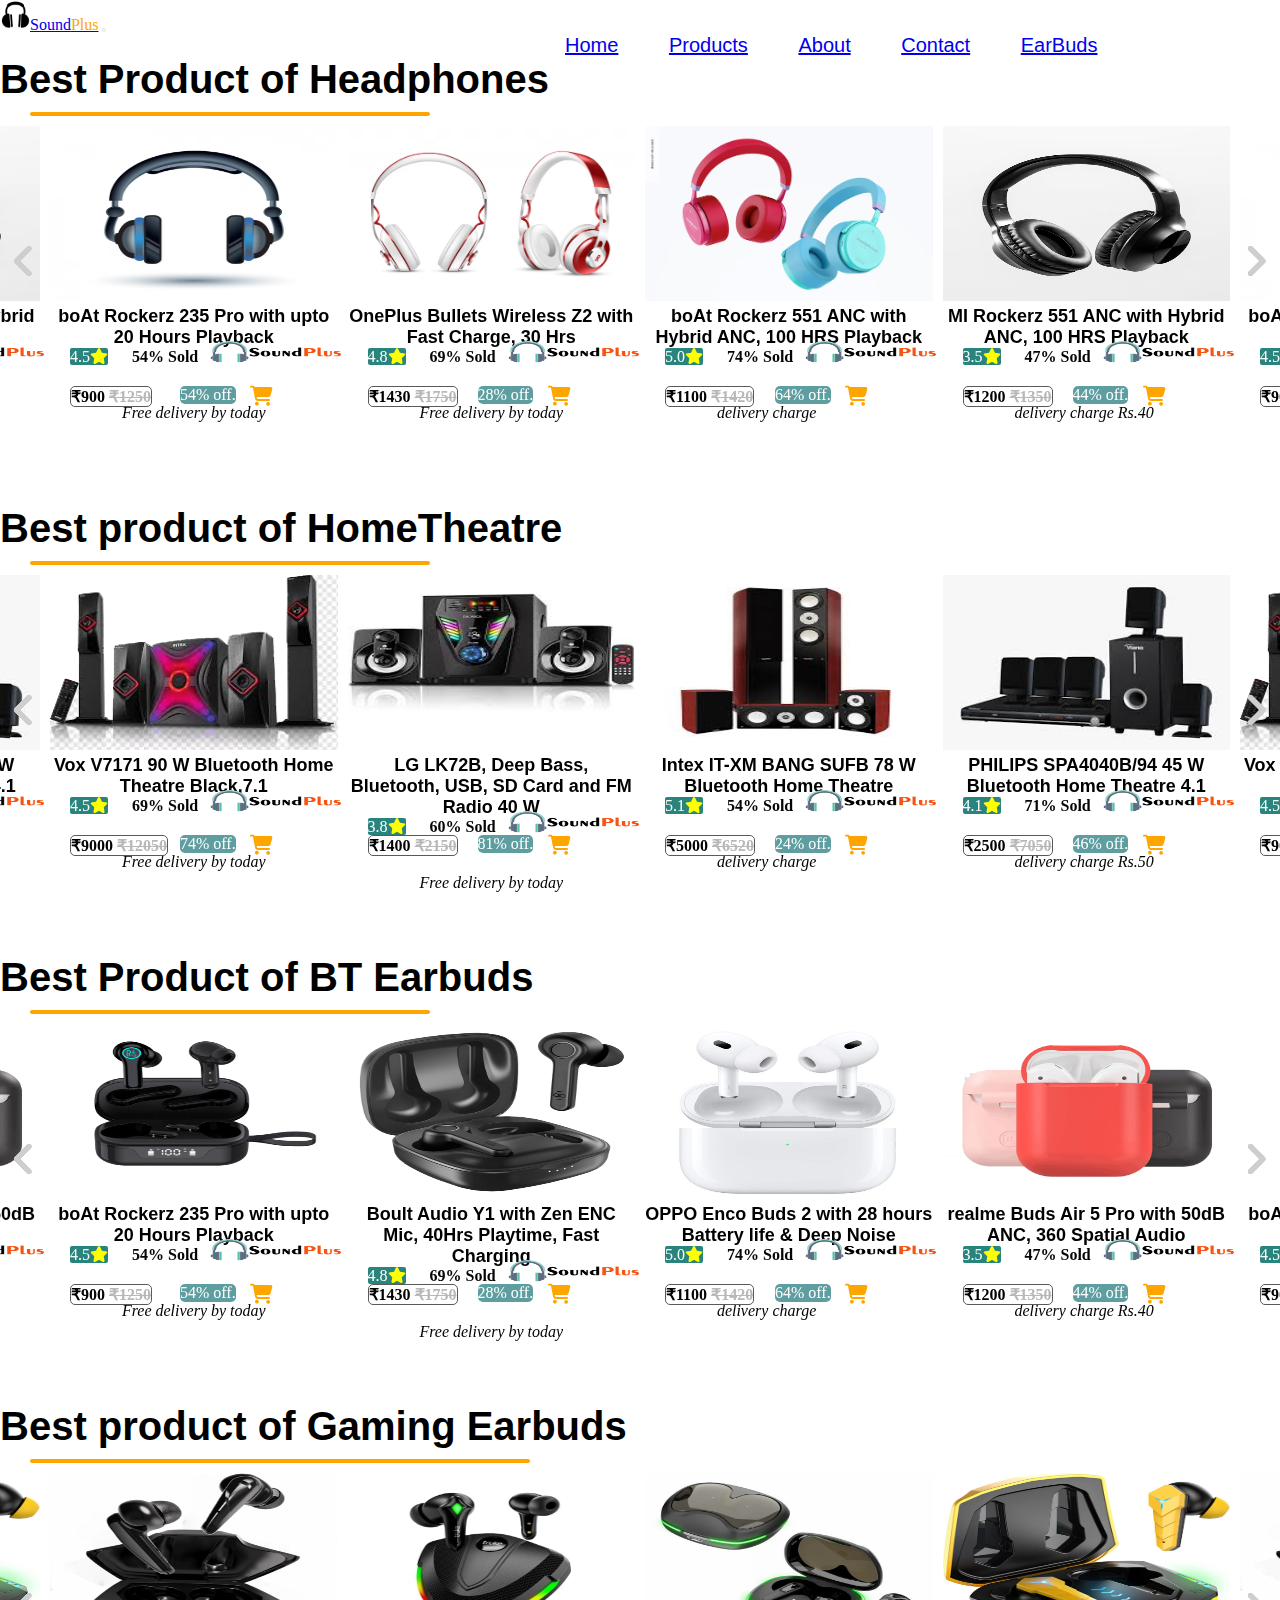
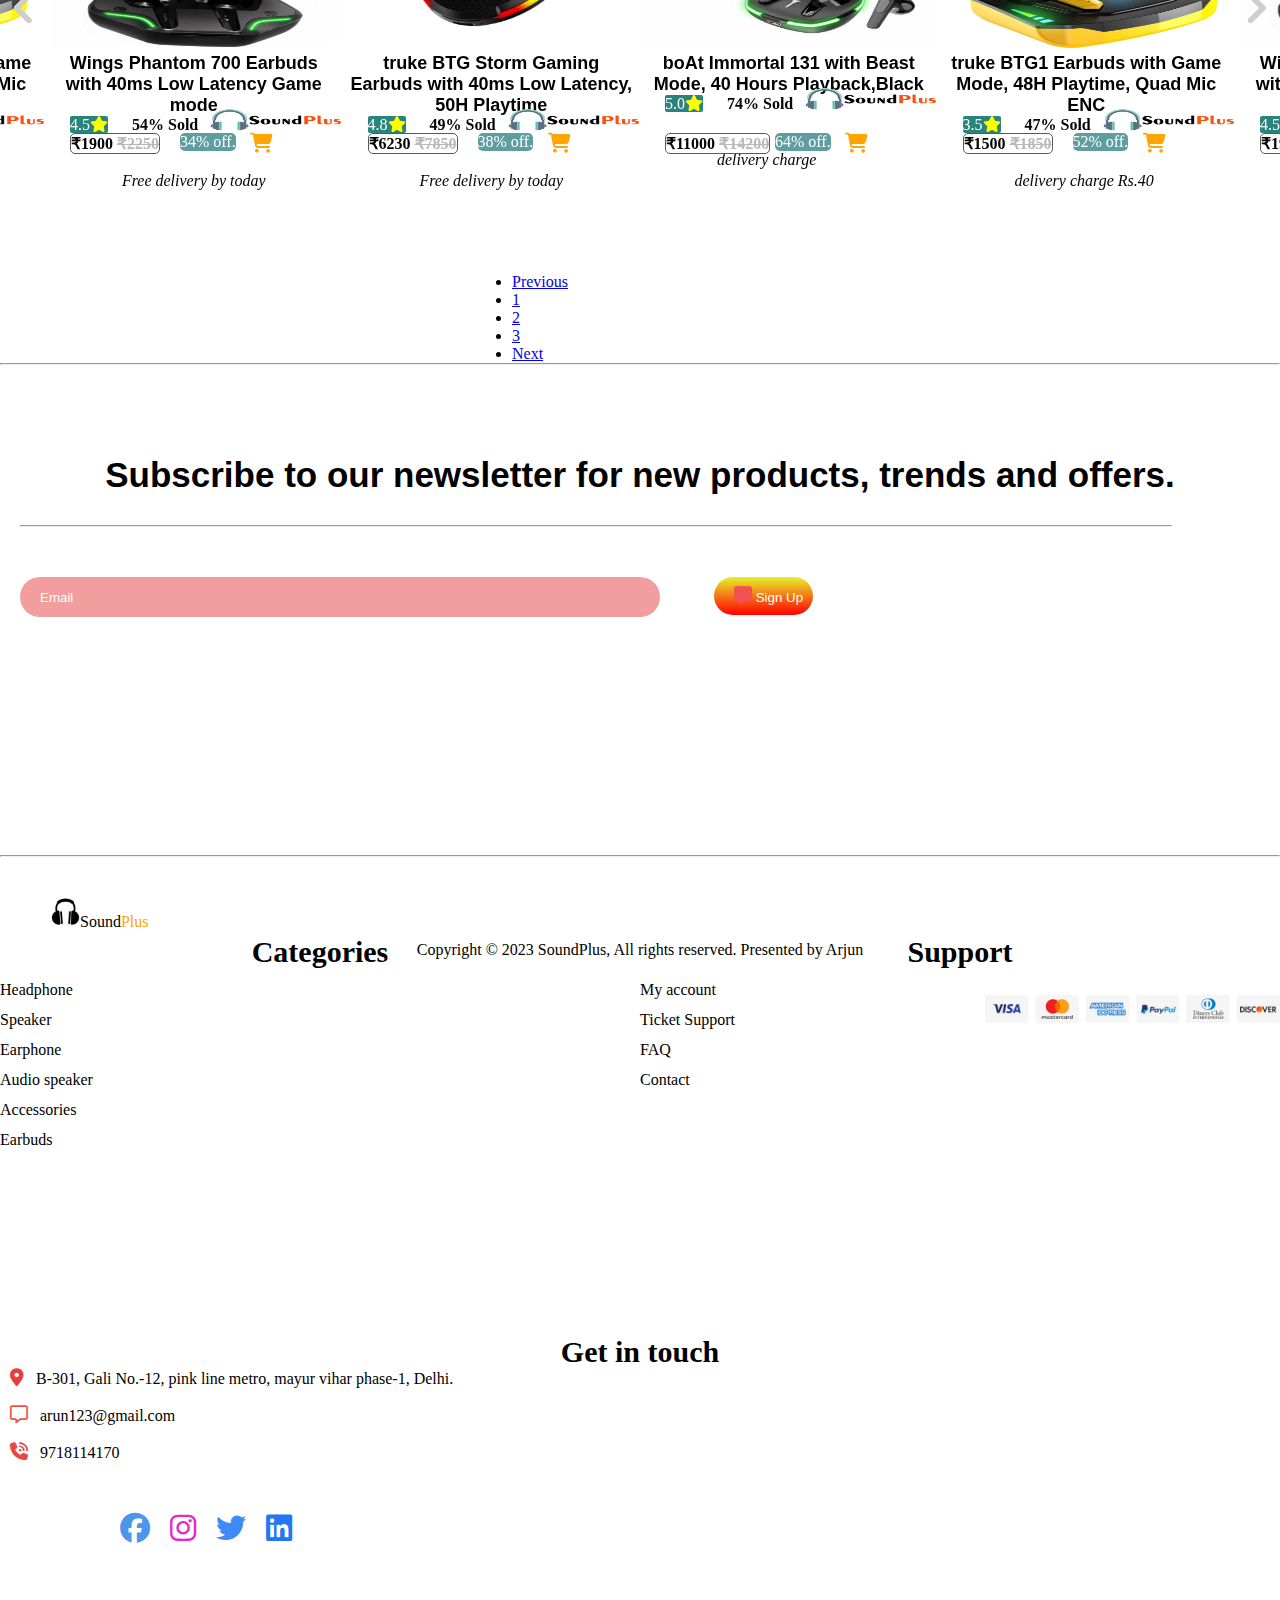
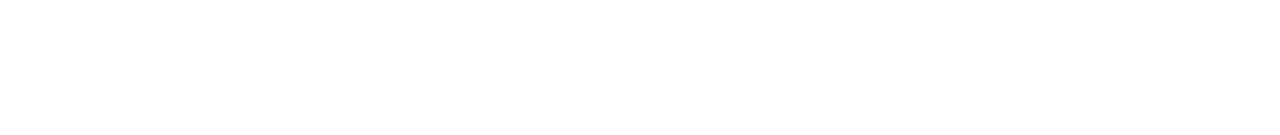
<file: product.html>
<!DOCTYPE html>
<html lang="en">
<head>
    <meta charset="UTF-8">
    <meta name="viewport" content="width=device-width, initial-scale=1.0">
    <title>product</title>
    <link rel="stylesheet" href="style.css">
   <link rel="stylesheet" href="responsive.css">
    <!-- bootstrap-cdn -->
    <link href="https://cdn.jsdelivr.net/npm/bootstrap@5.3.1/dist/css/bootstrap.min.css" rel="stylesheet" integrity="sha384-4bw+/aepP/YC94hEpVNVgiZdgIC5+VKNBQNGCHeKRQN+PtmoHDEXuppvnDJzQIu9" crossorigin="anonymous">

    <script src="https://cdn.jsdelivr.net/npm/bootstrap@5.3.1/dist/js/bootstrap.bundle.min.js" integrity="sha384-HwwvtgBNo3bZJJLYd8oVXjrBZt8cqVSpeBNS5n7C8IVInixGAoxmnlMuBnhbgrkm" crossorigin="anonymous"></script>
    <link rel="stylesheet" href="https://cdnjs.cloudflare.com/ajax/libs/font-awesome/6.4.2/css/all.min.css">

<!-- aos-animation -->
<link href="https://unpkg.com/aos@2.3.1/dist/aos.css" rel="stylesheet">
<script src="https://unpkg.com/aos@2.3.1/dist/aos.js"></script>
<!-- aos-animation -->

<!-- carousel-start -->
<link rel="stylesheet" href="https://cdnjs.cloudflare.com/ajax/libs/OwlCarousel2/2.3.4/assets/owl.carousel.min.css">
<link rel="stylesheet" href="https://cdnjs.cloudflare.com/ajax/libs/OwlCarousel2/2.3.4/assets/owl.theme.default.min.css">
<script src="https://ajax.googleapis.com/ajax/libs/jquery/3.7.0/jquery.min.js"></script>
<script src="https://cdnjs.cloudflare.com/ajax/libs/OwlCarousel2/2.3.4/owl.carousel.min.js"></script>
<!-- carousel-end -->
</head>
<body>
    <nav class="navbar navbar-expand-lg bg-body-tertiary position-sticky">
        <div class="container-fluid">
          <a class="navbar-brand" href="#"><img src="imges/logo.png" style="height: 30px;">Sound<span style="color: orange;">Plus</span></a>
          <button class="navbar-toggler" type="button" data-bs-toggle="collapse" data-bs-target="#navbarNavAltMarkup" aria-controls="navbarNavAltMarkup" aria-expanded="false" aria-label="Toggle navigation">
            <span class="navbar-toggler-icon"></span>
          </button>
          <div class="collapse navbar-collapse" id="navbarNavAltMarkup">
            <div class="navbar-nav">
              <a class="nav-link" href="index.html">Home</a>
              <a class="nav-link" href="product.html">Products</a>
              <a class="nav-link" href="about.html">About</a>
              <a class="nav-link" href="contact.html">Contact</a>
              <a class="nav-link" href="#">EarBuds</a>
            </div>
          </div>
        </div>
      </nav>

      <!-- headphones-start -->
<h1 class="best">Best Product of Headphones</h1>

<!-- owl-carousel-slide -->
<div class="main-content">
  <div class="owl-carousel owl-theme">
      <div class="item">
          <div class="boxes">
   <img src="products/headphones/headphones-1.avif" alt="">
          </div>

          <div class="boxes1">
<h6>boAt Rockerz 235 Pro with upto 20 Hours Playback</h6>
<span class="stle">4.5<i class="fa-solid fa-star" style="color: yellow;"></i></span>
<span class="stle1">54% Sold</span>
<img src="products/sound-2.png" alt="">
<span class="rs-1" style="font-weight: 600;">₹900 <strike style="color: rgb(185, 184, 184);">₹1250</strike></span>
<span class="rse-2">54% off.</span>
<span class="rse-3"><i class="fa-solid fa-cart-shopping"></i></span>
<span class="today">Free delivery by today</span>
          </div>
      </div>
      <div class="item">
        <div class="boxes">
   <img src="products/headphones/headphones-2.avif" alt="">
        </div>

        <div class="boxes1">
<h6>OnePlus Bullets Wireless Z2 with Fast Charge, 30 Hrs </h6>
<span class="stle">4.8<i class="fa-solid fa-star" style="color: yellow;"></i></span>
<span class="stle1">69% Sold</span>
<img src="products/sound-2.png" alt="">
<span class="rs-1" style="font-weight: 600;">₹1430 <strike style="color: rgb(185, 184, 184);">₹1750</strike></span>
<span class="rse-2">28% off.</span>
<span class="rse-3"><i class="fa-solid fa-cart-shopping"></i></span>
<span class="today">Free delivery by today</span>
        </div>
      </div>
      <div class="item">
        <div class="boxes">
   <img src="products/headphones/headphones-3.avif" alt="">
        </div>

        <div class="boxes1">
<h6>boAt Rockerz 551 ANC with Hybrid ANC, 100 HRS Playback</h6>
<span class="stle">5.0<i class="fa-solid fa-star" style="color: yellow;"></i></span>
<span class="stle1">74% Sold</span>
<img src="products/sound-2.png" alt="">
<span class="rs-1" style="font-weight: 600;">₹1100 <strike style="color: rgb(185, 184, 184);">₹1420</strike></span>
<span class="rse-2">64% off.</span>
<span class="rse-3"><i class="fa-solid fa-cart-shopping"></i></span>
<span class="today">delivery charge</span>
        </div>
      </div>
      <div class="item">
        <div class="boxes">
   <img src="products/headphones/headphones-4.avif" alt="">
        </div>

        <div class="boxes1">
<h6>MI Rockerz 551 ANC with Hybrid ANC, 100 HRS Playback</h6>
<span class="stle">3.5<i class="fa-solid fa-star" style="color: yellow;"></i></span>
<span class="stle1">47% Sold</span>
<img src="products/sound-2.png" alt="">
<span class="rs-1" style="font-weight: 600;">₹1200 <strike style="color: rgb(185, 184, 184);">₹1350</strike></span>
<span class="rse-2">44% off.</span>
<span class="rse-3"><i class="fa-solid fa-cart-shopping"></i></span>
<span class="today">delivery charge Rs.40</span>
        </div>
      </div>
  </div>
  <div class="owl-theme">
      <div class="owl-controls">
          <div class="custom-nav owl-nav"></div>
      </div>
  </div>
</div>
      <!-- headphones-end -->

  <!-- hometheater-start -->
<h1 class="hometheater">Best product of HomeTheatre</h1>

<!-- owl-carousel-slide -->
<div class="main-content">
  <div class="owl-carousel owl-theme">
      <div class="item">
          <div class="boxes">
   <img src="products/hometheatre/home-1.png" alt="">
          </div>

          <div class="boxes1">
<h6>Vox V7171 90 W Bluetooth Home Theatre Black,7.1</h6>
<span class="stle">4.5<i class="fa-solid fa-star" style="color: yellow;"></i></span>
<span class="stle1">69% Sold</span>
<img src="products/sound-2.png" alt="">
<span class="rs-1" style="font-weight: 600;">₹9000 <strike style="color: rgb(185, 184, 184);">₹12050</strike></span>
<span class="rse-2">74% off.</span>
<span class="rse-3"><i class="fa-solid fa-cart-shopping"></i></span>
<span class="today">Free delivery by today</span>
          </div>
      </div>
      <div class="item">
        <div class="boxes">
   <img src="products/hometheatre/home-2.jpg" alt="">
        </div>

        <div class="boxes1">
<h6>LG LK72B, Deep Bass, Bluetooth, USB, SD Card and FM Radio 40 W</h6>
<span class="stle">3.8<i class="fa-solid fa-star" style="color: yellow;"></i></span>
<span class="stle1">60% Sold</span>
<img src="products/sound-2.png" alt="">
<span class="rs-1" style="font-weight: 600;">₹1400 <strike style="color: rgb(185, 184, 184);">₹2150</strike></span>
<span class="rse-2">81% off.</span>
<span class="rse-3"><i class="fa-solid fa-cart-shopping"></i></span>
<span class="today">Free delivery by today</span>
        </div>
      </div>
      <div class="item">
        <div class="boxes">
   <img src="products/hometheatre/home-3.jpg" alt="">
        </div>

        <div class="boxes1">
<h6>Intex IT-XM BANG SUFB 78 W Bluetooth Home Theatre</h6>
<span class="stle">5.1<i class="fa-solid fa-star" style="color: yellow;"></i></span>
<span class="stle1">54% Sold</span>
<img src="products/sound-2.png" alt="">
<span class="rs-1" style="font-weight: 600;">₹5000 <strike style="color: rgb(185, 184, 184);">₹6520</strike></span>
<span class="rse-2">24% off.</span>
<span class="rse-3"><i class="fa-solid fa-cart-shopping"></i></span>
<span class="today">delivery charge</span>
        </div>
      </div>
      <div class="item">
        <div class="boxes">
   <img src="products/hometheatre/home-4.jpg" alt="">
        </div>

        <div class="boxes1">
<h6>PHILIPS SPA4040B/94 45 W Bluetooth Home Theatre 4.1</h6>
<span class="stle">4.1<i class="fa-solid fa-star" style="color: yellow;"></i></span>
<span class="stle1">71% Sold</span>
<img src="products/sound-2.png" alt="">
<span class="rs-1" style="font-weight: 600;">₹2500 <strike style="color: rgb(185, 184, 184);">₹7050</strike></span>
<span class="rse-2">46% off.</span>
<span class="rse-3"><i class="fa-solid fa-cart-shopping"></i></span>
<span class="today">delivery charge Rs.50</span>
        </div>
      </div>
  </div>
  <div class="owl-theme">
      <div class="owl-controls">
          <div class="custom-nav owl-nav"></div>
      </div>
  </div>
</div>
  <!-- hometheater-end -->


  <!-- bluetooth-erabuds-start -->
<h1 class="earbuds-1">Best Product of BT Earbuds</h1>

<!-- owl-carousel-slide -->
<div class="main-content">
  <div class="owl-carousel owl-theme">
      <div class="item">
          <div class="boxes">
   <img src="products/earbuds/earbuds-1.png" alt="">
          </div>

          <div class="boxes1">
<h6>boAt Rockerz 235 Pro with upto 20 Hours Playback</h6>
<span class="stle">4.5<i class="fa-solid fa-star" style="color: yellow;"></i></span>
<span class="stle1">54% Sold</span>
<img src="products/sound-2.png" alt="">
<span class="rs-1" style="font-weight: 600;">₹900 <strike style="color: rgb(185, 184, 184);">₹1250</strike></span>
<span class="rse-2">54% off.</span>
<span class="rse-3"><i class="fa-solid fa-cart-shopping"></i></span>
<span class="today">Free delivery by today</span>
          </div>
      </div>
      <div class="item">
        <div class="boxes">
   <img src="products/earbuds/ear-111.png" alt="">
        </div>

        <div class="boxes1">
<h6>Boult Audio Y1 with Zen ENC Mic, 40Hrs Playtime, Fast Charging</h6>
<span class="stle">4.8<i class="fa-solid fa-star" style="color: yellow;"></i></span>
<span class="stle1">69% Sold</span>
<img src="products/sound-2.png" alt="">
<span class="rs-1" style="font-weight: 600;">₹1430 <strike style="color: rgb(185, 184, 184);">₹1750</strike></span>
<span class="rse-2">28% off.</span>
<span class="rse-3"><i class="fa-solid fa-cart-shopping"></i></span>
<span class="today">Free delivery by today</span>
        </div>
      </div>
      <div class="item">
        <div class="boxes">
   <img src="products/earbuds/earbuds-3.jpg" alt="">
        </div>

        <div class="boxes1">
<h6>OPPO Enco Buds 2 with 28 hours Battery life & Deep Noise</h6>
<span class="stle">5.0<i class="fa-solid fa-star" style="color: yellow;"></i></span>
<span class="stle1">74% Sold</span>
<img src="products/sound-2.png" alt="">
<span class="rs-1" style="font-weight: 600;">₹1100 <strike style="color: rgb(185, 184, 184);">₹1420</strike></span>
<span class="rse-2">64% off.</span>
<span class="rse-3"><i class="fa-solid fa-cart-shopping"></i></span>
<span class="today">delivery charge</span>
        </div>
      </div>
      <div class="item">
        <div class="boxes">
   <img src="products/earbuds/earbuds-4.png" alt="">
        </div>

        <div class="boxes1">
<h6>realme Buds Air 5 Pro with 50dB ANC, 360 Spatial Audio</h6>
<span class="stle">3.5<i class="fa-solid fa-star" style="color: yellow;"></i></span>
<span class="stle1">47% Sold</span>
<img src="products/sound-2.png" alt="">
<span class="rs-1" style="font-weight: 600;">₹1200 <strike style="color: rgb(185, 184, 184);">₹1350</strike></span>
<span class="rse-2">44% off.</span>
<span class="rse-3"><i class="fa-solid fa-cart-shopping"></i></span>
<span class="today">delivery charge Rs.40</span>
        </div>
      </div>
  </div>
  <div class="owl-theme">
      <div class="owl-controls">
          <div class="custom-nav owl-nav"></div>
      </div>
  </div>
</div>

  <!-- bluetooth-earbuds-end -->

  <!-- Gaming-earbuds-start -->
<h1 class="gamingg-1">Best product of Gaming Earbuds</h1>

<!-- owl-carousel-slide -->
<div class="main-content">
  <div class="owl-carousel owl-theme">
      <div class="item">
          <div class="boxes">
   <img src="products/gaming/gaming-1.webp" alt="">
          </div>

          <div class="boxes1">
<h6>Wings Phantom 700 Earbuds with 40ms Low Latency Game mode</h6>
<span class="stle">4.5<i class="fa-solid fa-star" style="color: yellow;"></i></span>
<span class="stle1">54% Sold</span>
<img src="products/sound-2.png" alt="">
<span class="rs-1" style="font-weight: 600;">₹1900 <strike style="color: rgb(185, 184, 184);">₹2250</strike></span>
<span class="rse-2">34% off.</span>
<span class="rse-3"><i class="fa-solid fa-cart-shopping"></i></span>
<span class="today">Free delivery by today</span>
          </div>
      </div>
      <div class="item">
        <div class="boxes">
   <img src="products/gaming/gaming-2.jpg" alt="">
        </div>

        <div class="boxes1">
<h6>truke BTG Storm Gaming Earbuds with 40ms Low Latency, 50H Playtime</h6>
<span class="stle">4.8<i class="fa-solid fa-star" style="color: yellow;"></i></span>
<span class="stle1">49% Sold</span>
<img src="products/sound-2.png" alt="">
<span class="rs-1" style="font-weight: 600;">₹6230 <strike style="color: rgb(185, 184, 184);">₹7850</strike></span>
<span class="rse-2">38% off.</span>
<span class="rse-3"><i class="fa-solid fa-cart-shopping"></i></span>
<span class="today">Free delivery by today</span>
        </div>
      </div>
      <div class="item">
        <div class="boxes">
   <img src="products/gaming/gaming-3.webp" alt="">
        </div>

        <div class="boxes1">
<h6>boAt Immortal 131 with Beast Mode, 40 Hours Playback,Black</h6>
<span class="stle">5.0<i class="fa-solid fa-star" style="color: yellow;"></i></span>
<span class="stle1">74% Sold</span>
<img src="products/sound-2.png" alt="">
<span class="rs-1" style="font-weight: 600;">₹11000 <strike style="color: rgb(185, 184, 184);">₹14200</strike></span>
<span class="rse-2">64% off.</span>
<span class="rse-3"><i class="fa-solid fa-cart-shopping"></i></span>
<span class="today">delivery charge</span>
        </div>
      </div>
      <div class="item">
        <div class="boxes">
   <img src="products/gaming/gaming-4.jpg" alt="">
        </div>

        <div class="boxes1">
<h6>truke BTG1 Earbuds with Game Mode, 48H Playtime, Quad Mic ENC</h6>
<span class="stle">3.5<i class="fa-solid fa-star" style="color: yellow;"></i></span>
<span class="stle1">47% Sold</span>
<img src="products/sound-2.png" alt="">
<span class="rs-1" style="font-weight: 600;">₹1500 <strike style="color: rgb(185, 184, 184);">₹1850</strike></span>
<span class="rse-2">52% off.</span>
<span class="rse-3"><i class="fa-solid fa-cart-shopping"></i></span>
<span class="today">delivery charge Rs.40</span>
        </div>
      </div>
  </div>
  <div class="owl-theme">
      <div class="owl-controls">
          <div class="custom-nav owl-nav"></div>
      </div>
  </div>
</div>
  <!-- Gaming-earbuds-start -->

  <!-- pagination-start -->
  <nav aria-label="Page navigation example">
    <ul class=" pagination">
      <li class=" page-item "><a class="text-success page-link" href="#">Previous</a></li>
      <li class="page-item"><a class="page-link" href="#">1</a></li>
      <li class="page-item"><a class="page-link" href="#">2</a></li>
      <li class="page-item"><a class="page-link" href="#">3</a></li>
      <li class="page-item"><a class="text-success page-link" href="#">Next</a></li>
    </ul>
  </nav>
<hr>
  <!-- pagination-end -->
  <!-- footer-section-start -->
<section class="footer-down">
  <div class="container-fluid footer1">
<div class="row footer2">
  <div class="col-lg-6 col-md-4 footer3">
<div class="footer4">
  <h5>Subscribe to our newsletter for new products, trends and offers.</h5>
  <hr class="toping">
  <input type="email" name="email" placeholder="Email">
  <button type="button"><i class="fa-solid fa-message"></i> Sign Up</button>
</div>
  </div>
  <div class="col-md-3 footer3">
    <div class="footer6">
<div class="footer5">
<h6>Categories</h6>
<ul>
  <li><a href="">Headphone</a></li>
  <li><a href="">Speaker</a></li>
  <li><a href="">Earphone</a></li>
  <li><a href="">Audio speaker</a></li>
  <li><a href="">Accessories</a></li>
  <li><a href="">Earbuds</a></li>
</ul>
</div>
<div class="footer5">
<h6>Support</h6>
<ul>
  <li><a href="">My account</a></li>
  <li><a href="">Ticket Support</a></li>
  <li><a href="">FAQ</a></li>
  <li><a href="">Contact</a></li>
</ul>
</div>
</div>
  </div>
  <div class="col-md-3 footer3">
    <h6>Get in touch</h6>
    <i class="fa-solid fa-location-dot"></i>&nbsp;&nbsp;&nbsp;B-301, Gali No.-12, pink line metro, mayur vihar phase-1, Delhi.<br><br>
    <i class="fa-regular fa-message"></i>&nbsp;&nbsp;&nbsp;arun123@gmail.com<br><br>
    <i class="fa-solid fa-phone-volume"></i>&nbsp;&nbsp;&nbsp;9718114170
    <br>
    <ul class="icons">
      <li><i class="fa-brands fa-facebook" style="color: rgb(76, 151, 236);"></i></li>
      <li><i class="fa-brands fa-instagram" style="color: rgb(226, 43, 202);"></i></li>
      <li><i class="fa-brands fa-twitter" style="color: rgb(64, 138, 248);"></i></li>
      <li><i class="fa-brands fa-linkedin" style="color: rgb(36, 119, 244);"></i></li>
    </ul>
  </div>
</div>
  </div>
</section>
<!-- footer-section-end -->
<hr>
<!-- last-footer-start -->
<div class="container-fluid last1">
  <div class="row last2">
    <div class="col-md-2 col-lg-2 last3">
      <img src="imges/logo.png" class="last-logo" style="height: 30px;">Sound<span style="color: orange;">Plus</span>
    </div>
    <div class="col-md-6 col-lg-6 last3">
<p>Copyright © 2023 SoundPlus, All rights reserved. Presented by Arjun</p>
    </div>
    <div class="col-md-4 col-lg-4 last3">
<img src="imges/payment-q8thow9mv9me3f2seqs9kbrxwvl26lx5tdr8wd5q0w.png" alt="" class="payment">
    </div>
  </div>
</div>
<!-- last-footer-end -->
</body>
<script>
  AOS.init();
</script>
<script>
 $('.main-content .owl-carousel').owlCarousel({
    stagePadding: 50,
    loop: true,
    margin: 10,
    nav: true,
    dots:true,
   autoplay:true,
    navText: [
        '<i class="fa fa-angle-left" aria-hidden="true"></i>',
        '<i class="fa fa-angle-right" aria-hidden="true"></i>'
    ],
    navContainer: '.main-content .custom-nav',
    responsive:{
        0:{
            items: 1
        },
        600:{
            items: 3
        },
        1000:{
            items: 4
        }
    }
});
</script>
</html>
</file>
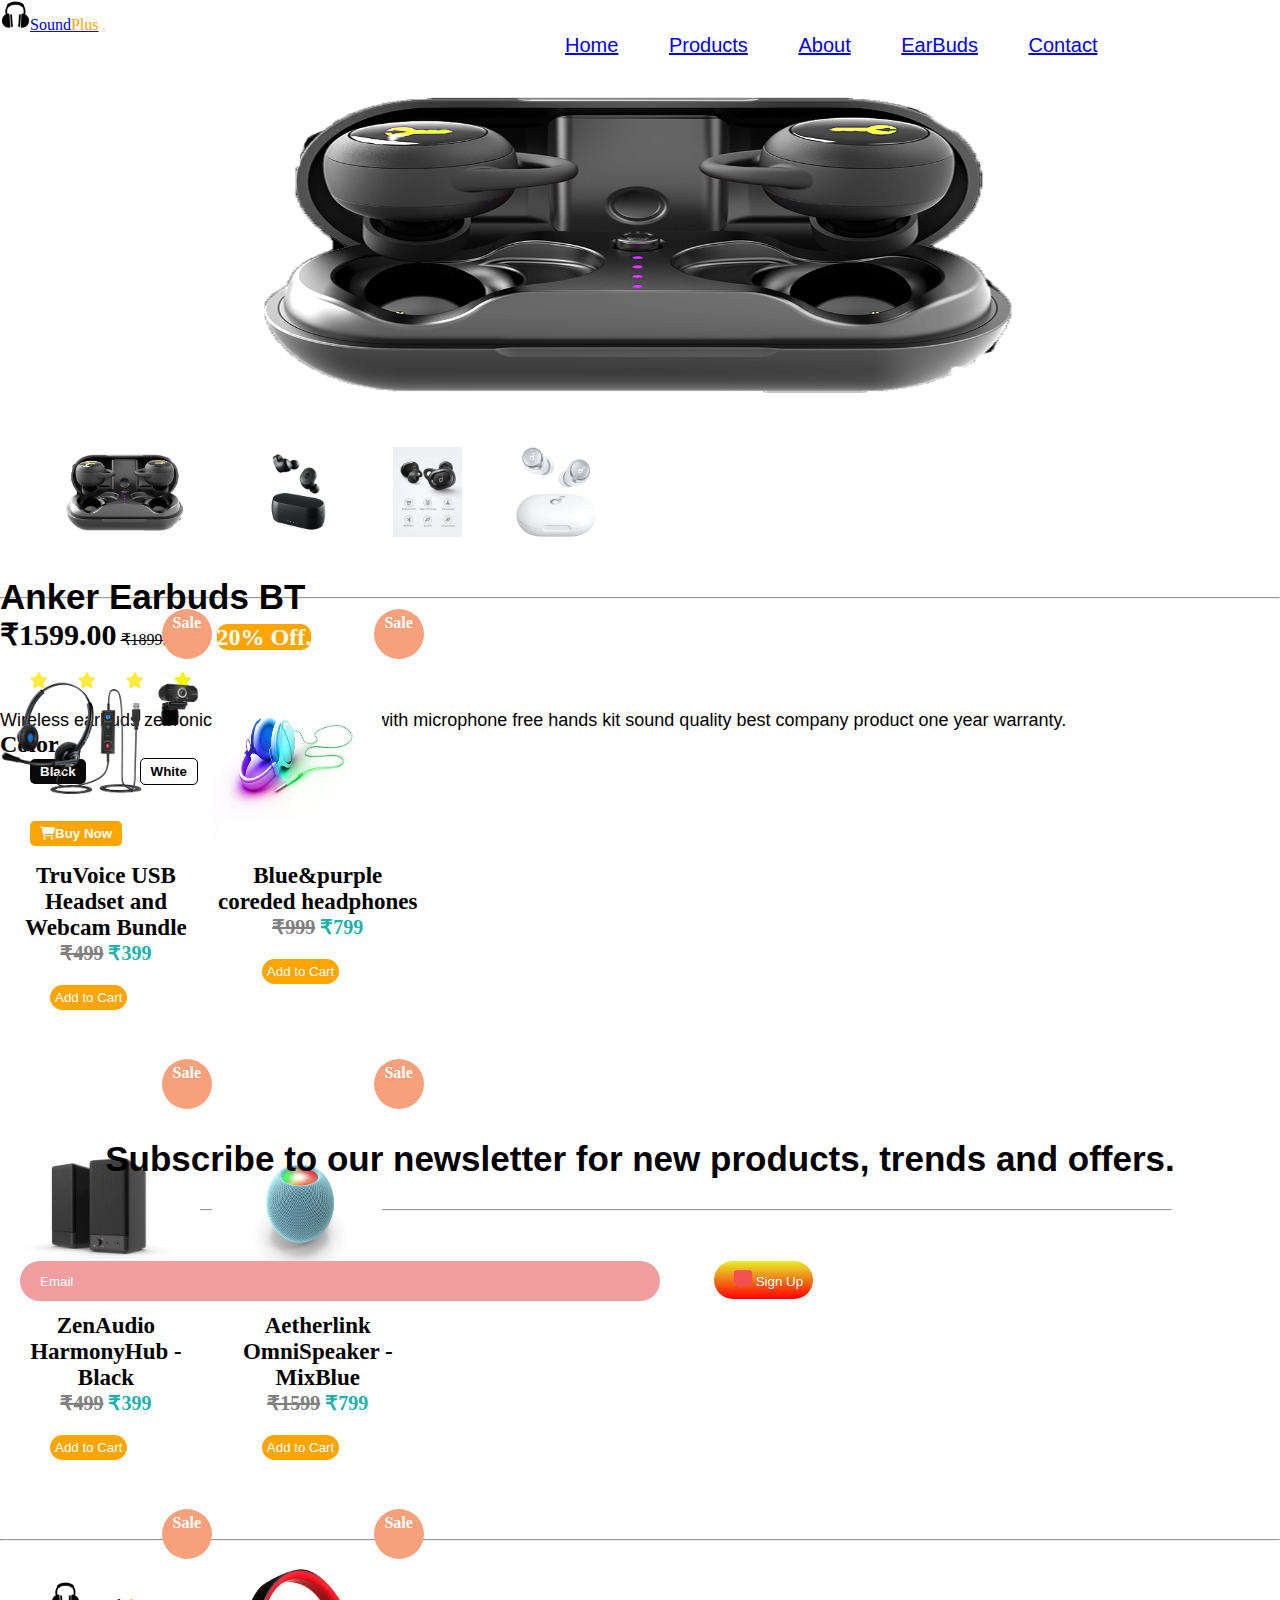
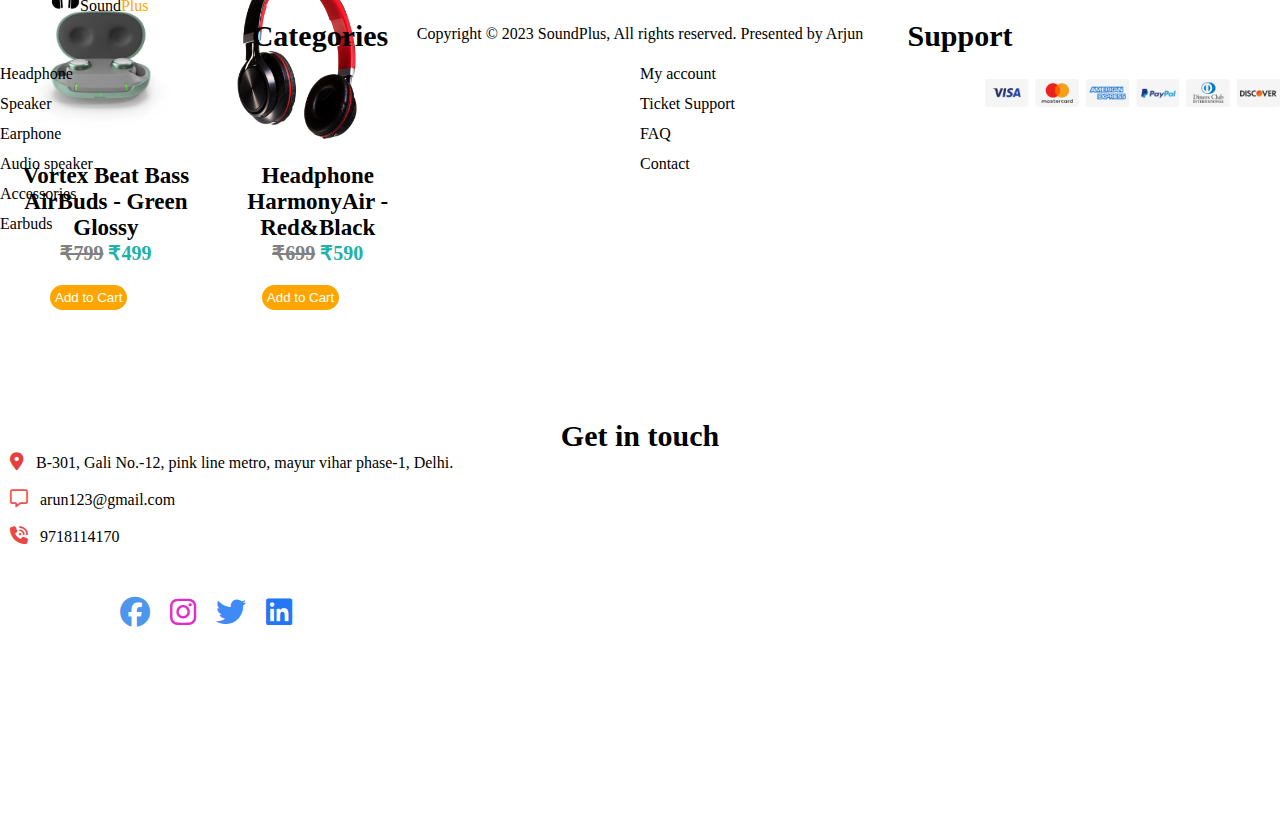
<file: wirless.html>
<!DOCTYPE html>
<html lang="en">
<head>
    <meta charset="UTF-8">
    <meta name="viewport" content="width=device-width, initial-scale=1.0">
    <title>Document</title>
    <link rel="stylesheet" href="style.css">
    <link rel="stylesheet" href="responsive.css">
     <!-- bootstrap-cdn -->
     <link href="https://cdn.jsdelivr.net/npm/bootstrap@5.3.1/dist/css/bootstrap.min.css" rel="stylesheet" integrity="sha384-4bw+/aepP/YC94hEpVNVgiZdgIC5+VKNBQNGCHeKRQN+PtmoHDEXuppvnDJzQIu9" crossorigin="anonymous">
 
     <script src="https://cdn.jsdelivr.net/npm/bootstrap@5.3.1/dist/js/bootstrap.bundle.min.js" integrity="sha384-HwwvtgBNo3bZJJLYd8oVXjrBZt8cqVSpeBNS5n7C8IVInixGAoxmnlMuBnhbgrkm" crossorigin="anonymous"></script>
     <link rel="stylesheet" href="https://cdnjs.cloudflare.com/ajax/libs/font-awesome/6.4.2/css/all.min.css">
 
 <!-- aos-animation -->
 <link href="https://unpkg.com/aos@2.3.1/dist/aos.css" rel="stylesheet">
 <script src="https://unpkg.com/aos@2.3.1/dist/aos.js"></script>
 <!-- aos-animation -->
 
 <!-- carousel-start -->
 <link rel="stylesheet" href="https://cdnjs.cloudflare.com/ajax/libs/OwlCarousel2/2.3.4/assets/owl.carousel.min.css">
 <link rel="stylesheet" href="https://cdnjs.cloudflare.com/ajax/libs/OwlCarousel2/2.3.4/assets/owl.theme.default.min.css">
 <script src="https://ajax.googleapis.com/ajax/libs/jquery/3.7.0/jquery.min.js"></script>
 <script src="https://cdnjs.cloudflare.com/ajax/libs/OwlCarousel2/2.3.4/owl.carousel.min.js"></script>
 <!-- carousel-end -->
</head>
<body>
    <nav class="navbar navbar-expand-lg bg-body-tertiary position-sticky">
        <div class="container-fluid">
          <a class="navbar-brand" href="#"><img src="imges/logo.png" style="height: 30px;">Sound<span style="color: orange;">Plus</span></a>
          <button class="navbar-toggler" type="button" data-bs-toggle="collapse" data-bs-target="#navbarNavAltMarkup" aria-controls="navbarNavAltMarkup" aria-expanded="false" aria-label="Toggle navigation">
            <span class="navbar-toggler-icon"></span>
          </button>
          <div class="collapse navbar-collapse" id="navbarNavAltMarkup">
            <div class="navbar-nav">
              <a class="nav-link" href="index.html">Home</a>
              <a class="nav-link" href="#">Products</a>
              <a class="nav-link" href="#">About</a>
              <a class="nav-link" href="#">EarBuds</a>
              <a class="nav-link" href="#">Contact</a>
            </div>
          </div>
        </div>
      </nav>

       <!-- order-start -->
    <div class="container-fluid speaker1">
        <div class="row speaker2">
            <div class="col-md-6 col-lg-6 speaker3">
<div class="speaker4">
    <div class="speaker5">
        <img src="imges/ear-2.png" alt="" id="design11">
    </div>
 <div class="speaker6">
    <img src="imges/ear-2.png" alt="" id="img1" onclick="f1();">
    <img src="imges/ear1.jpg" alt="" id="img2" onclick="f2();">
    <img src="imges/ear2.png" alt="" id="img3" onclick="f3();">
    <img src="imges/ear4.jpg" alt="" id="img4" onclick="f4();">
 </div>
</div>
            </div>
    <div class="col-md-6 col-lg-6 speaker-3">
        <h3>Anker Earbuds BT </h3>
        <span style="font-weight: 600;">₹1599.00</span> <strike>₹1899.00</strike>
    <span class="offer">20% Off.</span>
    <ul>
        <li><i class="fa-solid fa-star" style="color: #fbeb3c;"></i></li>
        <li><i class="fa-solid fa-star" style="color: #fbeb3c;"></i></li>
        <li><i class="fa-solid fa-star" style="color: #fbeb3c;"></i></li>
        <li><i class="fa-solid fa-star" style="color: #f4f407;"></i></li>
        <li><i class="fa-solid fa-star" style="color: #d5d5d3;"></i></li>
      </ul>
      <p class="seat11">Wireless earbuds zebronics bluetooth 5.1 True with microphone free hands kit sound quality best company product one year warranty. </p>
      <h2>Color</h2>
<button type="button">Black</button> &nbsp;&nbsp;&nbsp;&nbsp; <button type="button" style="background-color: rgb(252, 253, 252); border: 1px solid black; color: black;">White</button><br><br><br>
<button type="button" class="buynow"><i class="fa-solid fa-cart-shopping"></i>Buy Now</button>

<div id="timer">
    <div id="days"></div>
    <div id="hours"></div>
    <div id="minutes"></div>
    <div id="seconds"></div>
  </div>
    </div>
        </div>
    </div>

<!-- order-end -->
<hr style="margin-top: 40px;">
<!-- flash-sale-start -->
<div class="container-fluid flash">
    <div class="row flash1">
      <div class="col-md-4 col-sm-4 flash2">
        <div class="flash3">
          <div class="flash4">
            <div class="flash5">
  <h4 class="sale">Sale</h4>
            </div>
        <img src="imges/lead1.png" alt="">
        <h3>TruVoice USB Headset and Webcam Bundle</h3>
        <h4 class="rate"><strike style="color: grey;">₹499</strike> ₹399</h4>
        <button type="button">Add to Cart</button>
          </div>
             <div class="flash4">
              <div class="flash5">
                <h4 class="sale">Sale</h4>
                          </div>
                      <img src="imges/light-lead.jpg" alt="" style="width: 170px;">
                      <h3>Blue&purple coreded headphones</h3>
                      <h4 class="rate"><strike style="color: grey;">₹999</strike> ₹799</h4>
                      <button type="button">Add to Cart</button>
             </div>
        </div>
      </div>
      <div class="col-md-4 col-sm-4 flash2">
        <div class="flash3">
          <div class="flash4">
            <div class="flash5">
  <h4 class="sale">Sale</h4>
            </div>
        <img src="imges/img_0013_08.jpg" alt="">
        <h3>ZenAudio HarmonyHub - Black</h3>
        <h4 class="rate"><strike style="color: grey;">₹499</strike> ₹399</h4>
        <button type="button">Add to Cart</button>
          </div>
             <div class="flash4">
              <div class="flash5">
                <h4 class="sale">Sale</h4>
                          </div>
                      <img src="imges/img_0018_03.jpg" alt="" style="width: 170px;">
                      <h3>Aetherlink OmniSpeaker - MixBlue</h3>
                      <h4 class="rate"><strike style="color: grey;">₹1599</strike> ₹799</h4>
                      <button type="button">Add to Cart</button>
             </div>
        </div>
      </div>
  
  
      <div class="col-md-4 col-sm-4 flash2">
        <div class="flash3">
          <div class="flash4">
            <div class="flash5">
  <h4 class="sale">Sale</h4>
            </div>
        <img src="imges/img_0009_12.jpg" alt="">
        <h3>Vortex Beat Bass AirBuds - Green Glossy</h3>
        <h4 class="rate"><strike style="color: grey;">₹799</strike> ₹499</h4>
        <button type="button">Add to Cart</button>
          </div>
             <div class="flash4">
              <div class="flash5">
                <h4 class="sale">Sale</h4>
                          </div>
                      <img src="imges/img-3.png" alt="" style="width: 170px;">
                      <h3> Headphone HarmonyAir - Red&Black</h3>
                      <h4 class="rate"><strike style="color: grey;">₹699</strike> ₹590</h4>
                      <button type="button">Add to Cart</button>
             </div>
        </div>
      </div>
      
    </div>
  </div>
  <!-- flash-sale-end -->

  <!-- footer-section-start -->
<section class="footer-down">
    <div class="container-fluid footer1">
  <div class="row footer2">
    <div class="col-lg-6 col-md-4 footer3">
  <div class="footer4">
    <h5>Subscribe to our newsletter for new products, trends and offers.</h5>
    <hr class="toping">
    <input type="email" name="email" placeholder="Email">
    <button type="button"><i class="fa-solid fa-message"></i> Sign Up</button>
  </div>
    </div>
    <div class="col-md-3 footer3">
      <div class="footer6">
  <div class="footer5">
  <h6>Categories</h6>
  <ul>
    <li><a href="">Headphone</a></li>
    <li><a href="">Speaker</a></li>
    <li><a href="">Earphone</a></li>
    <li><a href="">Audio speaker</a></li>
    <li><a href="">Accessories</a></li>
    <li><a href="">Earbuds</a></li>
  </ul>
  </div>
  <div class="footer5">
  <h6>Support</h6>
  <ul>
    <li><a href="">My account</a></li>
    <li><a href="">Ticket Support</a></li>
    <li><a href="">FAQ</a></li>
    <li><a href="">Contact</a></li>
  </ul>
  </div>
  </div>
    </div>
    <div class="col-md-3 footer3">
      <h6>Get in touch</h6>
      <i class="fa-solid fa-location-dot"></i>&nbsp;&nbsp;&nbsp;B-301, Gali No.-12, pink line metro, mayur vihar phase-1, Delhi.<br><br>
      <i class="fa-regular fa-message"></i>&nbsp;&nbsp;&nbsp;arun123@gmail.com<br><br>
      <i class="fa-solid fa-phone-volume"></i>&nbsp;&nbsp;&nbsp;9718114170
      <br>
      <ul class="icons">
        <li><i class="fa-brands fa-facebook" style="color: rgb(76, 151, 236);"></i></li>
        <li><i class="fa-brands fa-instagram" style="color: rgb(226, 43, 202);"></i></li>
        <li><i class="fa-brands fa-twitter" style="color: rgb(64, 138, 248);"></i></li>
        <li><i class="fa-brands fa-linkedin" style="color: rgb(36, 119, 244);"></i></li>
      </ul>
    </div>
  </div>
    </div>
  </section>
  <!-- footer-section-end -->
<hr>
  <!-- last-footer-start -->
<div class="container-fluid last1">
    <div class="row last2">
      <div class="col-md-2 col-lg-2 last3">
        <img src="imges/logo.png" class="last-logo" style="height: 30px;">Sound<span style="color: orange;">Plus</span>
      </div>
      <div class="col-md-6 col-lg-6 last3">
  <p>Copyright © 2023 SoundPlus, All rights reserved. Presented by Arjun</p>
      </div>
      <div class="col-md-4 col-lg-4 last3">
  <img src="imges/payment-q8thow9mv9me3f2seqs9kbrxwvl26lx5tdr8wd5q0w.png" alt="" class="payment">
      </div>
    </div>
  </div>
  <!-- last-footer-end -->
</body>
<script>
     function f1(){
     document.getElementById('design11').src="imges/ear-2.png";
   }
   function f2(){
     document.getElementById('design11').src="imges/ear1.jpg";
   }
   function f3(){
     document.getElementById('design11').src="imges/ear2.png";
   }
   function f4(){
     document.getElementById('design11').src="imges/ear4.jpg";
   }
</script>
</html>
</file>
<file: style.css>
*{
    box-sizing: border-box;
    margin: 0;
    padding: 0;
}
.navbar-nav{
   margin-left: 520px;
  color: red;
 
}

.navbar-nav .nav-link:hover{
color: red;
text-decoration: underline;
}
.navbar-nav{
    color: black;
    
    font-size: 20px;
    font-family: sans-serif;
   
}
#navbarNavAltMarkup .nav-link{
    padding-left: 45px;
   
}

/* banner-start */
.banner .banner1{
    width: 100%;
   /* border: 1px solid black; */
    background-image: url(imges/high-resolution-img.jpg);
    background-repeat: no-repeat;
    background-size: cover;
     height: 600px;
}
.banner1 .banner2{
    height: 600px;
    margin-top: 0px;
}
.banner1 .banner2 .banner3{
   height: 600px;
    /* border: 1px solid black; */
}
.banner1 .banner2 .banner3{
   height: 600px;
    /* border: 1px solid black; */
}
.banner3 h1{
  text-align: center;
  margin-top: 25%;
  font-size: 60px;
  font-family: Cambria, Cochin, Georgia, Times, 'Times New Roman', serif;
  font-weight: 700;
  background-image: linear-gradient(rgb(33, 61, 145), rgb(69, 33, 108));
    -webkit-background-clip: text;
  -webkit-text-fill-color: transparent;
 filter: drop-shadow(2px 4px 10px white);
}


.banner3 h6{
   color: white;
    font-size: 25px;
   text-align: center;
   font-family: Arial, Helvetica, sans-serif;
}
.banner3 .banner4{
    width: 480px;
    height: 480px;
    /* border: 1px solid black; */
    border-radius: 50%;
    margin-top: 8%;
    margin-left: 10%;
    background-color: rgb(1, 69, 103);
    box-shadow: 2px 5px 20px rgb(124, 2, 190);
    animation: arjun 6s infinite;
}
.banner3 h5{
    text-align: center;
    font-size: 30px;
    color: rgb(251, 218, 229);
    
}
.banner3 h4{
    text-align: center;
    font-family: 'Franklin Gothic Medium', 'Arial Narrow', Arial, sans-serif;
    color: white;
}
.banner3 button{
    margin-left: 20%;
    margin-top: 70px;
    border: none;
    border-radius: 5px;
    padding: 5px;
}
.banner3 button:hover{
    box-shadow: 2px 4px 10px rgb(21, 21, 21);
   
}
@keyframes arjun{
    from{ transform: rotate(-360deg); }
    to{ transform: rotate(360deg); }
}

.banner3 img{
    width: 500px;
    height: 650px;
    margin-top: -80%;
    filter: drop-shadow(5px 5px 10px rgb(217, 233, 128));
}
.banner3 img{
   animation: myanimate 5s infinite;

}
@keyframes myanimate{
    from{
        transform: scaleX(0.);
        transition: 15s;
    }
to{
    transform: scaleY(0.9);
    transition: 20s;
}
}
/*  Browse Popular Categories-start  */
.popular1{
    width: 100%;
    height: 480px;

margin-top: 100px;
}
.popular1 .popular2{
    height: 480px;
}
.popular1 .popular2 .popular3{
    /* width: 25%; */
    height: 360px;
    
    margin-top: 0px;
}
.popular1 h1{
    font-size: 50px;
    text-align: center;
    margin-top: 50px;
    font-family: Arial, Helvetica, sans-serif;
}
.popular4{
    display: flex;
    justify-content: space-around;
    background-color: gainsboro;
    border-radius: 10px;
}
.popular4 .popular5{
    width: 50%;
    height: 360px;
    /* border: 1px solid black; */
}
.popular4 .popular5 img{
    width: 150px;
    height: 250px;
    margin-left: 40px;
    margin-top: 70px;
    border-radius: 10px;
}
.popular5 p{
    font-size: 16px;
    margin-top: 100px;
    color: red;
    margin-left: 20px;
}
.popular5 h1{
    font-family: Arial, Helvetica, sans-serif;
    font-size: 22px;
    /* margin-left: -10px; */
    margin-top: -10px;
}
.popular5 button{
    margin-top: 60px;
    padding: 5px;
    margin-left: 40px;
    border-radius: 20px;
    border: 1px solid red;
    color: red;
    font-family:   sans-serif;
    background-color: white;
}
.popular3 .popular6{
    width: 150px;
    height: 150px;
    background-color: rgb(200, 200, 203);
   margin-top: 200px;
  margin-left: auto;
  margin-right: auto;
  border-radius: 10px;
}
.popular6 img{
    width: 150px;
    height: 150px;
    margin-top: -50px;
}
.popular3 .popular7{
    width: 150px;
    height: 150px;
    background-color: rgb(200, 200, 203);
   margin-top: 200px;
  margin-left: auto;
  margin-right: auto;
  border-radius: 10px;
}
.popular7 img{
    width: 150px;
    height: 150px;
    margin-top: -70px;
}
.popular3 .popular8{
    width: 300px;
    height: 300px;
    background-color: rgb(200, 200, 203);
   margin-top: 50px;
  margin-left: auto;
  margin-right: auto;
  border-radius: 10px;
}
.popular8 img{
    width: 200px;
    height: 200px;
    margin-top: -70px;
    margin-left: 60px;
}

/* flash start */
.flash{
    width: 100%;
    height: 450px;
   
}
.flash .flash1{
    height: 450px;
    margin-top: 0px;
  
}
.flash .flash1 .flash2{
   width: 33.1%;
    height: 450px;
    
}
.flash2 .flash3{
   
    width: 100%;
    height: 450px;
display: flex;
justify-content: space-around;
}
.flash3 .flash4{
    width: 50%;
    height: 450px;
   
}
.flash4:hover{
   box-sizing: border-box;
   box-shadow: 1px 1px 2px 2px rgb(243, 114, 114);
    cursor: pointer;
    border-radius: 5px;
}
.flash4 .flash5{
    width: 50px;
    height: 50px;
   
    border-radius: 50%;
    float: right;
    margin-top: 10px;
    background-color: rgb(247, 161, 124);
}
.flash5 .sale{
  text-align: center;
  margin-top: 5px;
 color: white;
}
.flash4 img{
    width: 200px;
    height: 200px;
    margin-top: 0px;
}
.flash4 h3{
    text-align: center;
    font-size: 23px;
}
.flash .rate{
    font-size: 20px;
    color: lightseagreen;
    text-align: center;
   
}
.flash4 button{
    margin-left: 50px;
    margin-top: 20px;
    padding: 5px;
    border: none;
    border-radius: 30px;
    background-color: orange;
    color: white;
}
.audio-image{
    
    width: 100%;
    height: 500px;
    background-repeat: no-repeat;
    background-size: cover;
    margin-top: 100px;
    background-image: linear-gradient(rgba(38, 41, 43, 0.52), rgba(2, 1, 3, 0.73)), url('imges/young-caucasia.avif');
}
.audio-image .pause{
    /* border: 1px solid black; */
    width: 400px;
    float: right;
    margin-top: 50px;
}
.pause img{
 width: 100px;
 height: 100px;
 margin-top: 50px;
 background-image: linear-gradient(red,  orange);
 border-radius: 50%;
 cursor: pointer;
}
.audio-image .giving{
    width: 400px;
    height: 250px;
    /* border: 1px solid black; */
    position: relative;
top: 80px;
}
.giving h1{
    text-align: center;
    color: white;
    font-family:'Segoe UI', Tahoma, Geneva, Verdana, sans-serif;
    font-size: 50px;
}
.giving button{
    margin-top: 100px;
    margin-left: 100px;
    padding: 5px;
    border-radius: 10px;
    border: none;
    background-image: linear-gradient(rgb(192, 126, 5), red);
    color: white;
}


.progress0{
    width: 100%;
    height: 200px;
   
    background-image: linear-gradient(rgb(96, 96, 242), skyblue);
}
  .progress0 .progress1{
    height: 200px;
    margin-top: 0px;
  }
  .progress0 .progress1 .progress2{
    height: 200px ;
   
  }
  .progress2 .item{
   
    height: 200px;
  }
  
  .item .number{
    text-align: center;
   margin-top: 60px;
   font-size: 40px;
   font-weight: bold;
   color: white;
  }
  .item p{
    text-align: center;
    font-size: 30px;
     font-weight: bold;
   color: white;
  }

  /* new-arrival-start */
  .new-product{
    text-align: center;
    font-size: 50px;
    margin-top: 50px;
    font-family: Georgia, 'Times New Roman', Times, serif;
  }
  .new-product::after{
    content: "";
    display: block;
    margin: 10px auto;
    background-color: yellow;
    height: 5px;
    width: 300px;
    border-radius: 5px;
  }
.new-arival{
    width: 100%;
    height: 500px;
    
    
}
.new-arival .new-arival1{
    height: 500px;
    margin-top: 0px;
}
.new-arival .new-arival1 .new-arival2{
    height: 500px;
   
    border-radius: 5px;
}
.new-arival3:hover{
    border: 1px solid red;
    border-radius: 5px;
    transition: none;
}
.new-arival2 .new-arival3{
    width: 100%;
    height: 500px;
   background-color: rgb(238, 238, 238);
    border-radius: 5px;
}
.new-arival3 .new-arival4{
    width: 100%;
    height: 250px;
   

}
.new-arival4 img{
    width: 300px;
    height: 300px;
}
.new-arival4 .woofer{
    height: 250px;
    width: 300px;
    margin-left: 4px;
}
.new-arival4 .conference{
    width: 200px;
    height: 200px;
   margin-top: 30px;
   margin-left: 60px;
}
.new-arival4 .head-img{
    width: 200px;
    height: 200px; 
    margin-top: 30px;
    margin-left: 60px;
}
.new-arival5{
    width: 100%;
    height: 250px;
   
}
.new-arival5 h4{
    text-align: center;
    font-family: Arial, Helvetica, sans-serif;
}
.new-arival5 ul{
    display: flex;
    margin-left: 40px;
}
.new-arival5 ul li{
    list-style: none;
    margin-left: 10px;
    color: rgb(226, 226, 4);
}
.new-arival5 p{
    text-align: center;
    margin-top: -20px;
}
.new-arival5 h6{
    text-align: center;
    font-size: 25px;
    font-family: Arial, Helvetica, sans-serif;
}
.new-arival5 button{
    margin-left: 50px;
    padding: 5px;
    border: none;
    border-radius: 5px;
    background-color: orange;
    color: white;
}
  /* new-arrival-end */

  /* new-arrival-start-second */
.second{
    width: 100%;
    height: 480px;
 
    margin-top: 30px;
}
.second .second1{
    height: 480px;
    margin-top: 0px;
}
.second .second1 .second2{
    height: 480px;
   
}
.second2 .second3{
    width: 100%;
    height: 480px;
    background-color: lavenderblush;
    border-radius: 5px;
}
.second3 .second4{
    width: 100%;
    height: 200px;
   
}
/* .second3 .second5{
    width: 100%;
    height: 200px;
    border: 1px solid black;
} */
.second4 .salle{
    width: 70px;
    height: 70px;
    border-radius: 50%;
    background-color: lightsalmon;
    float: right;
}
.salle p{
    font-size: 25px;
   position: relative;
   top: 30px;
    color: white;
    font-family: 'Trebuchet MS', 'Lucida Sans Unicode', 'Lucida Grande', 'Lucida Sans', Arial, sans-serif;
}
.second4 img{
    width: 200px;
    height: 200px;
}
.second4 .ear-12{
    width: 270px;
    height: 200px;
    margin-top: -70px;
}
.second4 h4{
    text-align: center;
    font-family: Arial, Helvetica, sans-serif;
}
.second4 ul{
    display: flex;
    margin-left: 40px;
}
.second4 ul li{
    list-style: none;
    margin-left: 10px;
    color: rgb(226, 226, 4);
}
.second4 p{
    text-align: center;
    margin-top: -20px;
}
.second4 h6{
    text-align: center;
    font-size: 25px;
    font-family: Arial, Helvetica, sans-serif;
}
.second4 button{
    margin-left: 50px;
    padding: 5px;
    border: none;
    border-radius: 5px;
    background-color: orange;
    color: white;
}
.second4 .plus{
    width: 30px;
    height: 30px;
}
  /* new-arrival-end-second */

  /* seating-music-start */
.music0{
    width: 100%;
    height: 400px;
   
    margin-top: 50px;
}
 .music0 .music1{
   /* border: 1px solid black; */
   width: 100%;
}
.music0 .music1 .music2{
    height: 400px;
   
}
.music2 .young-girl{
    width: 100%;
    height: 350px;
    margin-top: 25px;
    border-radius: 20px;
}
.music2 .young-men{
    width: 100%;
    height: 400px;
    border-radius: 20px;
}
.music2 .music3{
    width: 90%;
    height: 400px;
   
  margin-left: 40px;
}
.music3 h1{
    text-align: center;
    font-family: 'Trebuchet MS', 'Lucida Sans Unicode', 'Lucida Grande', 'Lucida Sans', Arial, sans-serif;
    font-size: 45px;
    font-weight: bold;
}
.music3 p{
   font-family: 'Times New Roman', Times, serif;
   font-size: 18px;
}
.music3 button{
    margin-left: 40px;
    padding: 3px;
    border-radius: 10px;
    border: none;
    background-color: orangered;
    color: white;
    font-family: 'Times New Roman', Times, serif;
    margin-top: 30px;
}
  /* seating-music-end */

  /* owl carousel-start */
.owl-theme{
    margin-top: 100px;
   
    height: 150px;
}
.owl-theme .item{
    
    height: 150px;
}
.item .a-logo{
    width: 70%;
    height: 120px;
   
}
  /* owl carousel-end */

/* company waranty-start */
.waranty{
    width: 100%;
    height: 200px;
   
    margin-top: 100px;
    background-color: white;
}
.waranty .waranty1{
margin-top: 0px;
height: 200px;
}
.waranty .waranty1 .waranty2{
    height: 200px;
   
}
.waranty2 .waranty3{
    width: 100%;
    height: 200px;
  
}
.waranty3 .fa-truck-fast{
    margin-left: 40%;
    margin-top: 10%;
    font-size: 60px;
    color: red;
}
.waranty3 h6{
    text-align: center;
    font-size: 25px;
    font-family: 'Gill Sans', 'Gill Sans MT', Calibri, 'Trebuchet MS', sans-serif;
    font-weight: 600;
}
.waranty3 p{
    text-align: center;
    font-family:'Segoe UI', Tahoma, Geneva, Verdana, sans-serif;
}
.waranty3 .fa-gem{
    margin-left: 40%;
    margin-top: 10%;
    font-size: 60px;
    color: red;
}
.waranty3 .fa-layer-group{
    margin-left: 40%;
    margin-top: 10%;
    font-size: 60px;
    color: red;
}
.waranty3 .fa-shield-halved{
    margin-left: 40%;
    margin-top: 10%;
    font-size: 60px;
    color: red;
}
/* company waranty-start */

/* footer down-start */
.footer-down .footer1{
    width: 100%;
    height: 400px;
  
    margin-top: 50px;
}
.footer1 .footer2{
    height: 400px;
    margin-top: 0px;
}
.footer1 .footer2 .footer3{
    height: 400px;
  
}
.footer3 .footer4{
    width: 100%;
    height: 400px;
 
}
.footer4 h5{
    text-align: center;
    font-size: 35px;
    margin-top: 90px;
    font-family: 'Lucida Sans', 'Lucida Sans Regular', 'Lucida Grande', 'Lucida Sans Unicode', Geneva, Verdana, sans-serif;
}
.footer4 .toping{
    width: 90%;
    margin-left: 20px;
    margin-top: 30px;
}
.footer4 input{
    width: 50%;
    height: 40px;
    border-radius: 30px;
border: none;
outline: none;
background-color: rgb(242, 158, 158);
margin-left: 20px;
margin-top: 50px;

}
.footer4 input::placeholder{
    color: white;
    padding-left: 20px;
}
.footer4 button{
    margin-left: 50px;
    border-radius: 30px;
    border: none;
    padding: 10px;
    color: white;
    background-image: linear-gradient(rgb(232, 239, 42), red);
}
.footer4 button:hover{
    background-image: linear-gradient( red, rgb(232, 239, 42));
}
.footer3 .footer6{
    width: 100%;
    height: 400px;
   
    display: flex;
}
.footer6 .footer5{
    width: 50%;
    height: 400px;
 
}
.footer5 h6{
    text-align: center;
    margin-top: 80px;
    font-size: 30px;
    font-family: Cambria, Cochin, Georgia, Times, 'Times New Roman', serif;
    font-weight: 600;
}

.footer5 ul li{
    list-style: none;
    margin-top: 12px;
}
.footer5 ul li a{
    text-decoration: none;
    color: black;
}
.footer5 ul li a:hover{
    color: red;
}
.footer3 h6{
    text-align: center;
    margin-top: 80px;
    font-size: 30px;
    font-family: Cambria, Cochin, Georgia, Times, 'Times New Roman', serif;
    font-weight: 600;
}
.footer3 .fa-location-dot{
    font-size: 18px;
    margin-left: 10px;
    color: rgb(230, 63, 63);
}
.footer3 .fa-message{
    font-size: 18px;
    margin-left: 10px;
    color: rgb(241, 81, 81);
}
.footer3 .fa-phone-volume{
    font-size: 18px;
    margin-left: 10px;
    color: rgb(234, 71, 71);
}
.footer3 .icons{
    display: flex;
    padding-left: 100px;
    margin-top: 50px;
}
.footer3 .icons li{
    list-style: none;
    margin-left: 20px;
    font-size: 30px;
}
/* footer down-end */

/* last-footer-start */
.last1{
    width: 100%;
    margin-top: 30px;
  
    height: 50px;
}
.last1 .last2{
    margin-top: 0px;
    height: 50;
}
.last1 .last2 .last3{
    height: 50px;
   
}
.last-logo{
    margin-top: 10px;
    margin-left: 50px;
}
.last3 p{
    text-align: center;
    margin-top: 4px;
}
.last3 .payment{
 float: right;
 margin-top: 4px;
}
/* last-footer-end */

/* blue-html-start */
.order1{
    width: 100%;
    height: 500px;
  
}
.order1 .order2{
    margin-top: 0px;
    height: 500px;
}
.order1 .order2 .order3{
    height: 500px;
 
}
.order3 img{
    width: 100%;
    cursor: pointer;
    margin: 10px;
}
.order3 #design11{
    width: 80%;
    height: 450px;
   
    background-color: rgb(174, 249, 229);
    margin-left: 50px;
    border-radius: 10%;
}
.order3 h1{
    margin-top: 20px;
    font-family:Cambria, Cochin, Georgia, Times, 'Times New Roman', serif;
}
.order3 span{
    font-size: 30px;
}
.order3 .offer{
    margin-left: 30px;
    box-sizing: border-box;
    background-color: orange;
    border-radius: 10px;
    color: white;
    font-size: 24px;
    font-weight: 600;
}
.order3 ul{
    display: flex;
    margin-top: 20px;
}
.order3 ul li{
    list-style: none;
    padding-left: 20px;
}
.order3 .seat11{
    margin-top: 20px;
    font-family: Arial, Helvetica, sans-serif;
    font-size: 18px;
}
.order3 button{
    margin-left: 30px;
    padding: 5px 10px 5px 10px;
    border: none;
    border-radius: 5px;
    background-color: rgb(9, 9, 9);
    color: white;
    font-weight: 600;
}
.order3 .buynow{
    background-color: orange;
}
/* speaker-panasonic-start */
.speaker1{
    width: 100%;
    height: 500px;
 
}
.speaker1 .speaker2{
    height: 500px;
}
.speaker1 .speaker2 .speaker3{
    height: 500px;
  
}
.speaker3 .speaker4{
    width: 100%;
    height: 500px;
 
}
.speaker4 .speaker5{
    width: 100%;
    height: 370px;
  
    display: flex;
    align-items: center;
    justify-content: center;
}
.speaker4 .speaker6{
    width: 100%;
    height: 130px;
  
}
.speaker6 img{
    height: 90px;
    margin-top: 20px;
    margin-left: 45px;
    cursor: pointer;
}
.speaker5 #design11{
    width: 80%;
    height: 350px;

}
.speaker-3 h3{
    font-family:'Gill Sans', 'Gill Sans MT', Calibri, 'Trebuchet MS', sans-serif;
    margin-top: 20px;
    font-weight: bold;
    font-size: 35px;
}
.speaker-3 span{
font-size: 30px;
}
.speaker-3 .offer{
    margin-left: 30px;
    box-sizing: border-box;
    background-color: orange;
    border-radius: 10px;
    color: white;
    font-size: 24px;
    font-weight: 600;
}
.speaker-3 ul{
    display: flex;
    margin-top: 20px;
}
.speaker-3 ul li{
    list-style: none;
    margin-left: 30px;
}
.speaker-3 .seat11{
    margin-top: 20px;
    font-family: Arial, Helvetica, sans-serif;
    font-size: 18px;
  
}
.speaker-3 button{
    margin-left: 30px;
    padding: 5px 10px 5px 10px;
    border: none;
    border-radius: 5px;
    background-color: rgb(9, 9, 9);
    color: white;
    font-weight: 600;
}
.speaker-3 .buynow{
    background-color: orange;
}
.speaker-3 #timer{
    width: 400px;
    height: 50px;
    
    margin-top: 20px;
    margin-left: 40px;
    display: flex;
    
}
#timer #days{
width: 25%;
height: 50px;

font-size: 20px;
color: red;
text-align: center;
}
#timer #hours{
    width: 25%;
    height: 50px;
   
    font-size: 20px;
    color: red;
text-align: center;
    }
#timer #minutes{
 width: 25%;
 height: 50px;

font-size: 20px;
color: red;
text-align: center;
        }
#timer #seconds{
    width: 25%;
    height: 50px;
   
    font-size: 20px;
    color: red;
text-align: center;
}

/* speaker-panasonic-start */


/* product-start */
/* headphones-start */
.best{
    font-size: 40px;
    font-family: Arial, Helvetica, sans-serif;
}
.best::after{
    content: "";
    display: block;
    margin: 10px 30px;
    background-color: orange;
    width: 400px;
    height: 4px;
    border-radius: 3px;
}
.main-content{
    width: 100%;
    height: 350px;
   
}
.owl-carousel{
    margin-top: 0px;
    width: 100%;
    /* border: 1px solid black; */
    height: 350px;
}
.owl-theme .item{
    height: 330px;
}
.owl-theme{
    /* border: 1px solid; */
    margin-top: 10px;
}

.item{
    width: 100%;
    height: 350px;
    /* border: 1px solid black; */
}
.item img{
    width: 100%;
    height: 350px;
}
.main-content {
    position: relative;

    .owl-theme {
        .custom-nav {
            position: absolute;
            top: 20%;
            left: 0;
            right: 0;

            .owl-prev, .owl-next {
                position: absolute;
                height: 100px;
                color: inherit;
                background: none;
                border: none;
                z-index: 100;

                i {
                    font-size: 2.5rem;
                    color: #cecece;
                }
            }

            .owl-prev {
                left: 0;
            }

            .owl-next {
                right: 0;
            }
        }
    }
}

.item .boxes{
    width: 100%;
    height: 180px;
   

}
.item .boxes1{
    width: 100%;
    height: 150px;
   
    position: relative;
}
.boxes img{
    width: 100%;
    height: 175px;
}
.boxes1 h6{
    text-align: center;
    font-size: 18px;
    font-family: Arial, Helvetica, sans-serif;
}
.boxes1 .stle{
    box-sizing: border-box;
    background-color: rgb(40, 132, 124);
    color: white;
    margin-left: 20px;
    border-radius: 2px;
}
.boxes1 .stle1{
   font-weight: 600;
    color: rgb(4, 4, 4);
    margin-left: 20px;
    border-radius: 2px;
}
.boxes1 img{
    height: 100px;
    margin-left: 80px;
    margin-top: -62px;
 width: 260px !important;
}
.boxes1 .rs-1{
    position: absolute;
    top: 80px;
    left: 20px;
    border: 1px solid rgb(89, 89, 89);
    border-radius: 5px;
}
.boxes1 .rse-2{
 position: absolute;
 top: 80px;
 left: 130px;
 box-sizing: border-box;
 background-color: cadetblue;
 border-radius: 5px;
 color: white;
}
.boxes1 .rse-3{
    position: absolute;
    top: 80px;
    left: 200px;
}
.rse-3 .fa-cart-shopping{
    font-size: 20px;
    color: orange;
    cursor: pointer;
}
.boxes1 .today {
    font-style: italic;
    margin-left: 25%;
}
/* headphones-end */

/* hometheartre-start */
.hometheater{
    font-size: 40px;
    font-family: Arial, Helvetica, sans-serif;
    margin-top: 30px;
}
.hometheater::after{
    content: "";
    display: block;
    margin: 10px 30px;
    background-color: orange;
    width: 400px;
    height: 4px;
    border-radius: 3px;
}
/* hometheartre-end */

/* bluetooth-earbuds-start */
.earbuds-1{
    font-size: 40px;
    font-family: Arial, Helvetica, sans-serif;
    margin-top: 30px;
}
.earbuds-1::after{
    content: "";
    display: block;
    margin: 10px 30px;
    background-color: orange;
    width: 400px;
    height: 4px;
    border-radius: 3px;
}

/* bluetooth-earbuds-end */

/* gaming-earbuds-start */
.gamingg-1{
    font-size: 40px;
    font-family: Arial, Helvetica, sans-serif;
    margin-top: 30px;
}
.gamingg-1::after{
    content: "";
    display: block;
    margin: 10px 30px;
    background-color: orange;
    width: 500px;
    height: 4px;
    border-radius: 3px;
}


/* gaming-earbuds-end */

/* pagination-start */
.pagination{
    margin-left: 40%;
    margin-top: 50px;
    /* border: 1px solid rgb(128, 127, 127); */
   margin-right: 42%;
   border-radius: 7px;
  
}
/* pagination-end */
/* product-end */

/* about-section-start */
.about1{
    width: 100%;
    height: 600px;
    /* border: 1px solid black; */
    background-color: #61cbf2;
}
.about1 .about2{
    height: 600px;
}
.about1 .about2 .about3{
    height: 600px;
    /* border: 1px solid black; */
    
}


.about3 img{
    height: 600px;
   margin-top: 0px;
   margin-left: 10px;
}
.about3 h1{
    margin-top: 50px;
    margin-left: 40px;
    font-family: Arial, Helvetica, sans-serif;
    color: rgb(255, 254, 254);
}
.about3 p{
    margin-top: 70px;
    text-align: center;
    font-size: 25px;
    color: rgb(5, 5, 7);
    font-family: 'Segoe UI', Tahoma, Geneva, Verdana, sans-serif;
}
.about3 h3{
    text-align: center;
}
.about3 .fa-fade{
    position: absolute;
    left: 200px;
    top: 380px;
    font-size: 200px;
}

/* relex-start */
.relex-1{
    margin-top: 100px;
    /* border: 1px solid black; */
    height: 500px;
}
.relex-1 .relex-2{
    height: 500px;

}
.relex-1 .relex-2 .relex-3{
    height: 500px;
    /* border: 1px solid black; */
}
.relex-3 h1{
    text-align: start;
    margin-top: 30px;
    font-family:Arial, Helvetica, sans-serif;
    font-weight: 700;
}
.relex-3 img{
    margin-top: -5px;
  width: 100%;
  height: 500px;
  border-radius: 50%;
 
}
.relex-3 p{
    margin-top: 20px;
    font-size: 20px;
    font-family:Arial, Helvetica, sans-serif;
    color: rgb(135, 133, 133);
}
/* relex-end */

/* background-start */
.background-0{
    text-align: center;
    margin-top: 50px;
    font-family: Cambria, Cochin, Georgia, Times, 'Times New Roman', serif;
    font-size: 45px;
    color: rebeccapurple;
}
.background-1{
    width: 100%;
    height: 500px;
    margin-top: 40px;
    
}
.background-1 .background-2{
    height: 500px;
}
.background-1 .background-2 .background-3{
    height: 500px;
    
}
.background-3 img{
    width: 100%;
    height: 500px;
    
   
}
.background-3 p{
    margin-top: 20px;
    font-size: 22px;
    font-family: Cambria, Cochin, Georgia, Times, 'Times New Roman', serif;
    color: rgb(111, 111, 111);
}
/* background-end */

/* changes-life-start */
.changes-1{
    width: 100%;
    height: 500px;
    /* border: 1px solid black; */
    margin-top: 100px;
}
.changes-1 .changes-2{
    height: 500px;
}
.changes-1 .changes-2 .changes-3{
    height: 500px;
    /* border: 1px solid black; */
}
.changes-3 img{
    width: 100%;
    height: 500px;
    /* border: 1px solid black; */
}
.changes-3 h1{
    font-family: Cambria, Cochin, Georgia, Times, 'Times New Roman', serif;
    font-weight: 700;
    font-size: 45px;
    margin-top: 40px;
}
.changes-3 .fa-headphones{
   text-align: center;
    font-size: 50px;
    margin-left: 25%;
    color: red;
}
.changes-3 .changes-4{
    width: 100%;
    height: 100px;
    display: flex;
    /* border: 1px solid black; */
    margin-top: 40px;
}
.changes-4 .changes-5{
    width: 30%;
    height: 100px;
    /* border: 1px solid black; */
  
}
.changes-5 h4{
    text-align: center;
    color: red;
}
.changes-4 .changes-6{
    width: 70%;
    height: 100px;
    /* border: 1px solid black; */
}
.changes-3 .changes-7{
    width: 100%;
    height: 100px;
    /* border: 1px solid black; */
    margin-top: 70px;
    display: flex;
}
.changes-7 .changes-8{
    width: 30%;
    height: 100px;
    /* border: 1px solid black; */
}
.changes-8 .fa-headset{
    text-align: center;
    font-size: 50px;
    margin-left: 25%;
    color: red;
}
.changes-8 h4{
    text-align: center;
    color: red;
}
.changes-7 .changes-9{
    width: 70%;
    height: 100px;
    /* border: 1px solid black; */
}
.changes-6 p{
    font-size: 16px;
}
.changes-9 p{
    font-size: 16px;
}
/* changes-life-end */

/* cards-start */
.cards-1{
    width: 100%;
    height: 500px;
    /* border: 1px solid black; */
    margin-top: 60px;
}
.cards-1 .cards-2{
    height: 500px;

}
.cards-1 .cards-2 .cards-3{
    height: 500px;
    /* border: 1px solid black; */
}
.cards-3 .card{
    height: 500px;
    /* border:  1px solid black ; */
    width: 100%;
}
.card .card-2{
  height: 170px;
}
.card .card-body{
    /* border:  1px solid black ; */
  
}
.card-body1 ul{
    display: flex;
}
.card-body1 ul li{
    list-style: none;
    margin-left: 10px;
    font-size: 30px;
}
.card-body .card-title{
    margin-top: -18px;
}
.card-text{
    font-size: 14px;
}
/* cards-end */

/* music-progress-start */
.review{
    text-align: center;
    font-size: 45px;
    font-weight: 700;
}
.download1{
    width: 100%;
    height: 200px;
    /* border: 1px solid black; */
}
.download1 .download2{
    height: 200px;
}
.download1 .download2 .download3{
    height: 200px;
    /* border: 1px solid black; */
    display: flex;
}
.download3 .download4{
    width: 50%;
    height: 200px;
    /* border: 1px solid black; */
    display: flex;
    justify-content: center;
    align-items: center;
}

.download3 .download5{
    width: 50%;
    height: 200px;
    /* border: 1px solid black; */
    display: flex;
    justify-content: center;
    align-items: center;
}
.download3 .download6{
    width: 50%;
    height: 200px;
    /* border: 1px solid black; */
    display: flex;
    justify-content: center;
    align-items: center;
}
.download3 .download7{
    width: 50%;
    height: 200px;
    /* border: 1px solid black; */
    display: flex;
    justify-content: center;
    align-items: center;
}


@property --progress-value {
    syntax: "<integer>";
    initial-value: 0;
    inherits: false;
  }
  
  @keyframes progress {
   to { --progress-value: 55; }
  }
  
  .progress-bar {
    
  /* border: 1px solid black; */
    width: 100px;
    height: 100px;
    border-radius: 50%;
    background: 
      radial-gradient(closest-side, white 79%, transparent 80% 100%),
      conic-gradient(hotpink calc(var(--progress-value) * 1%), pink 0);
    animation: progress 2s 1 forwards;
  }
  
  .progress-bar::before {
    counter-reset: percentage var(--progress-value);
    content: counter(percentage) '%';
    animation: progress 2s 1 forwards;
  }

 .download11{
    width: 100px;
    height: 100px;
    border: 10px solid rgb(117, 247, 3);
    border-radius: 50%;
    border-top-color: rgb(44, 44, 44);
   
 }
 .download11 p{
    text-align: center;
    margin-top: 15px;
 }
 .download11 .downn{
margin-top: -20px;
font-weight: bold;
 }
 .download6 .download11{
    width: 100px;
    height: 100px;
    border: 10px solid rgb(247, 154, 3);
    border-radius: 50%;
    border-right-color: rgb(44, 44, 44);
   
    position: relative;
 }
 .download7 .download11{
    width: 100px;
    height: 100px;
    border: 10px solid rgb(247, 80, 3);
    border-radius: 50%;
    border-left-color: rgb(44, 44, 44);
   
    position: relative;
 }
/* music-progress-end */
/* about-section-end */


/* contact-section- start */
/* banner-start */
.young-banner{
    width: 100%;
    height: 400px;
    background-image: url(imges/istockphoto-1201190287-612x612.jpg);
    background-size: cover;
    background-repeat: no-repeat;
    position: relative;
}
.young-banner .young-111{
 
position: absolute;
top: 100px;
left: 820px;
font-size: 80px;
background-image: linear-gradient(rgb(253, 253, 253), rgb(201, 139, 23));
-webkit-background-clip: text;
-webkit-text-fill-color: transparent;
}
/* banner-end */

/* deatils-start */
.slowly-1{
   
    height: 500px;
  
    margin-top: 30px;
}
.slowly-1 .details-2{
    height: 500px;

}
.slowly-1 .details-2 .details-3{
    height: 500px;
  
}
.details-3 .mapes{
    width: 100%;
    height: 500px;
}
.details-3 .details-4{
    width: 100%;
    height: 150px;
  
}
.details-4 h1{
    font-size: 43px;
    font-family: Cambria, Cochin, Georgia, Times, 'Times New Roman', serif;
    font-weight: 700;
}
.details-4 p{
    font-size: 18px;
}
.details-3 .details-5{
    width: 100%;
    height: 350px;
 
    display: flex;
}
.details-5 .details-6{
    width: 50%;
    height: 350px;
  
}
.details-6 .details-8{
    width: 100%;
    height: 175px;
   
}
.details-8 .locative{
    font-size: 50px;
    color: red;
  margin-left: 40%;
}
.details-9 .phones-1{
    font-size: 50px;
    color: red;
  margin-left: 40%;
}
.details-9 h6{
    text-align: center;
    font-size: 23px;
    color: #065572;
    font-family: Cambria, Cochin, Georgia, Times, 'Times New Roman', serif;
    font-weight: 700;
}
.details-9 p{
    text-align: center;
}
.details-8 h6{
    text-align: center;
    font-size: 23px;
    color: #065572;
    font-family: Cambria, Cochin, Georgia, Times, 'Times New Roman', serif;
    font-weight: 700;
}
.details-6 .details-9{
    width: 100%;
    height: 175px;
   
}

.details-5 .details-7{
    width: 50%;
    height: 350px;
   
}
.details-7 .details-10{
    width: 100%;
    height: 175px;
  
}
.details-7 .details-11{
    width: 100%;
    height: 175px;
   
}
.details-10 .envelope{
    font-size: 50px;
    color: red;
  margin-left: 40%;
}
.details-11 .clocing{
    font-size: 50px;
    color: red;
  margin-left: 40%;
}
.details-10 h6{
    text-align: center;
    font-size: 23px;
    color: #065572;
    font-family: Cambria, Cochin, Georgia, Times, 'Times New Roman', serif;
    font-weight: 700;
}
.details-11 h6{
    text-align: center;
    font-size: 23px;
    color: #065572;
    font-family: Cambria, Cochin, Georgia, Times, 'Times New Roman', serif;
    font-weight: 700;
}
.details-10 p{
    text-align: center;
}
.details-11 p{
    text-align: center;
}
/* deatils-end */
.messages-1{
    width: 100%;
    height: 300px;
    
    margin-top: 80px;
    background-color: #065572;
}
.messages-1 .messages-2{
    height: 300px;
    margin-top: 0px;
}
.messages-1 .messages-2 .messages-3{
    height: 300px;
    border: 5px solid rgb(251, 250, 250);
}
.messages-3 .messages-4{
    width: 50%;
    height: 510px;
    border: 5px solid rgb(251, 251, 251);
    margin-top: 10%;
    margin-left: 25%;
    background-color: rgb(242, 240, 240);
    border-radius: 10px;
}
.messages-4 .messages-5{
    width: 100%;
    height: 100px;
    /* border: 1px solid black; */
}
.messages-4 .messages-6{
    width: 100%;
    height: 400px;
    /* border: 1px solid black; */
}
.messages-5 h1{
    text-align: center;
    color: rgb(0, 0, 0);
    font-family: Cambria, Cochin, Georgia, Times, 'Times New Roman', serif;
   font-weight: bold;
}
.messages-5 p{
    text-align: center;
    font-family: Verdana, Geneva, Tahoma, sans-serif;
    font-size: 13px;
}
.messages-6 .messages-7{
    width: 100%;
    height: 90px;
    /* border: 1px solid red; */
    display: flex;
}

.messages-7 .messages-8{
    width: 50%;
    height: 90px;
    /* border: 1px solid green; */
}
.messages-7 .messages-9{
    width: 50%;
    height: 90px;
    /* border: 1px solid green; */
}
.messages-8 .name-1{
    margin-left: 50px;
    margin-top: 15px;
    font-weight: bold;
}
.messages-8 .name-2{
    margin-left: 50px;
    border: none;
    border-radius: 7px;
    outline-color: none;
    outline: none;
    width: 250px;
    height: 35px;
}
.name-2::placeholder{
    color: orange;
}

.messages-9 .name-1{
    margin-left: 20px;
    margin-top: 15px;
    font-weight: bold;
}
.messages-9 .name-2{
    margin-left: 20px;
    border: none;
    border-radius: 7px;
    outline-color: none;
    outline: none;
    width: 250px;
    height: 35px;
}
.messages-11{
    width: 100%;
    height: 90px;
    /* border: 1px solid black; */
    display: flex;
}
.messages-11 .messages-12{
    width: 50%;
    height: 90px;
    /* border: 1px solid black; */
}
.messages-11 .messages-13{
    width: 50%;
    height: 90px;
    /* border: 1px solid black; */
}
.messages-11 .name-1{
    margin-left: 50px;
    margin-top: 15px;
    font-weight: bold;
}
.messages-12 .name-2{
    margin-left: 50px;
    border: none;
    border-radius: 7px;
    outline-color: none;
    outline: none;
    width: 250px;
    height: 35px;
}
.messages-13 .name-1{
    margin-left: 20px;
    margin-top: 15px;
    font-weight: bold;
}
.messages-13 .name-2{
    margin-left: 20px;
    border: none;
    border-radius: 7px;
    outline-color: none;
    outline: none;
    width: 250px;
    height: 35px;
}
.messages-14{
    width: 100%;
    height: 70px;
    /* border: 1px solid black; */
}
.messages-14 .name-1{
    margin-left: 50px;
    margin-top: 5px;
    font-weight: bold;
}
.messages-14 .name-3{
    margin-left: 50px;
    width: 540px;
    outline: none;
    border: none;
    border-radius: 7px;
    height: 35px;
}
.messages-15{
    width: 100%;
    height: 100px;
    /* border: 1px solid black; */
}
.messages-15 .name-1{
    margin-left: 50px;
    margin-top: 5px;
    font-weight: bold;
}
.messages-15 #messages-16{
    width: 35rem;
    margin-left: 50px;
    border: none;
    outline: none;
}
.messages-17{
    width: 100%;
    height: 50px;
    /* border: 1px solid rgb(202, 85, 85); */
}
.messages-17 .envelope-2{
    width: 35rem;
    margin-left: 6%;
    margin-top: 4px;
    height: 42px;
    border-radius: 8px;
    border: none;
    background-color: orangered;
    color: white;
}
/* links-logo */
.links-1{
    width: 100%;
    height: 200px;
    margin-top: 240px;
    /* border: 1px solid black; */
}
.links-1 .links-2{
    height: 200px;
}
.links-1 .links-2 .links-3{
    height: 200px;
    border: 5px solid rgb(255, 254, 254);
    background-color: #61cbf2;
    z-index: -100;
}
.icons-1{
    width: 100%;
    height: 100px;
    /* border: 1px solid black; */
    margin-top: 100px;

}
.icons-1 .icons-2{
    height: 100px;
}
.icons-1 .icons-2 .icons-3{
    height: 100px;
    /* border: 1px solid black; */
    display: flex;
    align-items: center;
    justify-content: center;
    background-color: rgb(132, 234, 226);
}
.icons-3 ul{
    display: flex;
}
.icons-3 ul li{
    list-style: none;
    margin-left: 40px;
}
.icons-3 ul li a{
    font-size: 30px;
}
.icons-3 ul li:hover{
   
   transform: scale(1.4);
   transition: all ease 3s;
}
/* contact-section-end */
</file>
<file: responsive.css>
@media only screen and (max-width: 768px) {
    .navbar-nav{
        margin-left: 0px;
       
     }
     .navbar{
        width: 100%;
    }
     .navbar-nav{
        color: black;
     
        font-size: 15px;
        font-family: sans-serif;
    }
    .navbar-nav .nav-link{
        color: black;
    }
/* banner-start */
    .banner .banner1{
        width: 100%;
        height: 800px;
        /* border: 1px solid black; */
        background-image: url(imges/high-resolution-img.jpg);
       background-repeat: no-repeat;
       background-size: cover;
    }
    .banner1 .banner2{
        height: 800px;
        margin-top: 0px;
    }
    .banner1 .banner2 .banner3{
        width: 100%;
        height: 400px;
        /* border: 1px solid black; */
    }
    .banner3 h1{
        text-align: center;
  margin-top: 20%;
  font-size: 40px;
  font-family: Cambria, Cochin, Georgia, Times, 'Times New Roman', serif;
  font-weight: 700;
  background-image: linear-gradient(rgb(33, 61, 145), rgb(69, 33, 108));
    -webkit-background-clip: text;
  -webkit-text-fill-color: transparent;
  filter: drop-shadow(2px 4px 10px white);
      
    }
    .banner3 h6{
        color: white;
         font-size: 15px;
        text-align: center;
        font-family: Arial, Helvetica, sans-serif;
     }
    
    .banner3 .banner4{
        width: 300px;
        height: 300px;
        border: 1px solid rgb(254, 253, 253);
        border-radius: 50%;
        margin-top: 8%;
        margin-left: 7%;
        background-color: rgb(2, 37, 84);
        box-shadow: 2px 8px 10px rgb(232, 192, 81);
        animation: arjun 5s infinite;
    }
    .banner3 h5{
        text-align: center;
        font-size: 30px;
        color: rgb(251, 218, 229);
        
    }
    .banner3 h4{
        text-align: center;
        font-family: 'Franklin Gothic Medium', 'Arial Narrow', Arial, sans-serif;
        color: white;
        font-size: 17px;
    }
    .banner3 button{
        margin-left: 15%;
        margin-top: 70px;
        border: none;
        border-radius: 5px;
        padding: 5px;
    }
    .banner3 img{
        width: 300px;
        height: 400px;
        margin-top: -93%;
      filter: drop-shadow(5px 5px 10px rgb(66, 228, 201));
      /* border: 1px solid black; */
    }
    
    
    
    /*  */
    .popular1{
        /* width: 100%; */
        height: 1200px;
    
    margin-top: 10px;
    }
    .popular1 .popular2{
        height: 1200px;
    }
    .popular1 .popular2 .popular3{
        width: 100%;
        height: 320px;
       
       
    }
    .popular1 h1{
        font-size: 20px;
        text-align: center;
        margin-top: 20px;
        font-family: Arial, Helvetica, sans-serif;
    }
    .popular4{
        display: flex;
        justify-content: space-around;
        background-color: gainsboro;
        border-radius: 10px;
    }
    .popular4 .popular5{
        width: 50%;
        height: 360px;
        /* border: 1px solid black; */
    }
    .popular4 .popular5 img{
        width: 150px;
        height: 250px;
        margin-left: 20px;
        margin-top: 70px;
        
    }
    .popular5 p{
        font-size: 16px;
        margin-top: 100px;
        color: red;
        margin-left: 20px;
    }
    .popular5 h1{
        font-family: Arial, Helvetica, sans-serif;
        font-size: 22px;
        margin-left: 0px;
        margin-top: -10px;
       
    }
    .popular5 button{
        margin-top: 60px;
        padding: 5px;
        margin-left: 40px;
        border-radius: 20px;
        border: 1px solid red;
        color: red;
        font-family:   sans-serif;
        background-color: white;
    }
    .popular3 .popular6{
        width: 150px;
        height: 150px;
        background-color: rgb(200, 200, 203);
       margin-top: 100px;
      margin-left: auto;
      margin-right: auto;
      border-radius: 10px;
    }
    .popular6 img{
        width: 150px;
        height: 170px;
        margin-top: -50px;
    }
    .popular3 .popular7{
        width: 150px;
        height: 150px;
        background-color: rgb(200, 200, 203);
       margin-top: 100px;
      margin-left: auto;
      margin-right: auto;
      border-radius: 10px;
    }
    .popular7 img{
        width: 150px;
        height: 170px;
        margin-top: -70px;
    }
    .popular3 .popular8{
        width: 250px;
        height: 250px;
        background-color: rgb(200, 200, 203);
       margin-top: 100px;
      margin-left: auto;
      margin-right: auto;
      border-radius: 10px;
    }
    .popular8 img{
        width: 200px;
        height: 250px;
        margin-top: -100px;
        margin-left: 30px;
    }
    /* flash start */
.flash{
   margin-top: 150px;
    height: 1500px;
  
}
.flash .flash1{
    height: 1500px;
    margin-top: 0px;
    
}
.flash .flash1 .flash2{
   width: 100%;
    height: 500px;
   
}
.flash2 .flash3{
    
    width: 100%;
    height: 500px;
display: flex;
justify-content: space-around;
}
.flash3 .flash4{
    width: 50%;
    height: 500px;
   
}
.flash4 img{
    width: 150px;
}
.audio-image{
    
    width: 100%;
    height: 500px;
    background-repeat: no-repeat;
    background-size: cover;
    margin-top: 50px;
    background-image: linear-gradient(rgba(38, 41, 43, 0.52), rgba(2, 1, 3, 0.73)), url('imges/young-caucasia.avif');
}
.audio-image .giving{
    width: 300px;
    height: 250px;
    /* border: 1px solid black; */
    position: relative;
top: 80px;
}
.audio-image .pause{
    /* border: 1px solid black; */
    width: 100px;
   /* margin-left: -40px; */
    margin-top: 350px;
}
.pause img{
 width: 100px;
 height: 100px;
 margin-top: 0px;
 background-image: linear-gradient(red,  orange);
 border-radius: 50%;
 cursor: pointer;
 margin-left: -30px;
}
.giving h1{
    text-align: center;
    color: white;
    font-family:'Segoe UI', Tahoma, Geneva, Verdana, sans-serif;
    font-size: 30px;
}
.giving button{
    margin-top: 200px;
    margin-left: 50px;
    padding: 5px;
    border-radius: 10px;
    border: none;
    background-image: linear-gradient(rgb(192, 126, 5), red);
    color: white;
}
.progress0{
    width: 100%;
    height: 800px;
   
    
}
  .progress0 .progress1{
    height: 800px;
    margin-top: 0px;
  }
  .progress0 .progress1 .progress2{
    width: 100%;
    height: 200px;
   
    background-color: rgb(119, 204, 233);
  }

  /* new-arrival-start */
  .new-product{
    text-align: center;
    font-size: 30px;
    margin-top: 50px;
    font-family: Georgia, 'Times New Roman', Times, serif;
  }
  .new-product::after{
    content: "";
    display: block;
    margin: 10px auto;
    background-color: yellow;
    height: 5px;
    width: 150px;
    border-radius: 5px;
  }
.new-arival{
    width: 100%;
    margin-top: 20px;
   
    height: 2000px;
}
.new-arival .new-arival1{
   
    margin-top: 0px;
}
.new-arival .new-arival1 .new-arival2{
    height: 500px;
    margin-top: 5px;
    border-radius: 5px;
}

.new-arival4 .woofer{
    height: 240px;
    width: 300px;
    margin-left: 20px;
}

.new-arival5 h4{
    text-align: center;
    font-family: Arial, Helvetica, sans-serif;
}
.new-arival5 ul{
    display: flex;
    margin-left: 40px;
}
.new-arival5 ul li{
    list-style: none;
    margin-left: 10px;
    color: rgb(226, 226, 4);
}
.new-arival5 p{
    text-align: center;
    margin-top: -20px;
}
.new-arival5 h6{
    text-align: center;
    font-size: 25px;
    font-family: Arial, Helvetica, sans-serif;
}
.new-arival5 button{
    margin-left: 50px;
    padding: 5px;
    border: none;
    border-radius: 5px;
    background-color: orange;
    color: white;
}
  /* new-arrival-end */

   /* new-arrival-start-second */
.second{
    width: 100%;
    height: 1600px;
   
    margin-top: 30px;
}
.second .second1{
   
    margin-top: 0px;
}
.second .second1 .second2{
    height: 400px;
  
}
.second2 .second3{
    width: 100%;
    height: 400px;
  background-color: lavenderblush;
    display: flex;
  
}
.second3 .second4{
width: 50%;
height: 400px;

}
.second3 .second5{
    width: 50%;
    height: 400px;
   
}
.second4 .salle{
    width: 50px;
    height: 50px;
    border-radius: 50%;
    background-color: lightsalmon;
    float: right;
}
.salle p{
    font-size: 17px;
    position: relative;
    top: 30px;
    color: white;
    font-family: 'Trebuchet MS', 'Lucida Sans Unicode', 'Lucida Grande', 'Lucida Sans', Arial, sans-serif;
}
.second4 img{
    width: 120px;
    height: 160px;
    margin-top: 20px;
    
}
.second4 .ear-12{
    width: 200px;
    height: 180px;
    margin-top: -10px;
    margin-left: -20px;
}
.second4 h4{
    font-size: 16px;
}
.second4 ul{
    display: flex;
    margin-left: 0px;
}
.second4 ul li{
    list-style: none;
    margin-left: 0px;
    color: rgb(226, 226, 4);
}
.second4 p{
    text-align: center;
    margin-top: -20px;
}
.second4 h6{
    text-align: center;
    font-size: 15px;
    font-family: Arial, Helvetica, sans-serif;
}
.second4 button{
    margin-left: 0px;
 font-size: 10px;
    border: none;
    border-radius: 5px;
    background-color: orange;
    color: white;
}
.second4 .plus{
    width: 20px;
    height: 15px;
    margin-left: -25px;
    margin-top: -10px;
}

.second5 .salle{
    width: 50px;
    height: 50px;
    border-radius: 50%;
    background-color: lightsalmon;
    float: right;
}
.salle p{
    font-size: 17px;
    position: relative;
    top: 30px;
    color: white;
    font-family: 'Trebuchet MS', 'Lucida Sans Unicode', 'Lucida Grande', 'Lucida Sans', Arial, sans-serif;
}
.second5 img{
    width: 120px;
    height: 160px;
    margin-top: 20px;
    
}
.second5 .ear-12{
    width: 200px;
    height: 180px;
    margin-top: -10px;
    margin-left: -20px;
}
.second5 h4{
    font-size: 16px;
    text-align: center;
    font-family: Arial, Helvetica, sans-serif;
}
.second5 ul{
    display: flex;
    margin-left: 0px;
}
.second5 ul li{
    list-style: none;
    margin-left: 0px;
    color: rgb(226, 226, 4);
}
.second5 p{
    text-align: center;
    margin-top: -20px;
}
.second5 h6{
    text-align: center;
    font-size: 15px;
    font-family: Arial, Helvetica, sans-serif;
}
.second5 button{
    margin-left: 0px;
 font-size: 10px;
    border: none;
    border-radius: 5px;
    background-color: orange;
    color: white;
    padding: 5px;
}
.second5 .plus{
    width: 20px;
    height: 15px;
    margin-left: -25px;
    margin-top: -10px;
}
  /* new-arrival-end-second */

/* seating-music-start */
.music0{
    width: 100%;
    height: 1200px;
  
    margin-top: 50px;
}
 .music0 .music1{
    height: 1200px;
 }
.music0 .music1 .music2{
    height: 400px;
   
    width: 100%;
}
.music2 .young-girl{
    width: 100%;
    height: 350px;
    margin-top: 25px;
    border-radius: 20px;
    margin-left: 10px;
}
.music2 .young-men{
    width: 100%;
    height: 450px;
    border-radius: 20px;
    margin-left: 10px;
}
.music2 .music3{
    width: 100%;
    height: 350px;
   
 margin-top: 50px;
 margin-left: 5px;
}
.music3 h1{
    text-align: center;
    font-family: 'Trebuchet MS', 'Lucida Sans Unicode', 'Lucida Grande', 'Lucida Sans', Arial, sans-serif;
    font-size: 25px;
    font-weight: bold;
}
.music3 p{
   font-family: 'Times New Roman', Times, serif;
   font-size: 16px;
}
.music3 button{
   
    padding: 3px;
    border-radius: 10px;
    border: none;
    background-color: orangered;
    color: white;
    font-family: 'Times New Roman', Times, serif;
    margin-top: 20px;
}
  /* seating-music-end */

  /* owl carousel-start */
.owl-theme{
    margin-top: 50px;
    
    height: 200px;
}
.owl-theme .item{
    
    height: 200px;
}
.item .a-logo{
    width: 70%;
    height: 120px;
   
}
  /* owl carousel-end */

  /* company waranty-start */
.waranty{
    width: 100%;
    height: 800px;
   
    margin-top: 100px;
    background-color: white;
}
.waranty .waranty1{
margin-top: 0px;
height: 800px;
}
/* footer down-start */
.footer-down .footer1{
    width: 100%;
    height: 1200px;
  
    margin-top: 50px;
}
.footer1 .footer2{
    height: 1200px;
    margin-top: 0px;
}
.footer1 .footer2 .footer3{
    height: 400px;
   
}
.footer3 .footer4{
    width: 100%;
    height: 400px;
  
}
.footer4 h5{
    text-align: center;
    font-size: 30px;
    margin-top: 40px;
    font-family: 'Lucida Sans', 'Lucida Sans Regular', 'Lucida Grande', 'Lucida Sans Unicode', Geneva, Verdana, sans-serif;
}
.footer4 .toping{
    width: 90%;
   
    margin-top: 20px;
}
.footer4 input{
    width: 90%;
    height: 40px;
    border-radius: 30px;
border: none;
outline: none;
background-color: rgb(242, 158, 158);

margin-top: 50px;

}
.footer4 input::placeholder{
    color: white;
    padding-left: 20px;
}
.footer4 button{
    margin-left: 130px;
    border-radius: 30px;
    border: none;
    padding: 10px;
    color: white;
    background-image: linear-gradient(rgb(248, 189, 148), red);
    margin-top: 30px;
}
.footer4 button:hover{
    background-image: linear-gradient( red, rgb(241, 196, 140));
}

/* footer down-end */

/* last-footer-start */
.last1{
    width: 100%;
    margin-top: 30px;
   
    height: 150px;
}
.last1 .last2{
    margin-top: 0px;
    height: 150;
}
.last1 .last2 .last3{
   
    height: 50px;
 
}
.last-logo{
    margin-top: 10px;
    margin-left: 40%;
   
}
/* last-footer-end */

/* blue-html-start */
.order1{
    width: 100%;
    height: 850px;
  
}
.order1 .order2{
    margin-top: 0px;
   
}
.order1 .order2 .order3{
    height: 280px;
   
}
.order3 .all-images{
  height: 100px;
  
}
.order3  img{
 
    cursor: pointer;
     margin: 10px;
   width: 50px;
   height: 70px;
   margin-left: 20px;
  
   }
   .order3 #design11{
    height: 350px;
    width: 100%;
    margin: 0px;
   margin-top: -200px;
  
  }
 
.order3 h1{
    margin-top: -130px;
    font-family:Cambria, Cochin, Georgia, Times, 'Times New Roman', serif;
}
.order3 span{
    font-size: 30px;
}
.order3 .offer{
    margin-left: 30px;
    box-sizing: border-box;
    background-color: orange;
    border-radius: 10px;
    color: white;
    font-size: 24px;
    font-weight: 600;
}
.order3 ul{
    display: flex;
    margin-top: 20px;
}
.order3 ul li{
    list-style: none;
    padding-left: 20px;
}
.order3 .seat11{
    margin-top: 20px;
    font-family: Arial, Helvetica, sans-serif;
    font-size: 18px;
    text-align: center;
}
.order3 button{
    margin-left: 30px;
    padding: 5px 10px 5px 10px;
    border: none;
    border-radius: 5px;
    background-color: rgb(9, 9, 9);
    color: white;
    font-weight: 600;
}
.order3 .buynow{
    background-color: orange;
    margin-left: 30%;
}

/* speaker-panasonic-start */
.speaker1{
    width: 100%;
    height: 900px;
   
}
.speaker1 .speaker2{
  margin-top: 0px;
}
.speaker1 .speaker2 .speaker3{
    height: 500px;
   
}
.speaker3 .speaker4{
    width: 100%;
    height: 500px;
   
}
.speaker4 .speaker5{
    width: 100%;
    height: 400px;
  
}
.speaker4 .speaker6{
    width: 100%;
    height: 100px;
   
    display: flex;
    align-items: center;
    justify-content: center;
}
.speaker6 img{
    height: 60px;
    margin-top: 20px;
    margin-left: 6px;
   
}
.speaker5 #design11{
    width: 100%;
    height: 300px;
}
.speaker-3 h3{
    margin-top: 0px;
}
.speaker-3 .seat11{
    margin-top: 10px;
    font-family: Arial, Helvetica, sans-serif;
    font-size: 18px;
  
}
.speaker-3 h2{
    margin-top: -10px;
}
.speaker-3 .buynow{
    background-color: orange;
    margin-top: -40px;
}
.speaker-3 #timer{
    width: 350px;
    height: 50px;
  
    margin-top: 20px;
    margin-left: -10px;
    display: flex;
    
}
#timer #days{
width: 25%;
height: 50px;

font-size: 20px;
color: red;
text-align: center;
}
#timer #hours{
    width: 25%;
    height: 50px;
   
    font-size: 20px;
    color: red;
text-align: center;
    }
#timer #minutes{
 width: 25%;
 height: 50px;

font-size: 18px;
color: red;
text-align: center;
        }
#timer #seconds{
    width: 25%;
    height: 50px;
 
    font-size: 20px;
    color: red;
text-align: center;
}

/* speaker-panasonic-start */

/* gaming product-start */
.gaming1{
    width: 100%;
    height: 1200px;
  
    margin-top: 20px;

}
.gaming1 .gaming2{
    margin-top: 0px;
    height: 1200px;
}
.gaming1 .gaming2 .gaming3{
    height: 300px;
 border: 1px solid rgb(200, 199, 199);
}
.gaming3 .gaming4{
    width: 100%;
    height: 150px;
  
}
.gaming4 img{
    width: 50%;
    height: 120px;
    margin-left: 80px;
    margin-top: 10px;
}
.gaming3 .gaming5{
    width: 100%;
    height: 150px;
 
    position: relative;
}
.gaming5 h5{
    text-align: center;
    font-family: Arial, Helvetica, sans-serif;
}
.gaming5 p{
    text-align: center;
    font-family: Arial, Helvetica, sans-serif;
    color: gray;
}
.gaming5 span{
    box-sizing: border-box;
    background-color: rgb(221, 219, 219);
    color: rgb(254, 254, 254);
    font-size: 20px;
   position: absolute;
   top: 50px;
   border-radius: 5px;
   left: 20px;
}
.gaming5 h6{
    position: absolute;
    left: 100px;
    top: 50px;
    font-size: 25px;
    font-family: Arial, Helvetica, sans-serif;
    color: gray;
}
.gaming5 a img{
    width: 30px;
    height: 30px;
    position: absolute;
    left: 170px;
    top: 55px;
}
.gaming5 h3{
    font-size: 20px;
    font-family: Arial, Helvetica, sans-serif;
    position: absolute;
    left: 205px;
    top: 58px;
    color: rgb(239, 136, 77);
}
.gaming5 h1{
    font-size: 20px;
    position: absolute;
    top: 90px;
    color: rgb(5, 5, 5);
    left: 10px;
    
}
/* gaming product-start */


/* product-start */
/* headphones-start */
.best{
    font-size: 17px;
    font-family: Arial, Helvetica, sans-serif;
margin-top: 20px;
margin-left: 20px;
}

.best::after{
    content: "";
    display: block;
    margin: 10px 10px;
    background-color: orange;
    width: 200px;
    height: 4px;
    border-radius: 3px;
}

.item{
    width: 100%;
    /* border: 1px solid black; */
    
}
.owl-theme {
    margin-top: -350px;
    height: 350px;
    /* border: 1px solid black; */
}
.owl-theme .item{
    height: 350px;
}
.owl-carousel{
    margin-top: 0px;
    width: 100%;
    /* border: 1px solid black; */
    height: 350px;
}
.item img{
    width: 100%;
    height: 300px;
}
/* headphones-end */
/* product-end */

.item .boxes{
    width: 100%;
    height: 180px;
  

}
.item .boxes1{
    width: 100%;
    height: 150px;
   
}
.boxes img{
    width: 100%;
    height: 170px;
}
.boxes1 h6{
    font-size: 15px;
}
.boxes1 img{
    height: 100px;
    margin-left: 120px;
    margin-top: -58px;
    width: 160px !important;
}
.boxes1 .rse-2{
    position: absolute;
    top: 80px;
    left: 140px;
    box-sizing: border-box;
    background-color: cadetblue;
    border-radius: 5px;
    color: white;
   }
   .boxes1 .rse-3{
       position: absolute;
       top: 80px;
       left: 220px;
   }
   .rse-3 .fa-cart-shopping{
       font-size: 20px;
       color: orange;
   }

/* hometheatre-start */
.hometheater{
    font-size: 17px;
    font-family: Arial, Helvetica, sans-serif;
margin-top: 30px;
margin-left: 20px;
}

.hometheater::after{
    content: "";
    display: block;
    margin: 10px 10px;
    background-color: orange;
    width: 200px;
    height: 4px;
    border-radius: 3px;
}
/* hometheatre-end */

/* bluetooth-earbuds-start */
.earbuds-1{
    font-size: 17px;
    font-family: Arial, Helvetica, sans-serif;
margin-top: 30px;
margin-left: 20px;
}
.earbuds-1::after{
    content: "";
    display: block;
    margin: 10px 10px;
    background-color: orange;
    width: 200px;
    height: 4px;
    border-radius: 3px;
}

/* bluetooth-earbuds-end */

/* gaming-earbuds-start */
.gamingg-1{
    font-size: 17px;
    font-family: Arial, Helvetica, sans-serif;
margin-top: 30px;
margin-left: 20px;
}
.gamingg-1::after{
    content: "";
    display: block;
    margin: 10px 10px;
    background-color: orange;
    width: 200px;
    height: 4px;
    border-radius: 3px;
}
/* gaming-earbuds-end */
/* pagination-start */
.pagination{
    margin-left: 20%;
    margin-top: 50px;
    /* border: 1px solid rgb(128, 127, 127); */
   margin-right: 42%;
   border-radius: 7px;
  
}
/* pagination-end */


.about1{
    width: 100%;
     height: 800px;
     /* border: 1px solid black; */
     background-color: #2dc1a8;
 }
 .about1 .about2{
     height: 800px;
    
 }
 .about1 .about2 .about3{
     height: 400px;
     /* border: 1px solid black; */
     width: 100%;
     position: relative;
 }
 

 .about3 img{
     height: 400px;
    margin-top: -20px;
    margin-left: -10px;
    /* border: 1px solid black; */
   width: 350px;
 }
 .about3 h1{
    position: absolute;
     font-family: Arial, Helvetica, sans-serif;
     color: rgb(1, 0, 0);
     top: -40px;
     font-weight: 700;
 }
 .about3 h1::after{
    content: "";
    display: block;
    background-color: orangered;
    width: 100px;
    height: 4px;
    border-radius: 3px;
    margin: 5px auto;
 }

 .about3 p{
    margin-top: 70px;
    text-align: center;
    font-size: 17px;
    color: rgb(5, 5, 7);
    font-family: 'Segoe UI', Tahoma, Geneva, Verdana, sans-serif;
}
.about3 h3{
    text-align: end;
}
.about3 .fa-fade{
    position: absolute;
    left: 50px;
    top: 180px;
    font-size: 178px;
}
/* relex-start */
.relex-1{
    margin-top: 50px;
    /* border: 1px solid black; */
    min-height: 800px;
}
.relex-1 .relex-2{
    height: 800px;

}
.relex-1 .relex-2 .relex-3{
    height: 400px;
    /* border: 1px solid black; */
}
.relex-3 h1{
    text-align: start;
    margin-top: 20px;
    font-family:Arial, Helvetica, sans-serif;
    font-weight: 700;
}
.relex-3 img{
    margin-top: -5px;
  width: 100%;
  height: 500px;
  border-radius: 50%;
 
}
.relex-3 p{
    font-size: 17px;
}
/* relex-end */
/* background-start */
.background-0{
    text-align: center;
    margin-top: 100px;
    font-family: Cambria, Cochin, Georgia, Times, 'Times New Roman', serif;
    font-size: 25px;
    color: rebeccapurple;
}
.background-1{
    width: 100%;
    height: 800px;
    margin-top: 20px;
   
}
.background-1 .background-2{
    height: 800px;
}
.background-1 .background-2 .background-3{
    height: 400px;
    
}
.background-3 img{
    width: 100%;
    height: 400px;
    
   
}
.background-3 p{
    margin-top: 10px;
    font-size: 16px;
    font-family: Cambria, Cochin, Georgia, Times, 'Times New Roman', serif;
}
/* background-end */

/* changes-life-start */
.changes-1{
    width: 100%;
    height: 700px;
    /* border: 1px solid black; */
    margin-top: 100px;
}
.changes-1 .changes-2{
    height: 700px;
}
.changes-1 .changes-2 .changes-3{
    height: 350px;
    /* border: 1px solid black; */
}
.changes-3 img{
    width: 100%;
    height: 350px;
    /* border: 1px solid black; */
}
.changes-3 h1{
    font-family: Cambria, Cochin, Georgia, Times, 'Times New Roman', serif;
    font-weight: 700;
    font-size: 25px;
    margin-top: 0px;
}
.changes-3 .fa-headphones{
    text-align: center;
    font-size: 40px;
    margin-left: 25%;
    color: red;
}
.changes-3 .changes-4{
    width: 100%;
    height: 100px;
    display: flex;
    /* border: 1px solid black; */
    margin-top: 20px;
}
.changes-4 .changes-5{
    width: 30%;
    height: 100px;
    /* border: 1px solid black; */
}
.changes-5 h4{
    text-align: center;
    color: rgb(46, 141, 1);
    font-size: 20px;
}
.changes-4 .changes-6{
    width: 70%;
    height: 100px;
    /* border: 1px solid black; */
}
.changes-3 .changes-7{
    width: 100%;
    height: 100px;
    /* border: 1px solid black; */
    margin-top: 30px;
    display: flex;
}
.changes-7 .changes-8{
    width: 30%;
    height: 100px;
    /* border: 1px solid black; */
}
.changes-8 .fa-headset{
    text-align: center;
    font-size: 40px;
    margin-left: 25%;
    color: red;
}
.changes-8 h4{
    text-align: center;
    color: rgb(46, 141, 1);
    font-size: 20px;
}
.changes-7 .changes-9{
    width: 70%;
    height: 100px;
    /* border: 1px solid black; */
}
.changes-6 p{
    font-size: 13px;
}
.changes-9 p{
    font-size: 13px;
}
/* changes-life-end */

/* cards-start */
.cards-1{
    width: 100%;
    height: 2100px;
    /* border: 1px solid black; */
    margin-top: 60px;
}
.cards-1 .cards-2{
    height: 2100px;

}
.cards-1 .cards-2 .cards-3{
    height: 520px;
    /* border: 1px solid black; */
}
.card{
    height: 500px;
}
.card .card-body1{
    height: 60px;
}
/* cards-end */

/* music-progress-start */
.review{
    text-align: center;
    font-size: 25px;
    font-weight: 700;
}
.download1{
    width: 100%;
    height: 400px;
    /* border: 1px solid black; */
}
.download1 .download2{
    height: 400px;
}
.download1 .download2 .download3{
    height: 200px;
    /* border: 1px solid black; */
}
/* music-progress-end */
 /* about-section-start */



 /* contact-section- start */
/* banner-start */
.young-banner{
    width: 100%;
    height: 400px;
    background-image: url(imges/young-man-listening-music-hip-hop-song-with-headphones-flat-cartoon-vector-illustration_123673-90.avif);
    background-size: cover;
    background-repeat: no-repeat;
    position: relative;
}
.young-banner .young-111{
    color: aliceblue;
  position: absolute;
  top: 250px;
  left: 150px;
  font-size: 40px;

  }
/* banner-end */

/* deatils-start */
.slowly-1{
   
    height: 1000px;
   
    margin-top: 30px;
}
.slowly-1 .details-2{
    height: 1000px;

}
.slowly-1 .details-2 .details-3{
    height: 500px;
  
}
.details-3 .mapes{
    width: 100%;
    height: 500px;
}
.details-4 h1{
    font-size: 33px;
    font-family: Cambria, Cochin, Georgia, Times, 'Times New Roman', serif;
    font-weight: 700;
}
.details-4 p{
    font-size: 17px;
}
/* deatils-end */
.messages-1{
    width: 100%;
    height: 200px;
    
    margin-top: 80px;
    background-color: #065572;
}
.messages-1 .messages-2{
    height: 200px;
    margin-top: 0px;
}
.messages-1 .messages-2 .messages-3{
    height: 200px;
    border: 5px solid rgb(251, 250, 250);
}
.messages-3 .messages-4{
    width: 100%;
    height: 510px;
    border: 5px solid rgb(251, 251, 251);
    margin-top: 20%;
    margin-left: -0%;
    background-color: rgb(214, 155, 155);
    border-radius: 10px;
}
.messages-5 h1{
    text-align: center;
    color: rgb(251, 250, 250);
    font-family: Cambria, Cochin, Georgia, Times, 'Times New Roman', serif;
   font-weight: bold;
   font-size: 18px;
}
.messages-5 p{
    text-align: left;
    font-family: Verdana, Geneva, Tahoma, sans-serif;
    font-size: 12px;
}

.messages-6 .messages-7{
    width: 100%;
    height: 90px;
    /* border: 1px solid red; */
}
.messages-8 .name-1{
    margin-left: 10px;
    margin-top: 10px;
    font-weight: bold;
}
.messages-8 .name-2{
    margin-left: 10px;
    border: none;
    border-radius: 7px;
    outline-color: none;
    outline: none;
    width: 150px;
    height: 35px;
}
.name-2::placeholder{
    color: orange;
}

.messages-9 .name-1{
    margin-left: 10px;
    margin-top: 10px;
    font-weight: bold;
}
.messages-9 .name-2{
    margin-left: 10px;
    border: none;
    border-radius: 7px;
    outline-color: none;
    outline: none;
    width: 150px;
    height: 35px;
}
.messages-11{
    width: 100%;
    height: 90px;
    /* border: 1px solid black; */
    display: flex;
}
.messages-11 .messages-12{
    width: 50%;
    height: 90px;
    /* border: 1px solid black; */
}
.messages-11 .messages-13{
    width: 50%;
    height: 90px;
    /* border: 1px solid black; */
}
.messages-12 .name-1{
    margin-left: 10px;
    margin-top: 10px;
    font-weight: bold;
}
.messages-12 .name-2{
    margin-left: 10px;
    border: none;
    border-radius: 7px;
    outline-color: none;
    outline: none;
    width: 150px;
    height: 35px;
}
.messages-13 .name-1{
    margin-left: 10px;
    margin-top: 10px;
    font-weight: bold;
}
.messages-13 .name-2{
    margin-left: 10px;
    border: none;
    border-radius: 7px;
    outline-color: none;
    outline: none;
    width: 150px;
    height: 35px;
}
.messages-14{
    width: 100%;
    height: 70px;
    /* border: 1px solid black; */
}
.messages-14 .name-1{
    margin-left: 10px;
    margin-top: 5px;
    font-weight: bold;
}
.messages-14 .name-3{
    margin-left: 10px;
    width: 300px;
    outline: none;
    border: none;
    border-radius: 7px;
    height: 35px;
}
.messages-15 .name-1{
    margin-left: 10px;
    margin-top: 5px;
    font-weight: bold;
}
.messages-15 #messages-16{
    width: 18rem;
    margin-left: 10px;
    border: none;
    outline: none;
    border-radius: 5px;
}
.messages-17 .envelope-2{
    width: 15rem;
    margin-left: 45px;
    margin-top: 4px;
    height: 42px;
    border-radius: 8px;
    border: none;
    background-color: orangered;
    color: white;
}
.links-1{
    width: 100%;
    height: 200px;
    margin-top: 240px;
    border: 1px solid rgb(201, 200, 200);
}
.links-1 .links-2{
    height: 200px;
}
.links-1 .links-2 .links-3{
   
    height: 200px;
    border: 5px solid rgb(255, 255, 255);
    background-color: #61cbf2;
    z-index: -100;
}

.icons-1{
    width: 100%;
    height: 60px;
    border: 5px solid rgb(249, 247, 247);
    margin-top: 30px;
   
}
.icons-1 .icons-2{
    height: 60px;
}
.icons-1 .icons-2 .icons-3{
    height: 60px;
    /* border: 1px solid black; */
    background-color: #cccecd;
}
.icons-3 ul li{
    list-style: none;
    margin-left: 10px;
}
.icons-3 ul li a{
    font-size: 20px;
}
/* contact-section-end */
}
</file>
